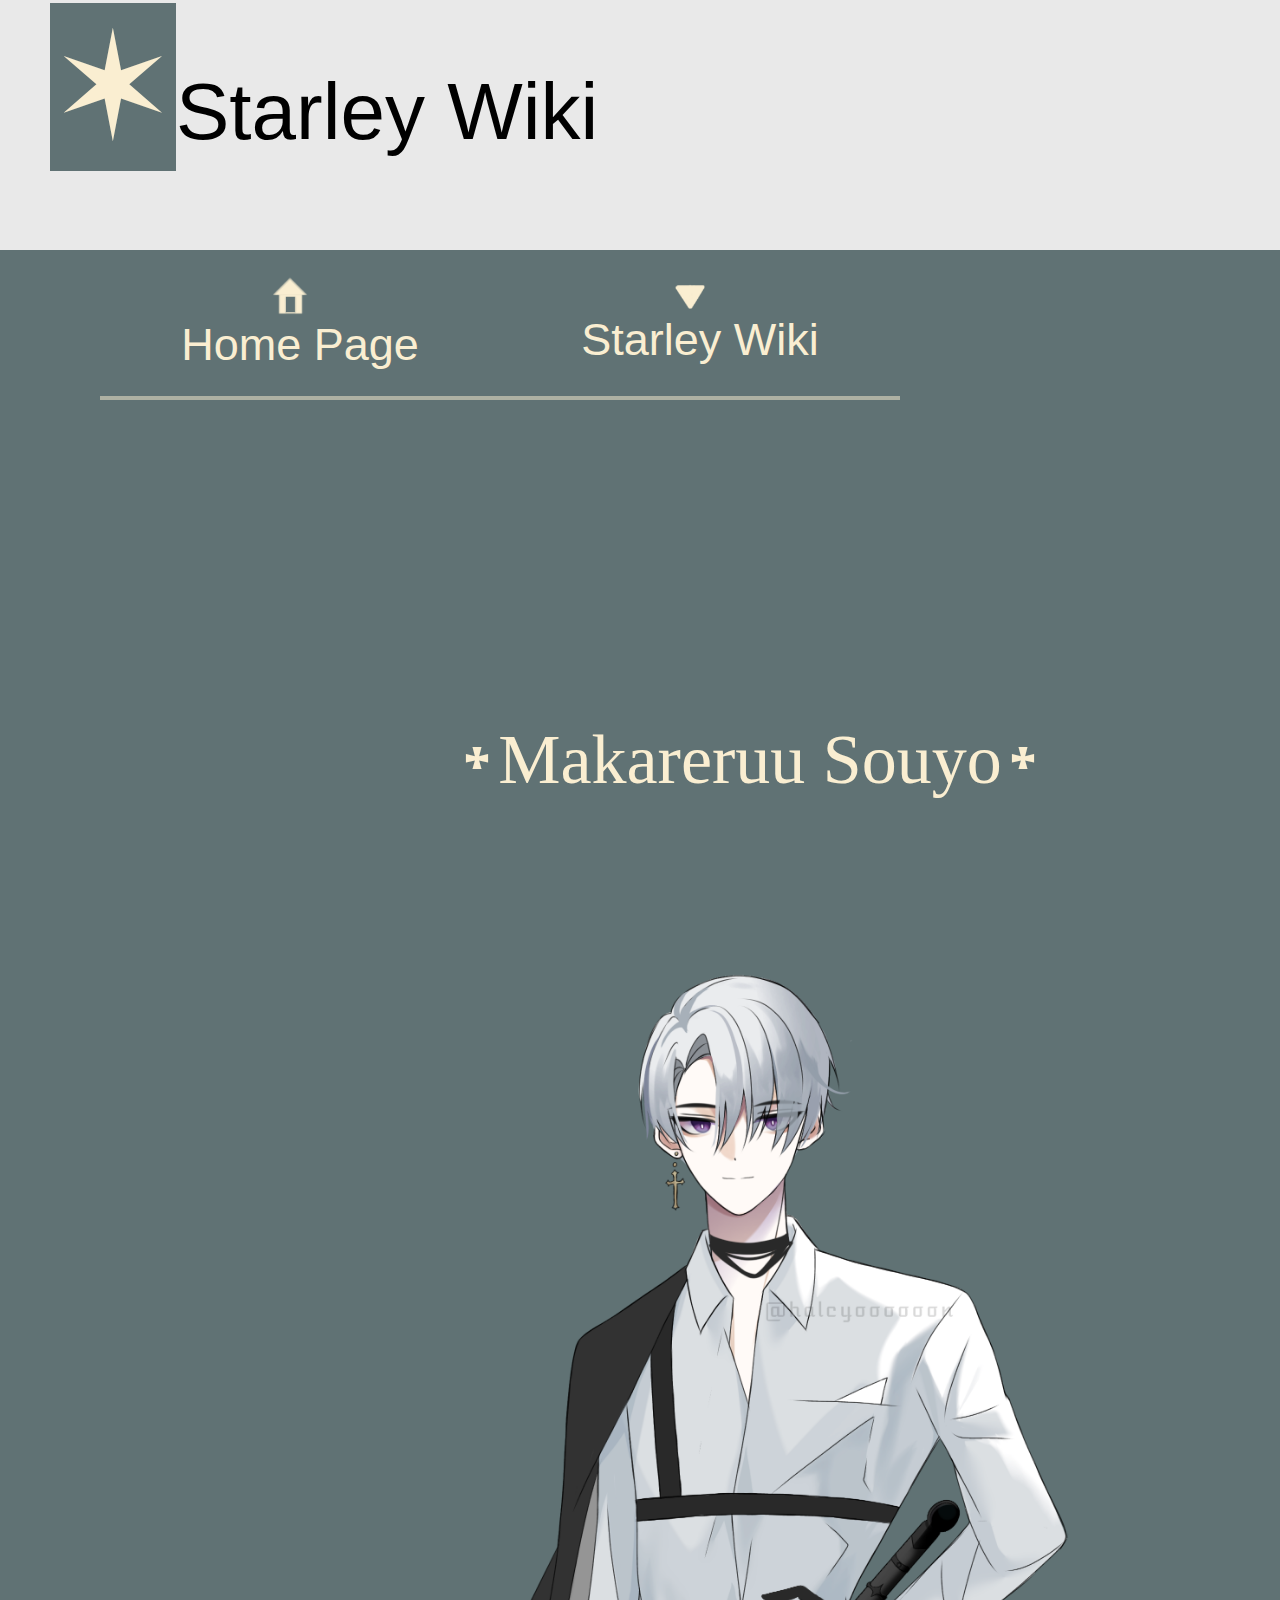
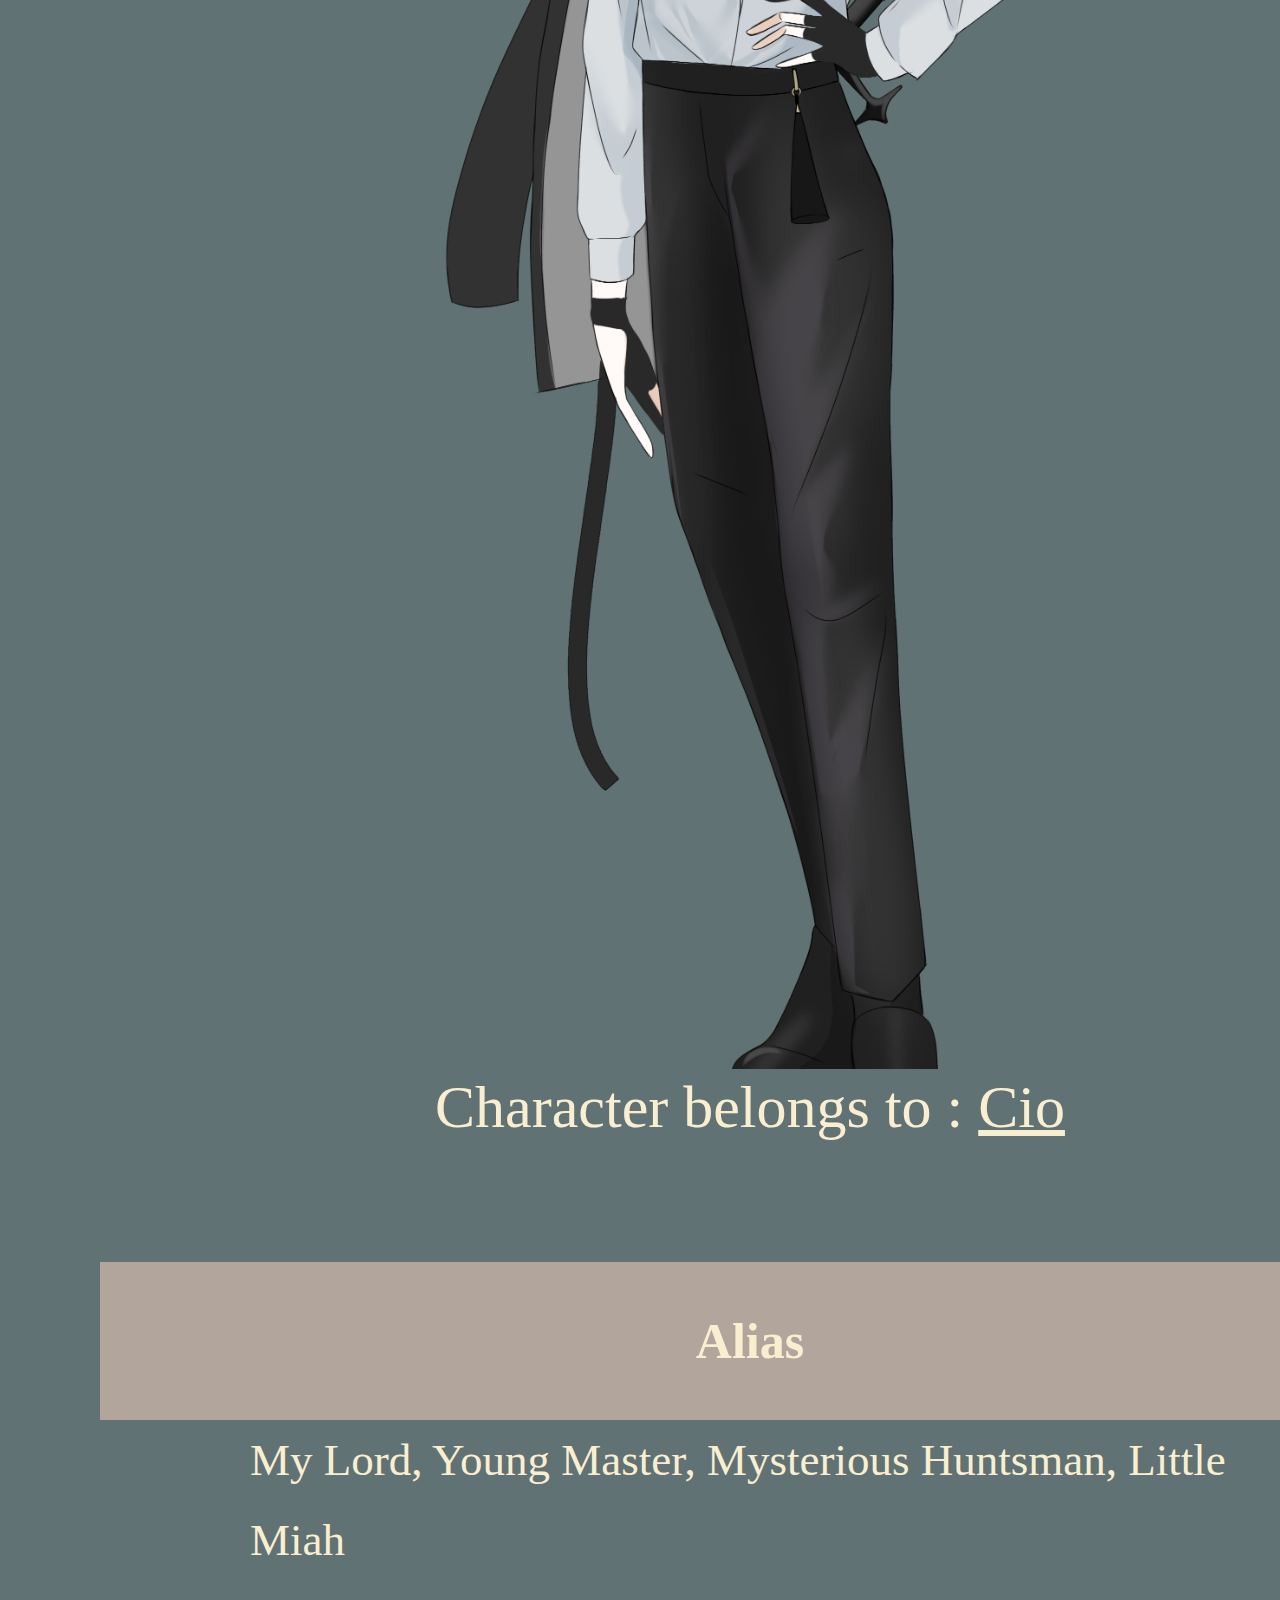
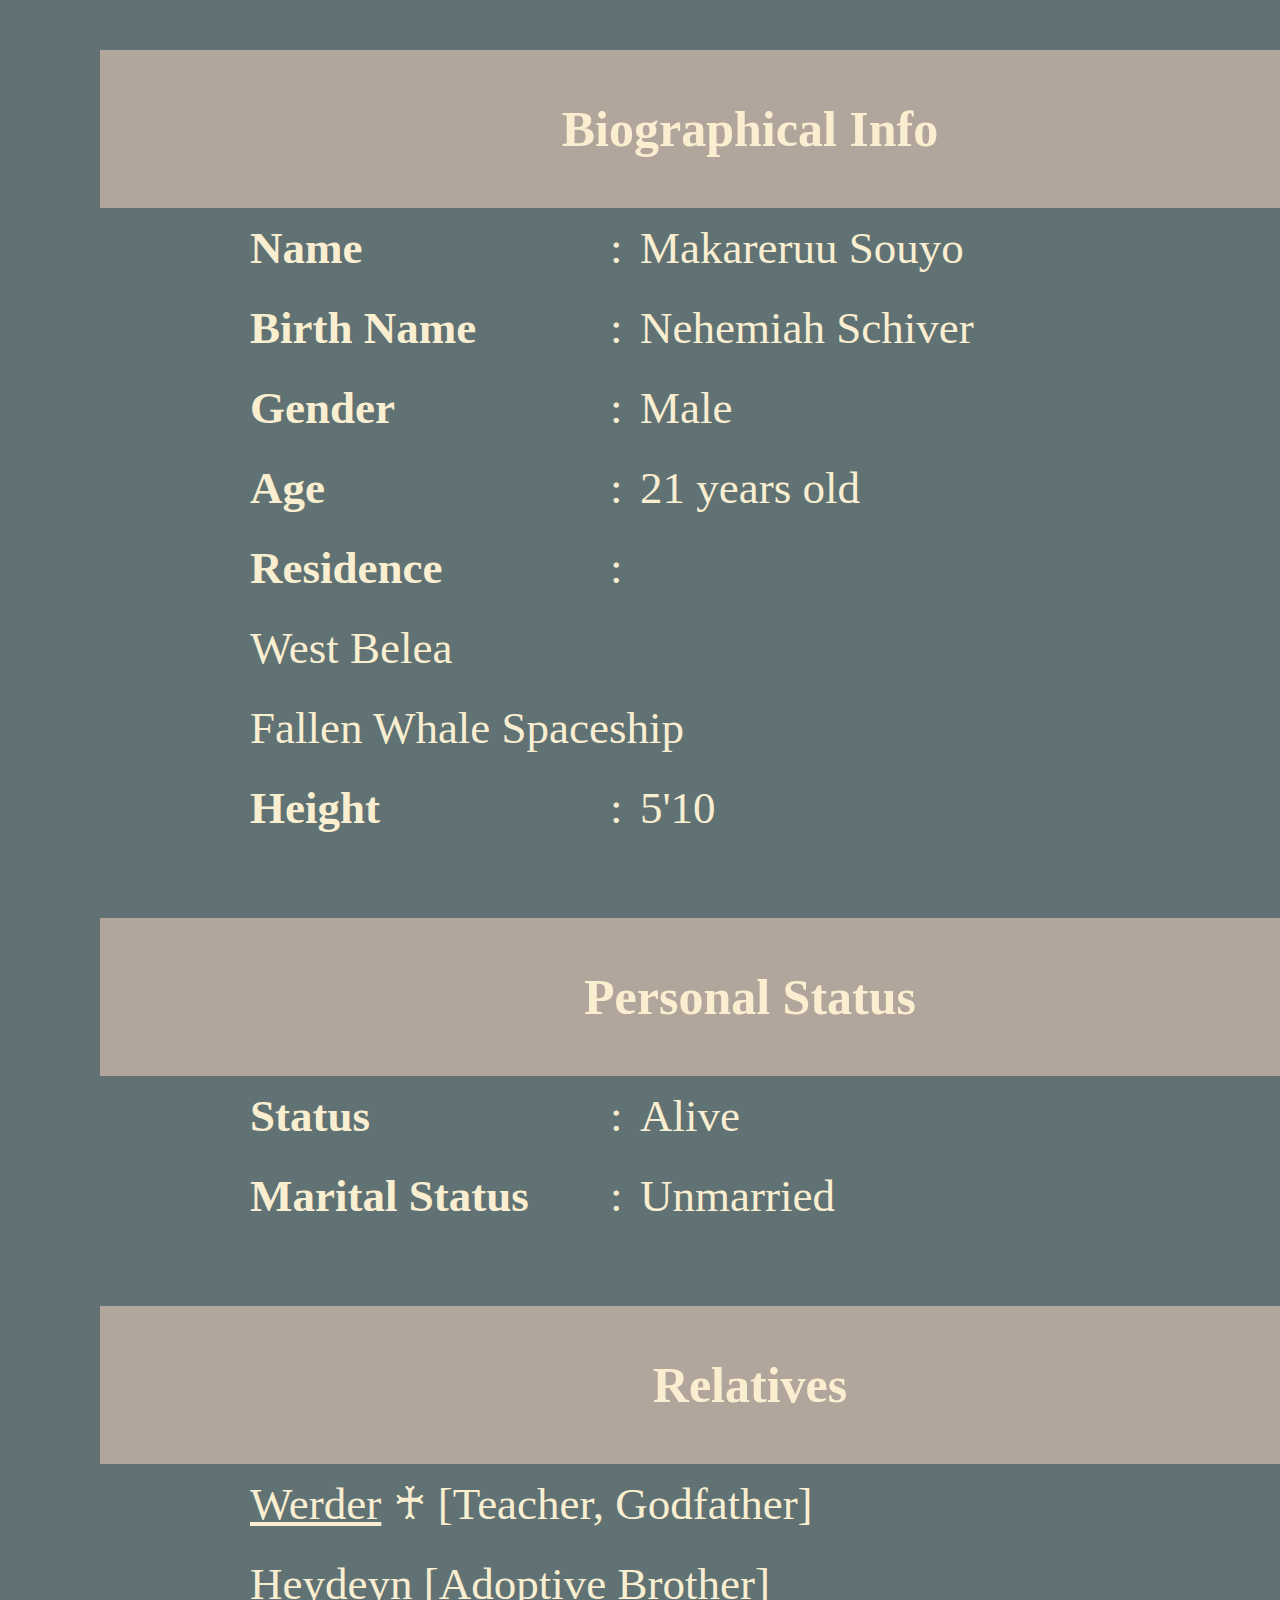
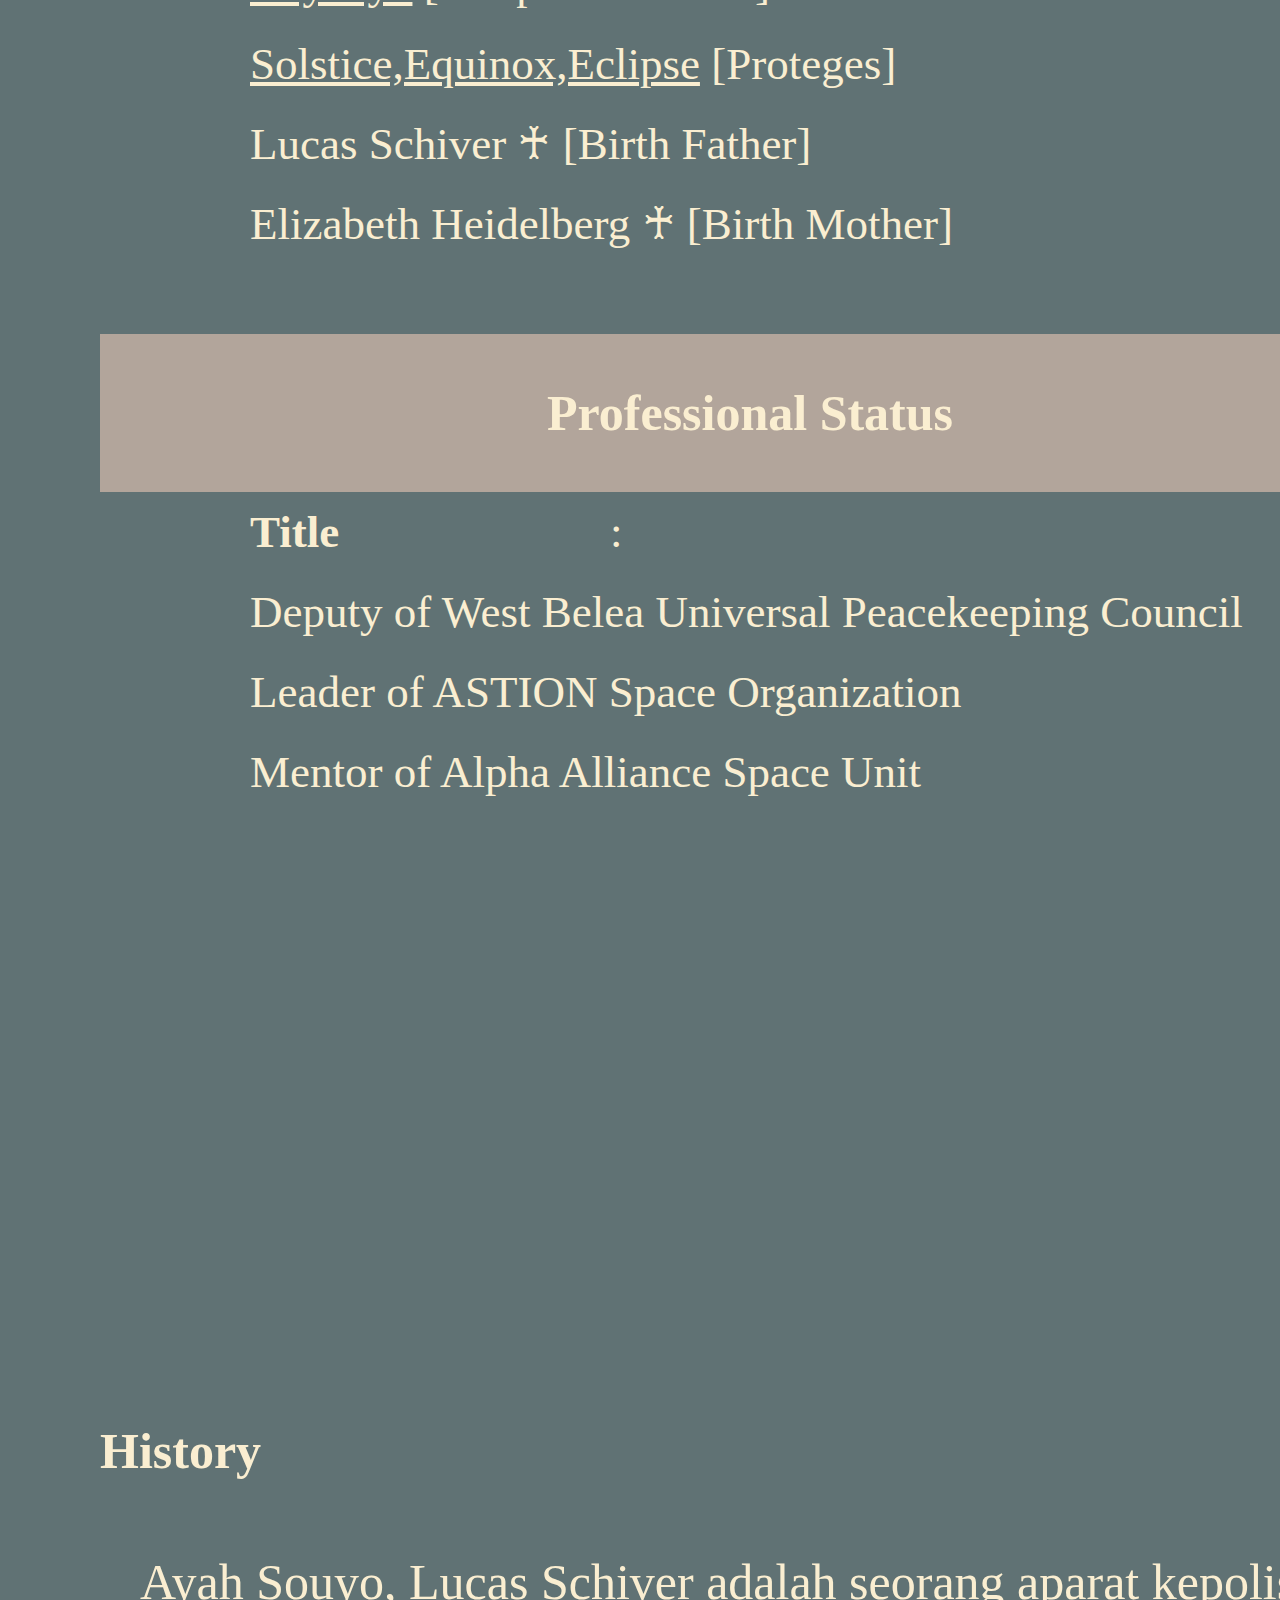
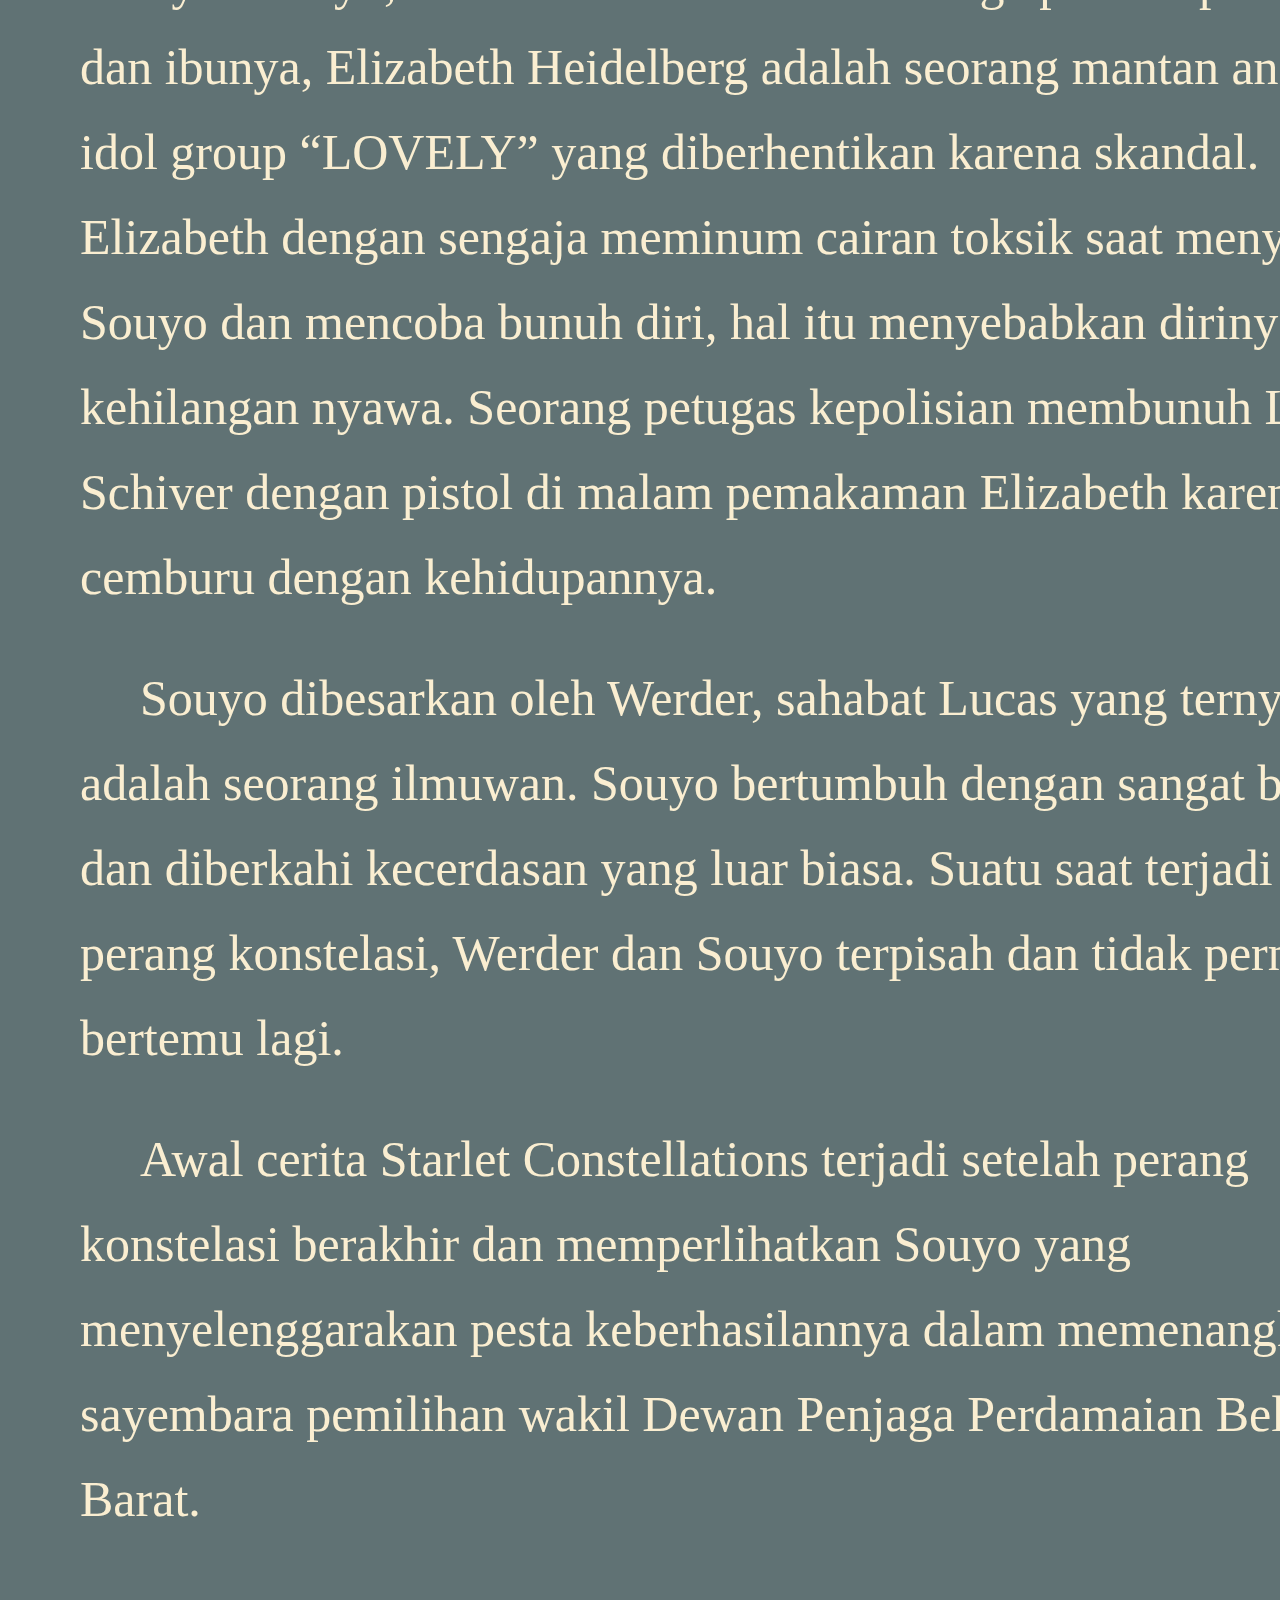
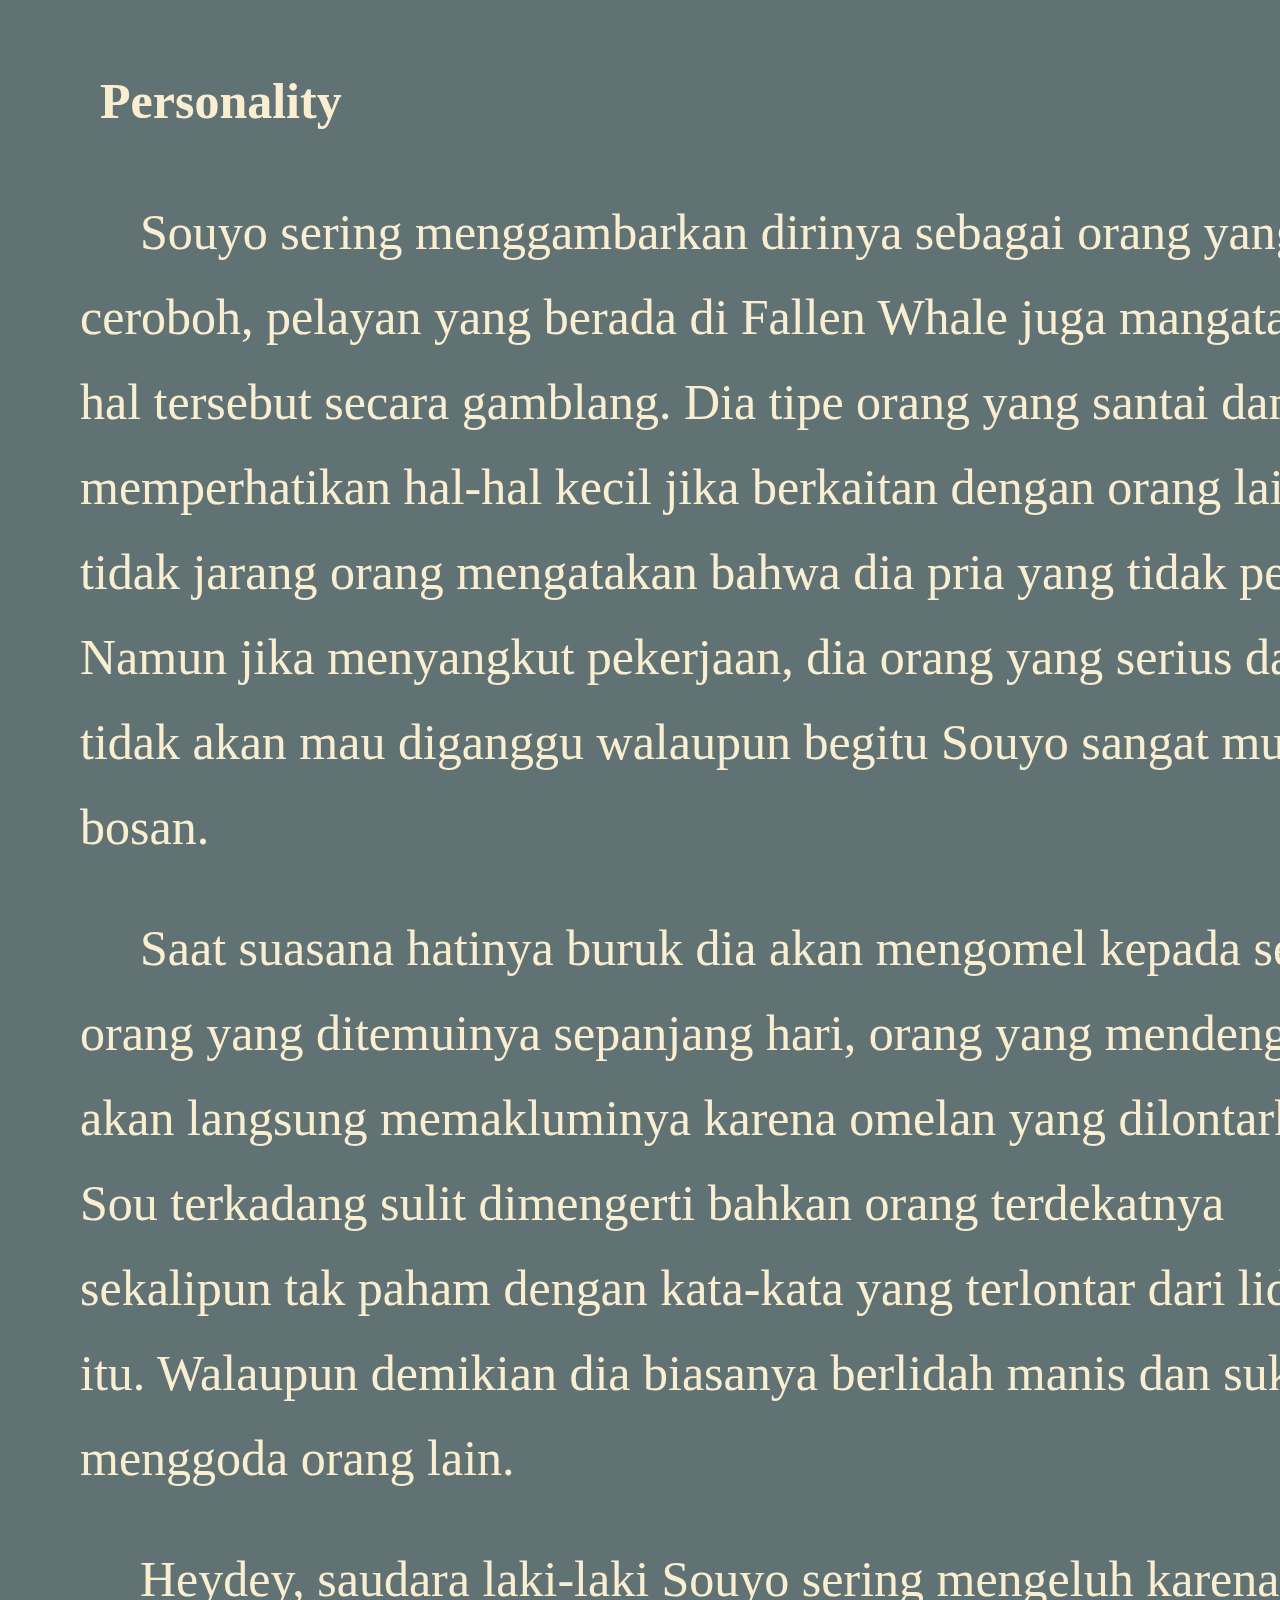
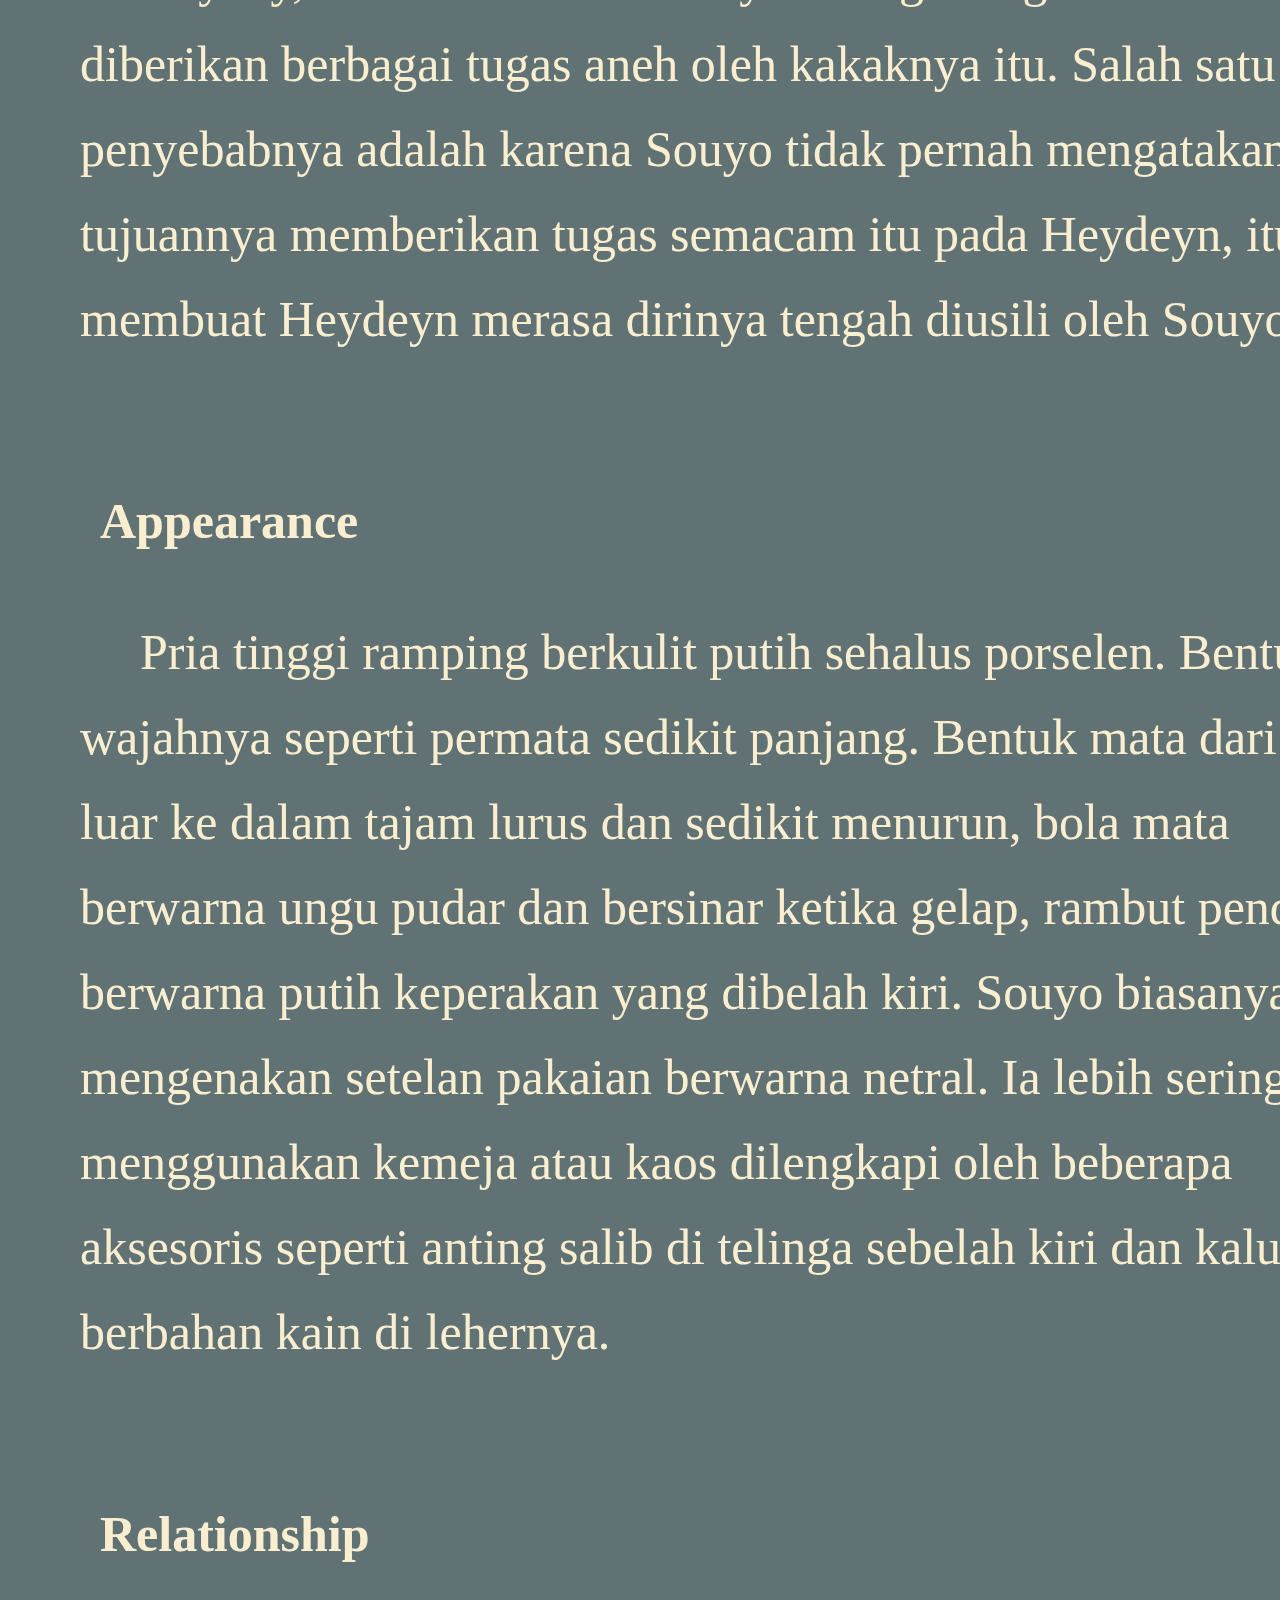
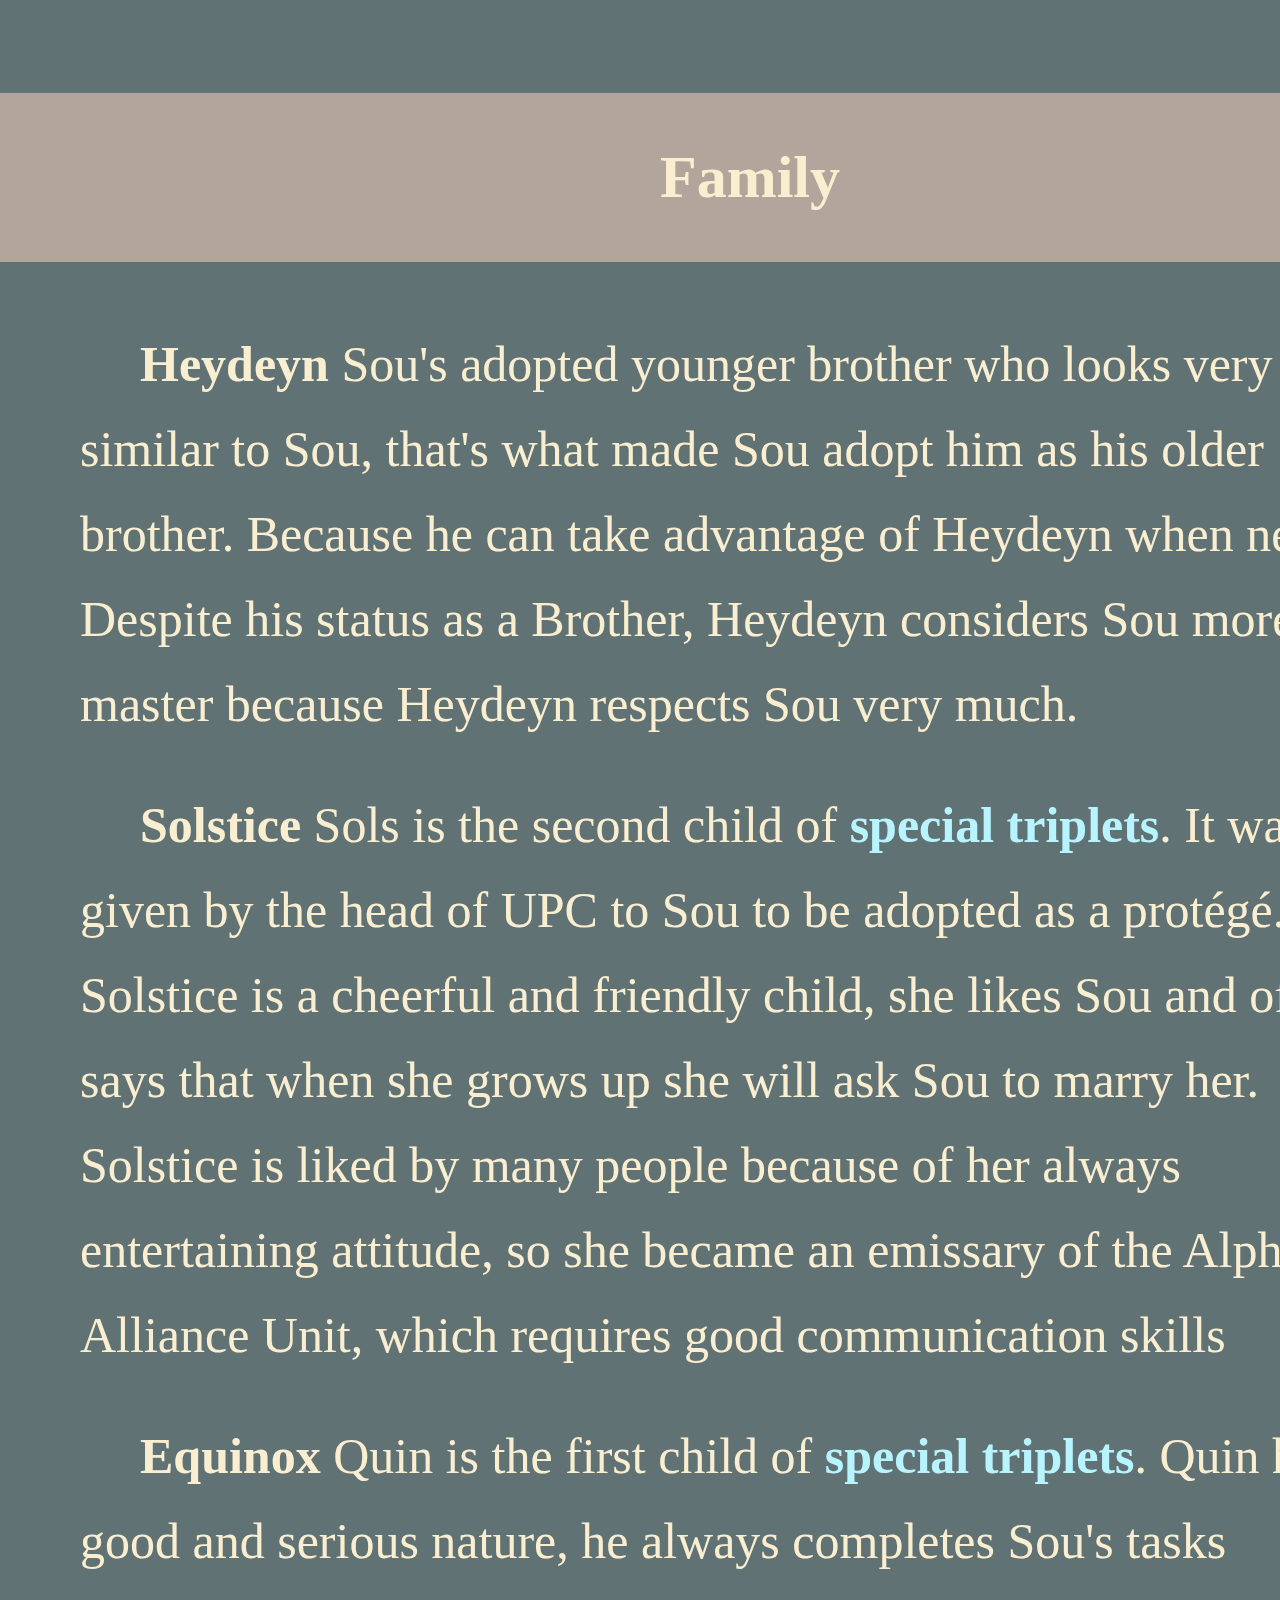
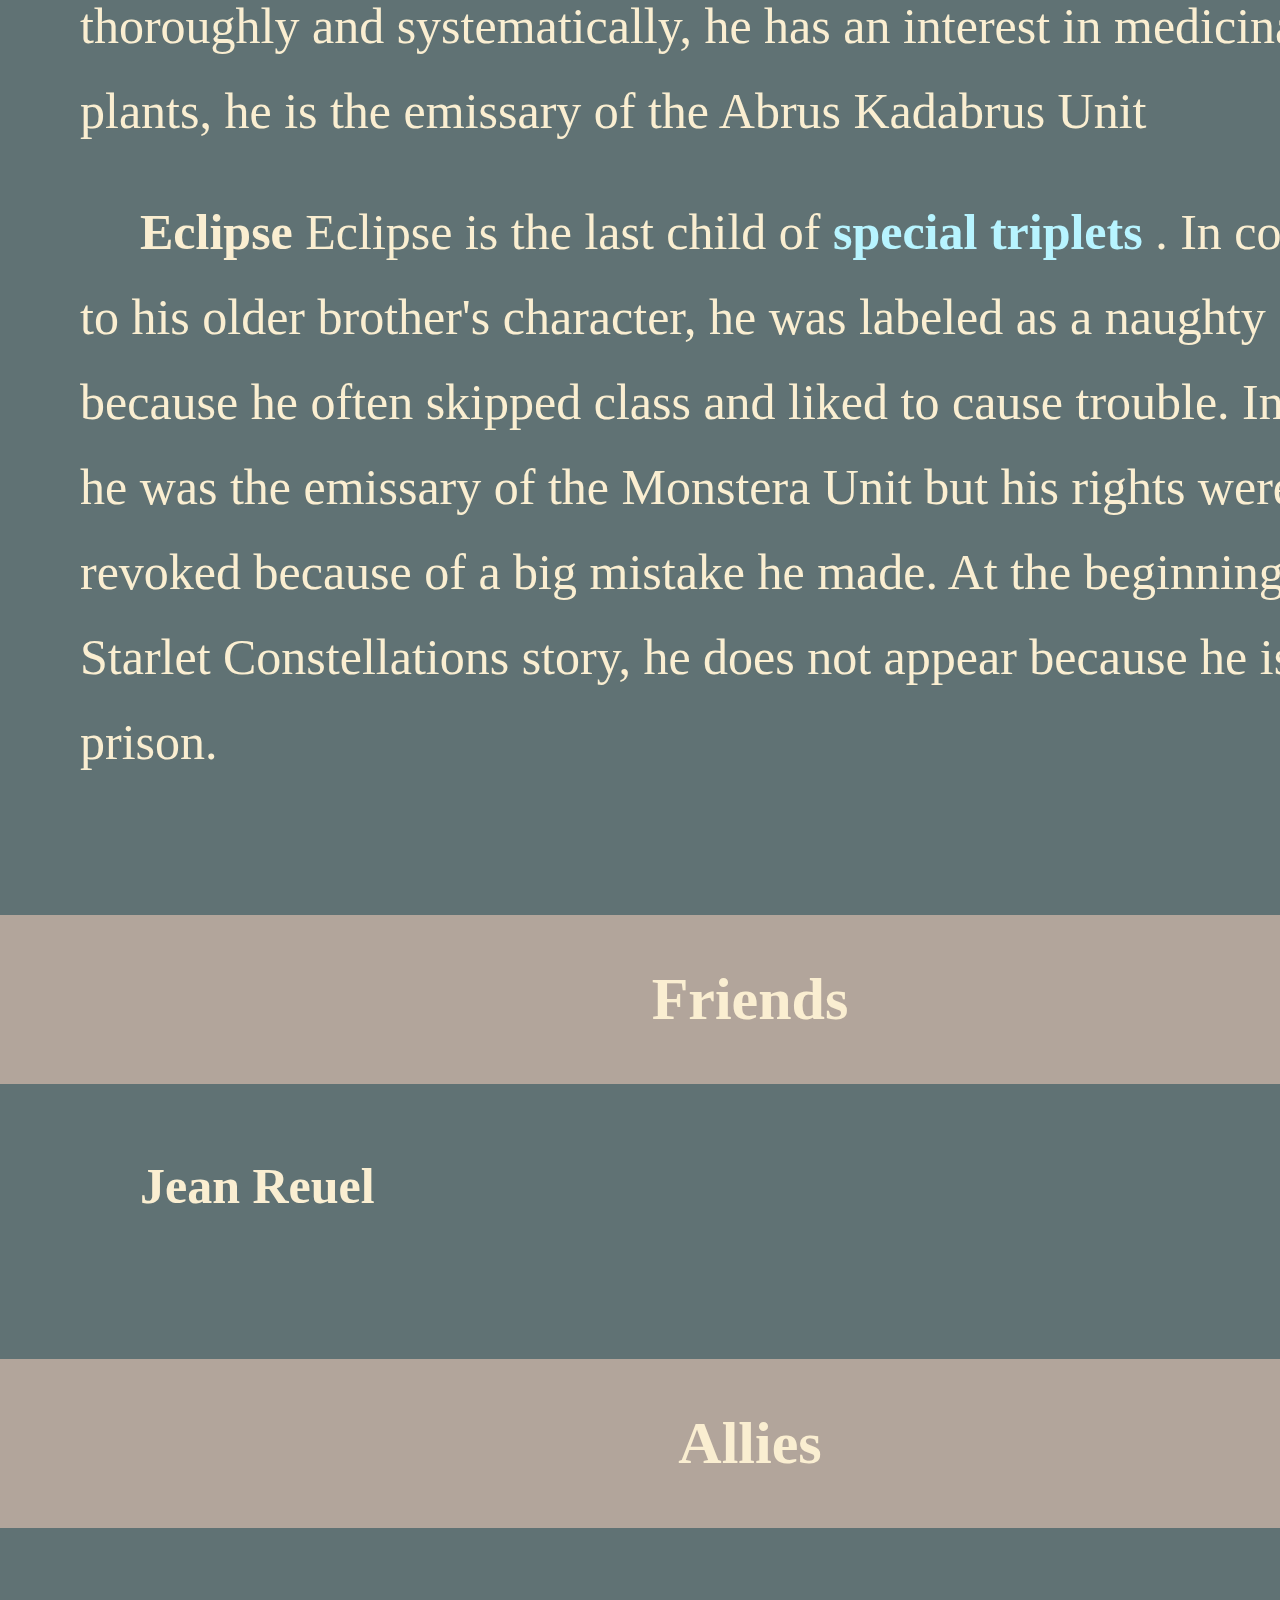
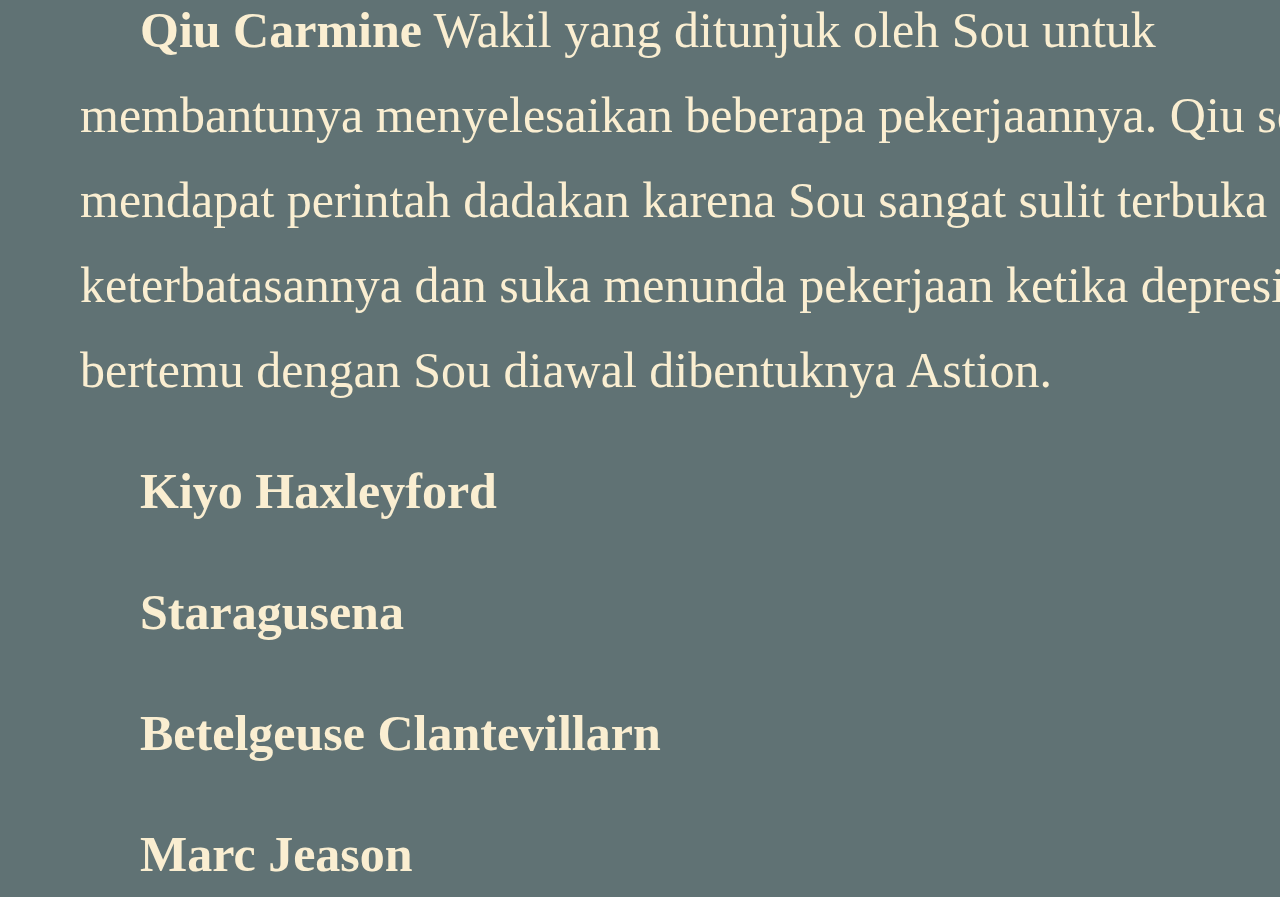
<file: index.html>
<!DOCTYPE html>
<html>
<head>
    <title> Makareruu Souyo </title>
    <link rel="stylesheet" type="text/css" href="souyo.css">
</head>
<body>
    <div class="head">
        <h2><span>✶</span>Starley Wiki</h2>
    </div>
    <div class="anying">
        <div class="heder">
            <ul>
                <li>
                    <button>
                        <div class="puh">
                        <img src="home.png" alt="">
                        <p>Home Page</p></div></button>
                    <div class="subheder">
                        <ul>
                            <li><button><a href="constellations.html#about">About</a></button></li>
                            <li><button><a href="constellations.html#admin">Admin</a></button></li>
                            <li><button><a href="constellations.html#rules">Rules</a></button></li>
                            <li><button><a href="constellations.html#uniform">Uniform</a></button></li>
                        </ul>
                    </div>
                </li>
                <li>
                    <button>
                        <img src="turun.png" alt="">
                        <p>Starley Wiki</p></button>
                    <div class="subheder">
                        <ul>
                            <li><button><a href="#">Struktur</a></button></li>
                            <li>
                                <button>
                                    <img src="left.png" alt="">
                                    <p>Peta</p>
                                </button>
                                <div class="subsubheder">
                                    <ul>
                                        <li><button><a href="#">Universe</a></button></li>
                                        <li><button><a href="#">Rubinoid</a></button></li>
                                        <li><button><a href="#">Spaceship</a></button></li>
                                    </ul>
                                </div>
                            </li>
                            <li>
                                <button>
                                    <img src="left.png" alt="">
                                    <p>Karakter</p></button>
                                <div class="subsubheder">
                                    <ul>
                                        <li><button><a href="#">Wayfarer</a></button></li>
                                        <li><button><a href="pengumuman.html">Astrea</a></button></li>
                                        <li><button><a href="#">NPC</a></button></li>
                                    </ul>
                                </div>
                            </li>
                            <li>
                                <button>
                                    <img src="left.png" alt="">
                                    <p>Pendaftaran</p>
                                </button>
                                <div class="subsubheder">
                                    <ul>
                                        <li><button><a href="#" >Admin</a></button></li>
                                        <li><button><a href="https://forms.gle/DzYZWPJNoSMiij1x6" target="_blank">Anggota</a></button></li>
                                    </ul>
                                </div>
                            </li>
                        
                        </ul>
                    </div>
                </li>
            </ul>
        </div>
    </div>
    <div class="header">
        <h3>᛭Makareruu Souyo᛭</h3>
    </div>
    <div class="body">
    
        <div class="fullbody">
            <img src="fullbodysou.png">
        </div>
        <div class="cio">
            <p>Character belongs to : <a href="#">Cio</a></p>
        </div>
        <div class="biodata">
            <h5>Alias</h5>
            <p><span>My Lord, Young Master, Mysterious Huntsman, Little Miah</span></p>
            
            <h5>Biographical Info</h5>
            <p class="name">Name       <span class="titik">:</span> <span class="qw">Makareruu Souyo</span></p>
            <p class="birthname">Birth Name <span class="titik">:</span> <span class="qw">Nehemiah Schiver</span></p>
            <p class="gender">Gender       <span class="titik">:</span> <span class="qw">Male</span></p>
            <p class="age">Age       <span class="titik">:</span> <span class="qw">21 years old</span></p>
            <p class="residence">Residence <span class="titik">:</span></p>
            <div class="uuaa">
            <ul>
                <li><p><span>West Belea</span></p></li>
                <li><p><span>Fallen Whale Spaceship</span></p></li>
            </ul></div>
            <p class="height">Height     <span class="titik">:</span><span class="qw"> 5'10</span></p>
            
            <h5>Personal Status</h5>
            <p class="status">Status <span class="titik">:</span> <span class="qw">Alive</span></p>
            <p class="marital">Marital Status <span class="titik">:</span> <span class="qw">Unmarried</span></p>
            
            <h5>Relatives</h5>
            <p class="relatives"><span><a href="#">Werder</a> ♰ [Teacher, Godfather] <br><a href="#">Heydeyn</a> [Adoptive Brother] 
            <br><a href="#">Solstice,Equinox,Eclipse</a> [Proteges] <br>Lucas Schiver ♰ [Birth Father] <br>Elizabeth Heidelberg ♰ [Birth Mother]</span></p>
            
            <h5>Professional Status</h5>
            <p>Title <span class="titik">:</span></p>
            <div class="title">
                <ul>
                    <li><p><span>Deputy of West Belea Universal Peacekeeping Council</span></p></li>
                    <li><p><span>Leader of ASTION Space Organization</span></p></li>
                    <li><p><span>Mentor of Alpha Alliance Space Unit</span></p></li>
                </ul>
            </div>
        </div>
        <div class="history">
            <h5>History</h5>
            <p>Ayah Souyo, Lucas Schiver adalah seorang aparat kepolisian dan ibunya, Elizabeth Heidelberg adalah
                seorang mantan anggota idol group “LOVELY” yang diberhentikan karena skandal. Elizabeth dengan
                sengaja meminum cairan toksik saat menyusui Souyo dan mencoba bunuh diri, hal itu menyebabkan
                dirinya kehilangan nyawa. Seorang petugas kepolisian membunuh Lucas Schiver dengan pistol di malam 
               pemakaman Elizabeth karena cemburu dengan kehidupannya.
               </p>
               <br>
               <br>
               <p>Souyo dibesarkan oleh Werder, sahabat Lucas yang ternyata adalah seorang ilmuwan. Souyo bertumbuh 
                dengan sangat baik dan diberkahi kecerdasan yang luar biasa. Suatu saat terjadi perang konstelasi,
                 Werder dan Souyo terpisah dan tidak pernah bertemu lagi.
                </p>
                <br>
                <br>
                <p>Awal cerita Starlet Constellations terjadi setelah perang konstelasi berakhir dan memperlihatkan Souyo
                    yang menyelenggarakan pesta keberhasilannya dalam memenangkan sayembara pemilihan wakil 
                   Dewan Penjaga Perdamaian Belea Barat.  
                   </p>
        </div>
        <div class="personality">
            <h5>Personality</h5>
            <p>Souyo sering menggambarkan dirinya sebagai orang yang ceroboh, pelayan yang berada di Fallen Whale 
                juga mangatakan hal tersebut secara gamblang. Dia tipe orang yang santai dan tidak memperhatikan 
                hal-hal kecil jika berkaitan dengan orang lain, tidak jarang orang mengatakan bahwa dia pria yang tidak 
                peka. Namun jika menyangkut pekerjaan, dia orang yang serius dan tidak akan mau diganggu  walaupun 
                begitu Souyo sangat mudah bosan.
                </p>
            </p>
            <br>
            <br>
            <p>Saat suasana hatinya buruk dia akan mengomel kepada semua orang yang ditemuinya sepanjang hari, 
                orang yang mendengarkan akan langsung memakluminya karena omelan yang dilontarkan Sou 
                terkadang sulit dimengerti bahkan orang terdekatnya sekalipun tak paham dengan kata-kata yang 
                terlontar dari lidahnya itu.  Walaupun demikian dia biasanya berlidah manis dan suka menggoda orang 
                lain.
                </p>
                <br>
                <br>
                <p>Heydey, saudara laki-laki Souyo sering mengeluh karena diberikan berbagai tugas aneh oleh kakaknya 
                    itu. Salah satu penyebabnya adalah karena Souyo tidak pernah mengatakan tujuannya memberikan
                     tugas semacam itu pada Heydeyn, itu membuat Heydeyn merasa dirinya tengah diusili oleh Souyo.
                </p>
        </div>
        <div class="appearance">
            <h5>Appearance</h5>
            <p>Pria tinggi ramping berkulit putih sehalus porselen. Bentuk wajahnya seperti permata sedikit panjang. 
                Bentuk mata dari sudut luar ke dalam tajam lurus dan sedikit menurun, bola mata berwarna ungu pudar 
                dan bersinar ketika gelap, rambut pendek berwarna putih keperakan yang dibelah kiri. 
                Souyo biasanya mengenakan setelan pakaian berwarna netral. Ia lebih sering menggunakan kemeja atau 
                kaos dilengkapi oleh beberapa aksesoris seperti anting salib di telinga sebelah kiri dan kalung berbahan 
                kain di lehernya.
                
            </p>
        </div>
        <div class="relationship">
            <h5>Relationship</h5>
            <h6>Family</h6>
            <p><Span>Heydeyn</Span> Sou's adopted younger brother who looks very similar to Sou, that's what made Sou adopt him as his older brother. Because he can take advantage of Heydeyn when needed. Despite his status as a Brother, Heydeyn considers Sou more as his master because Heydeyn respects Sou very much.</p>
            <br>
            <br>
            <p><span>Solstice</span> Sols is the second child of <span class="tiga">special triplets</span>. It was given by the head of UPC to Sou to be adopted as a protégé. Solstice is a cheerful and friendly child, she likes Sou and often says that when she grows up she will ask Sou to marry her. Solstice is liked by many people because of her always entertaining attitude, so she became an emissary of the Alpha Alliance Unit, which requires good communication skills</p>
            <br>
            <br>
            <p><span>Equinox</span> Quin is the first child of <span class="tiga">special triplets</span>. Quin has a good and serious nature, he always completes Sou's tasks thoroughly and systematically, he has an interest in medicinal plants, he is the emissary of the Abrus Kadabrus Unit</p>
            <br>
            <br>
            <p><span>Eclipse</span> Eclipse is the last child of <span class="tiga">special triplets</span> . In contrast to his older brother's character, he was labeled as a naughty child because he often skipped class and liked to cause trouble. Initially he was the emissary of the Monstera Unit but his rights were revoked because of a big mistake he made. At the beginning of the Starlet Constellations story, he does not appear because he is under prison.</p>

            <h6>Friends</h6>
            <p><span>Jean Reuel</span></p>

            <h6>Allies</h6>
            <p><span>Qiu Carmine</span> Wakil yang ditunjuk oleh Sou untuk membantunya menyelesaikan beberapa pekerjaannya. Qiu sering mendapat perintah dadakan karena Sou sangat sulit terbuka akan keterbatasannya dan suka menunda pekerjaan ketika depresi.
                Ia bertemu dengan Sou diawal dibentuknya Astion.</p> 
                <br>
                <br>
                <P><span>Kiyo Haxleyford</span></P>
                <br>
                <br>
                <p><span>Staragusena</span></p>
                <br>
                <br>
                <p><span>Betelgeuse Clantevillarn</span></p>
                <br>
                <br>
                <p><span>Marc Jeason </span></p>
        </div>
    </div>
</body>
</html>
</file>
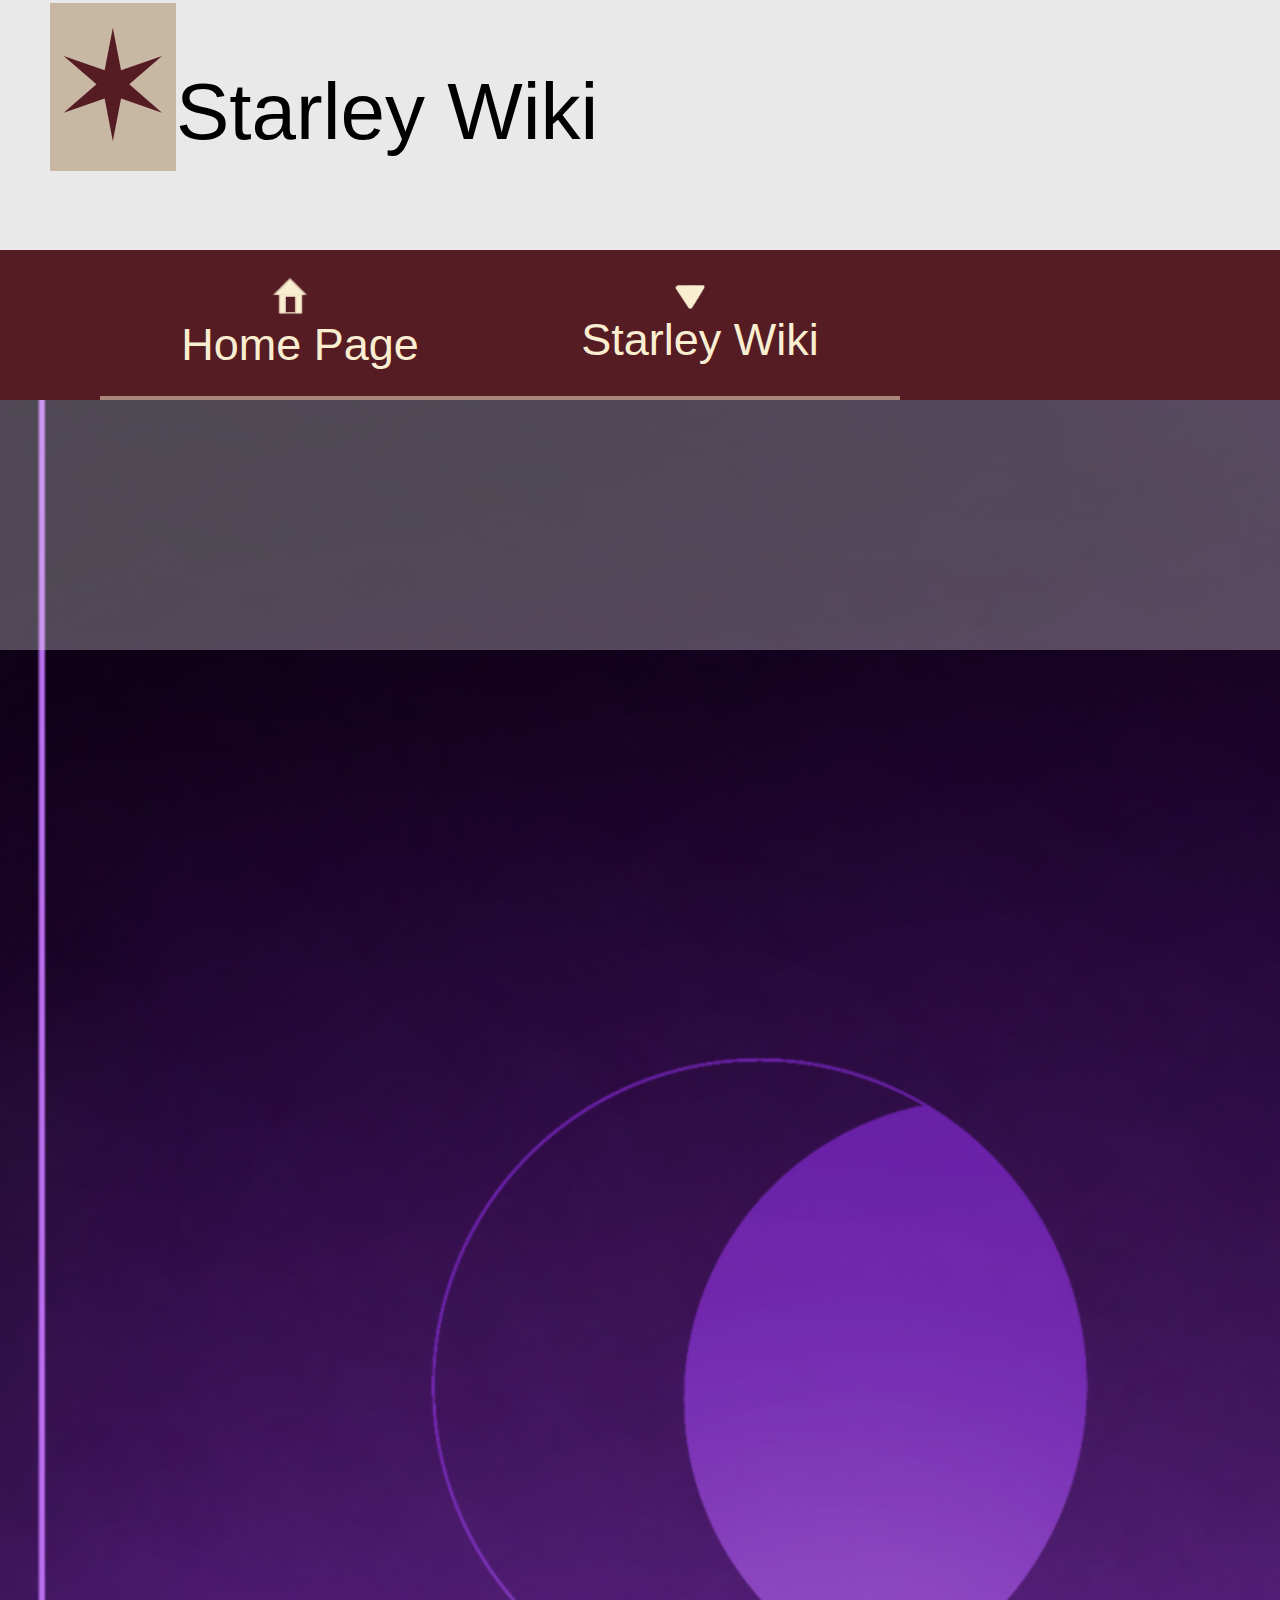
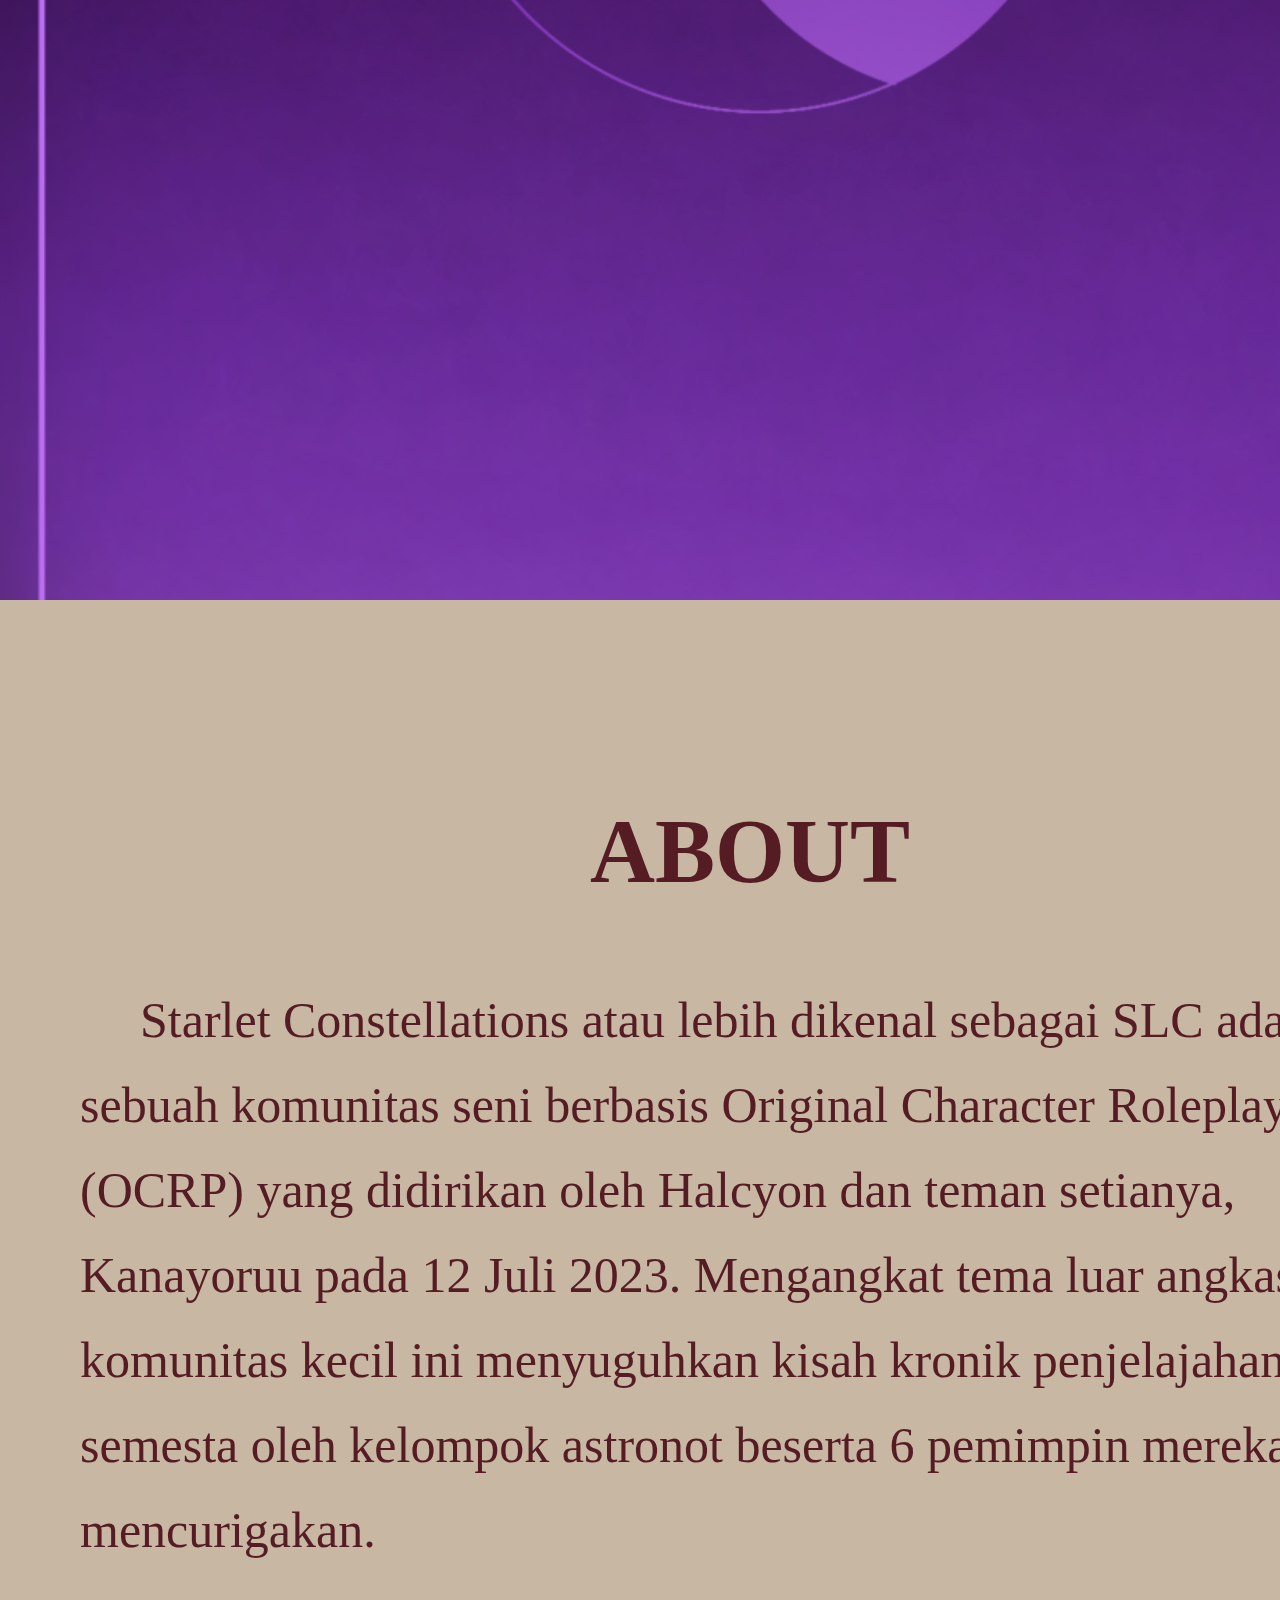
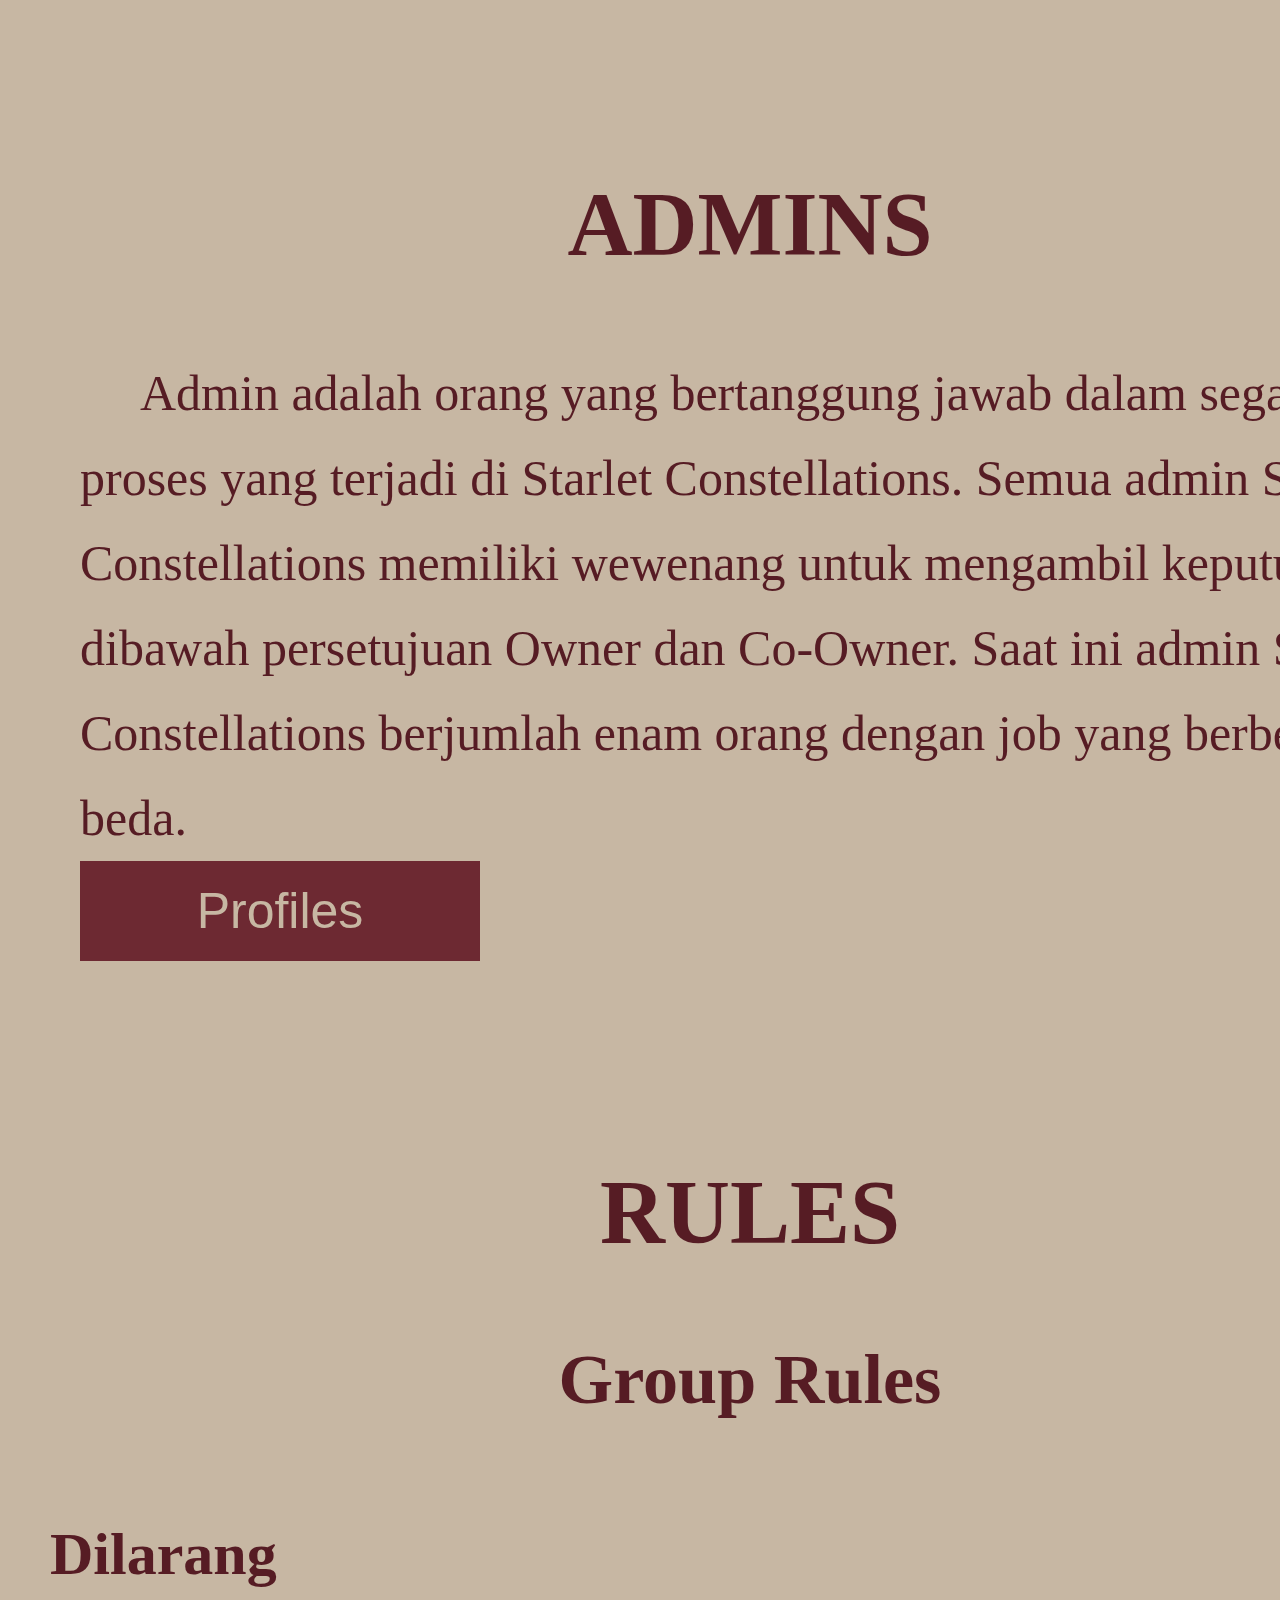
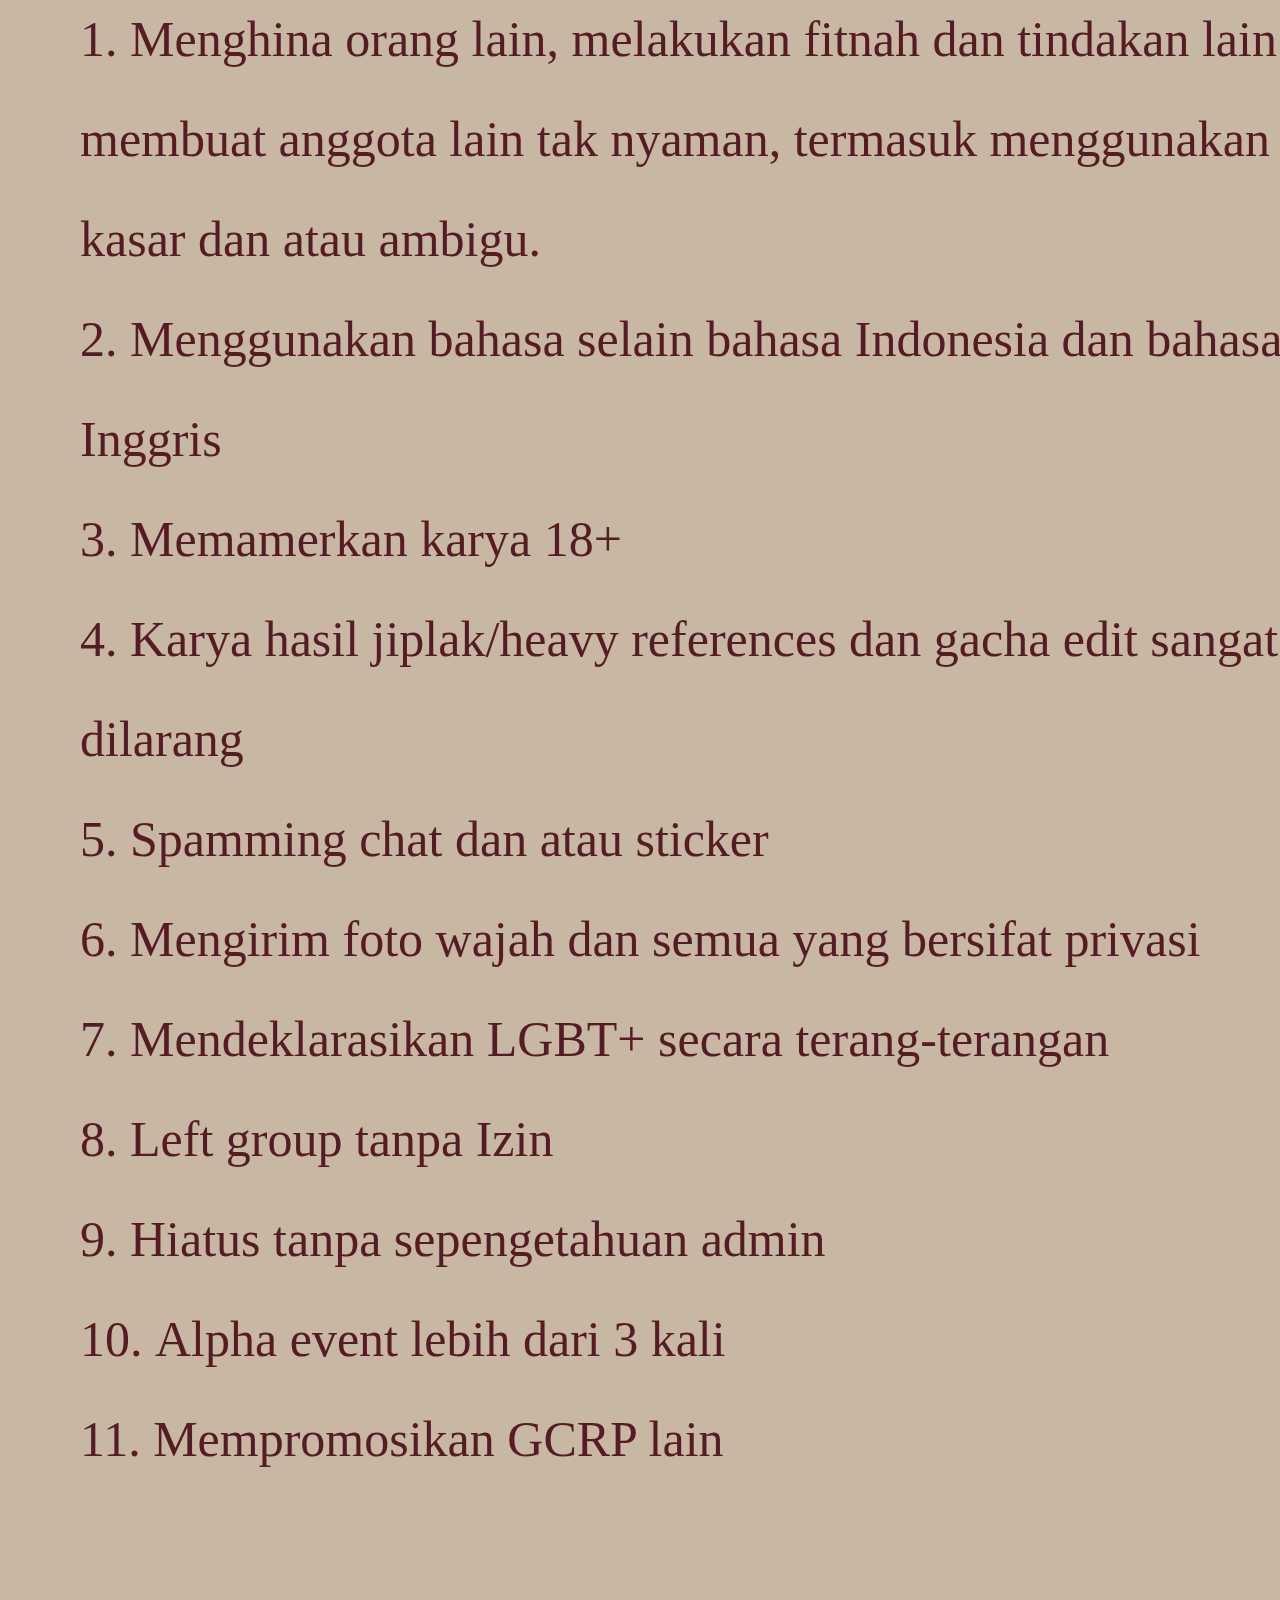
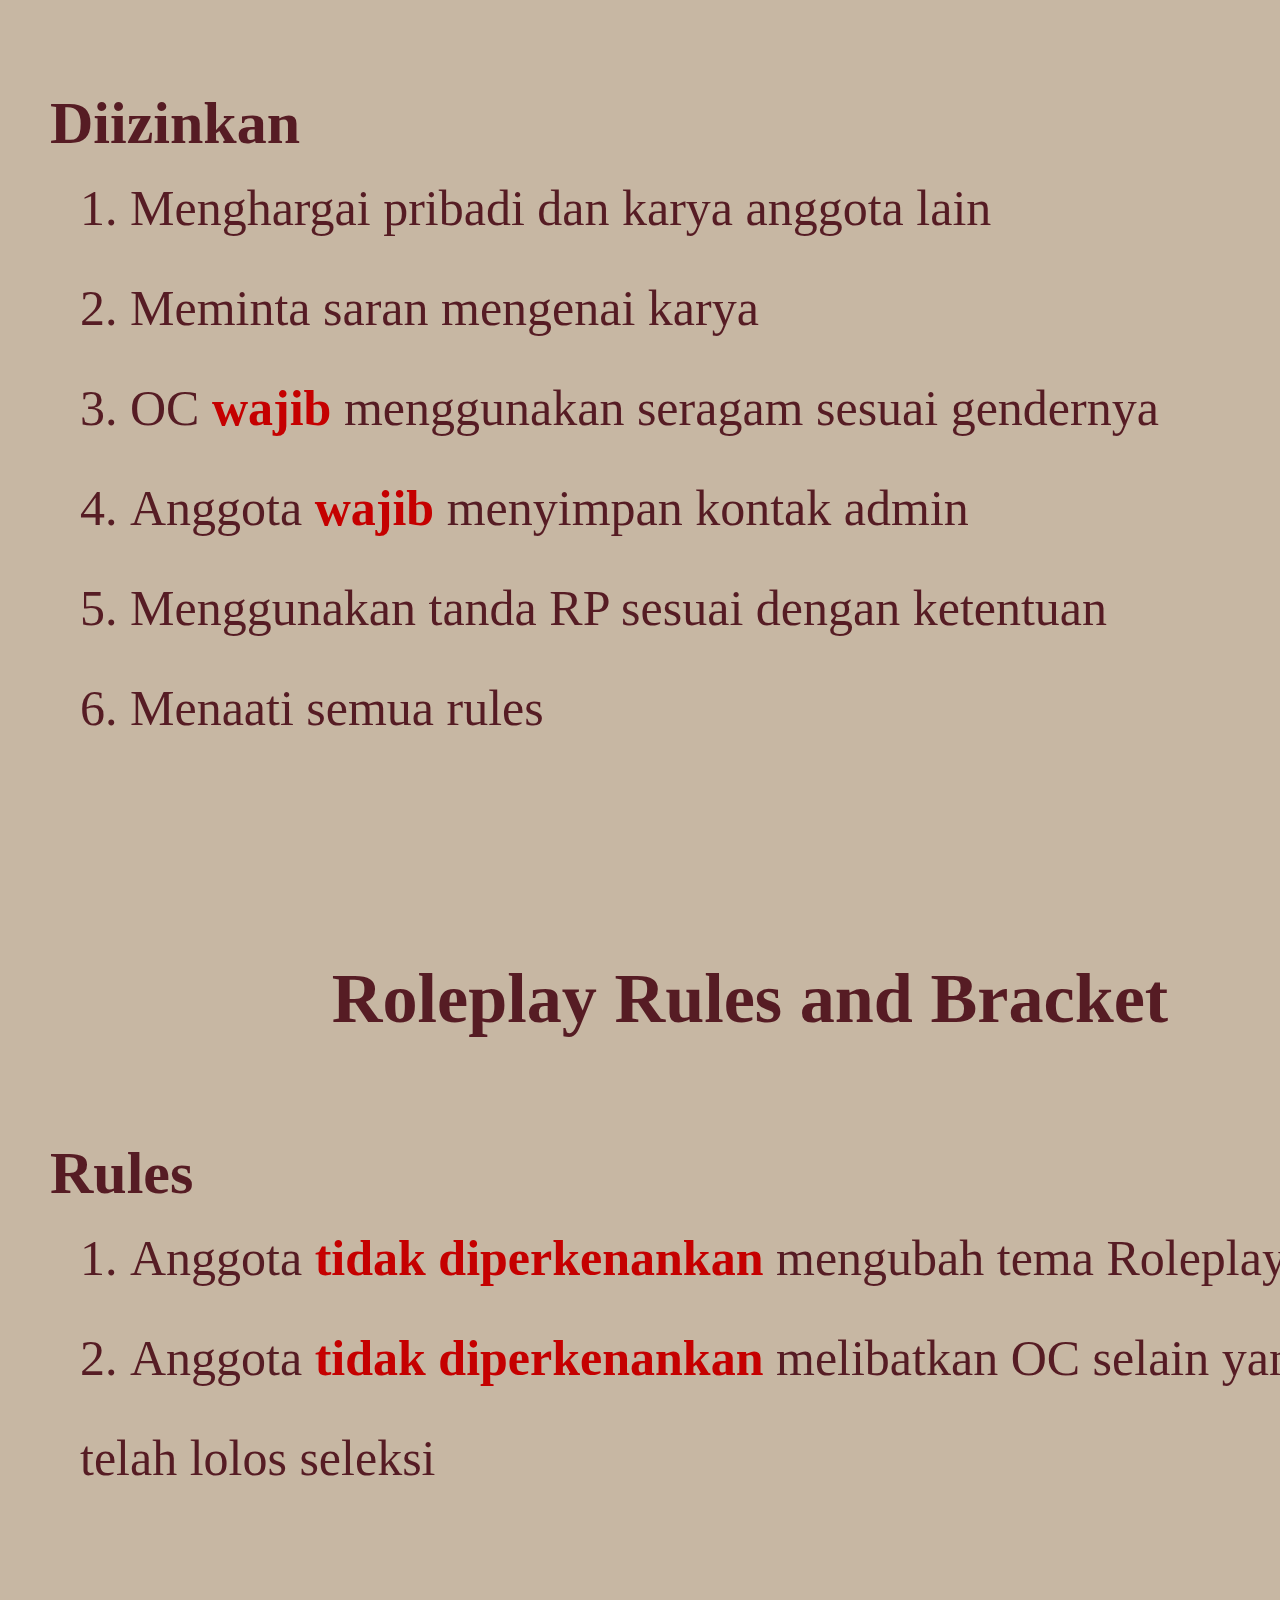
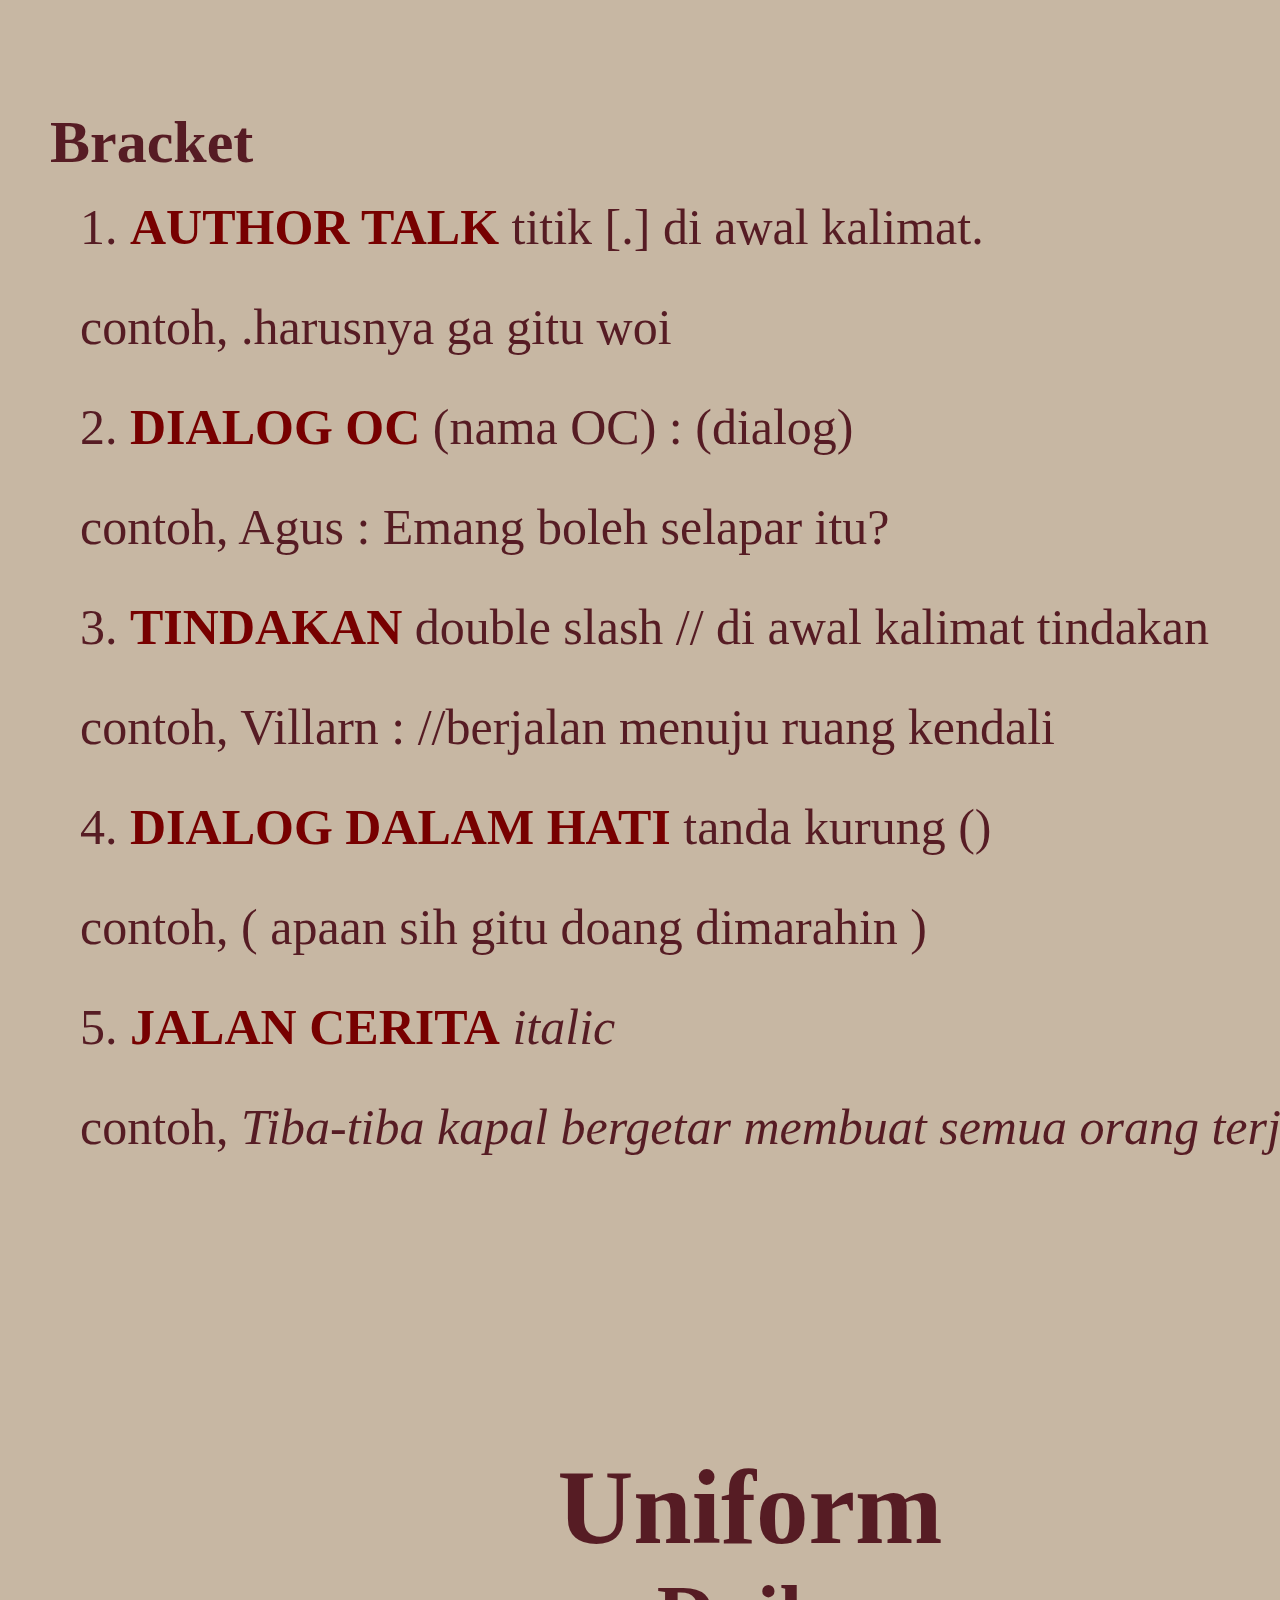
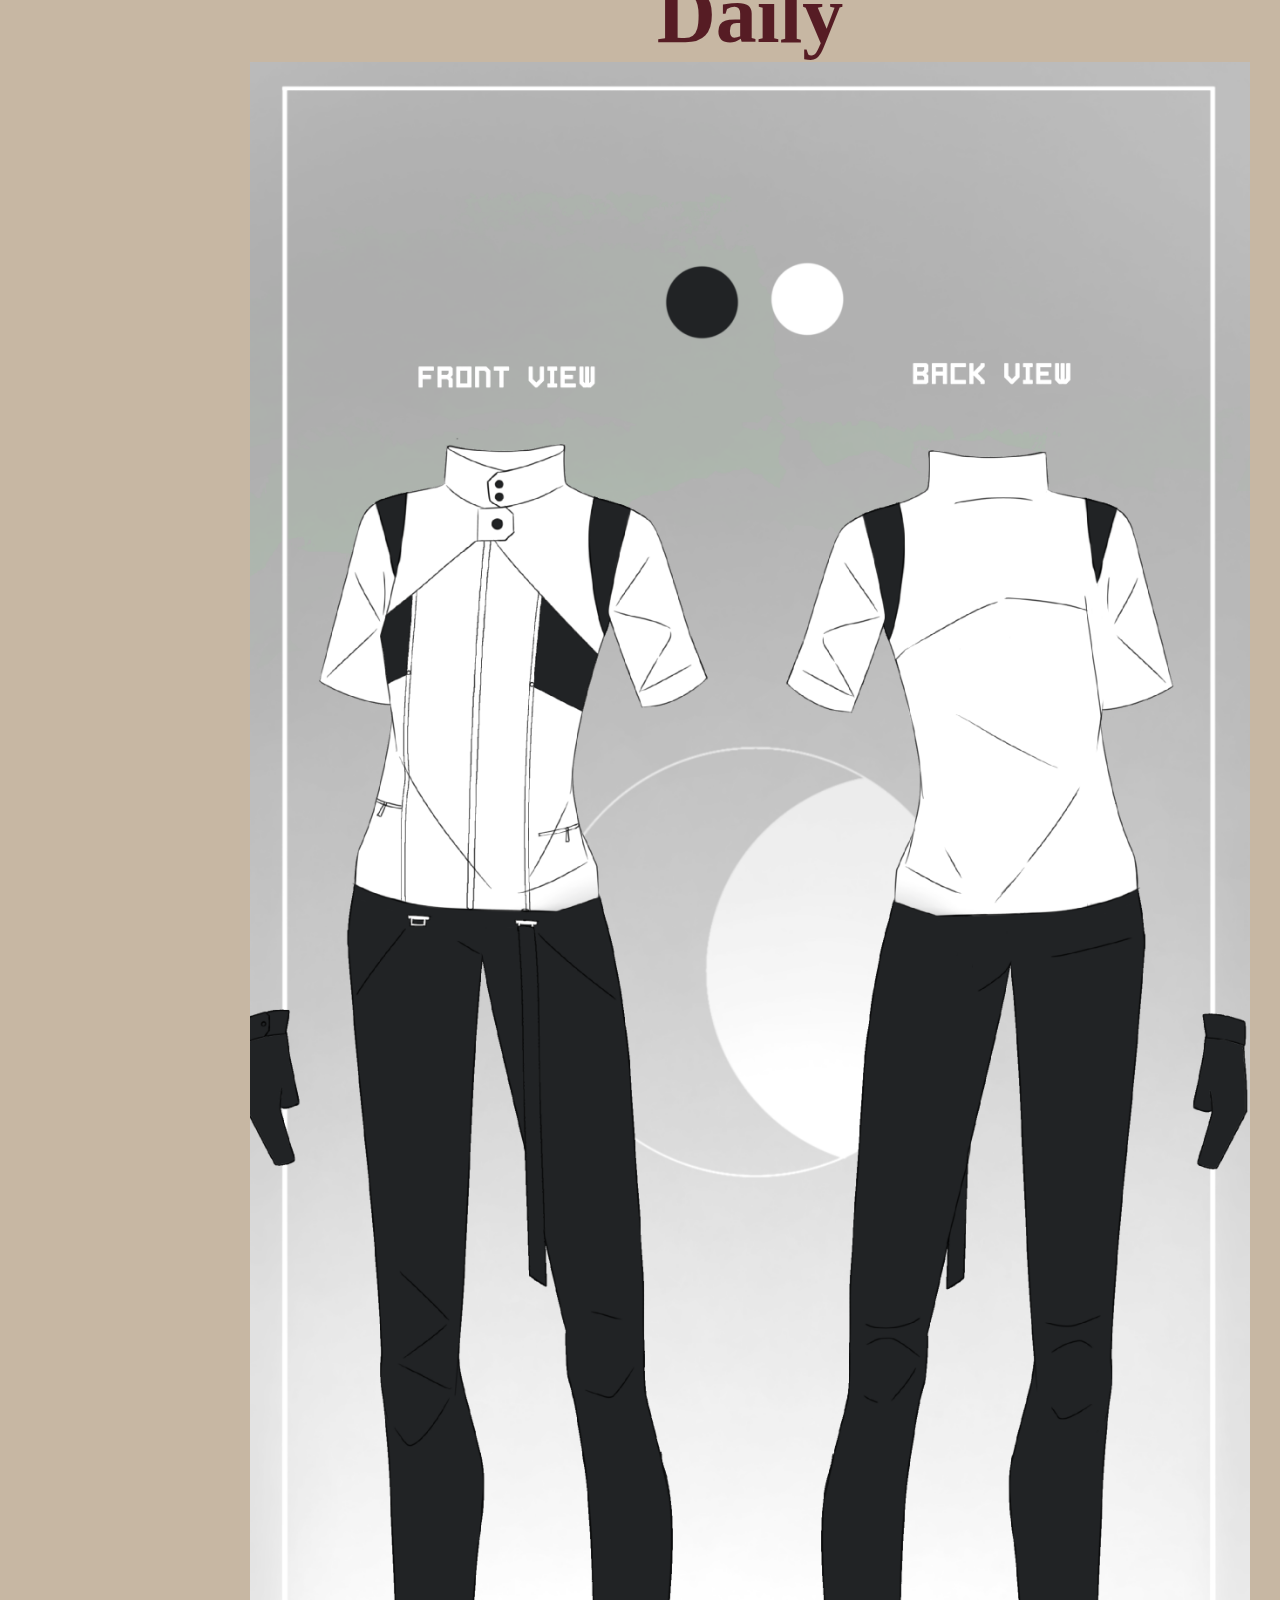
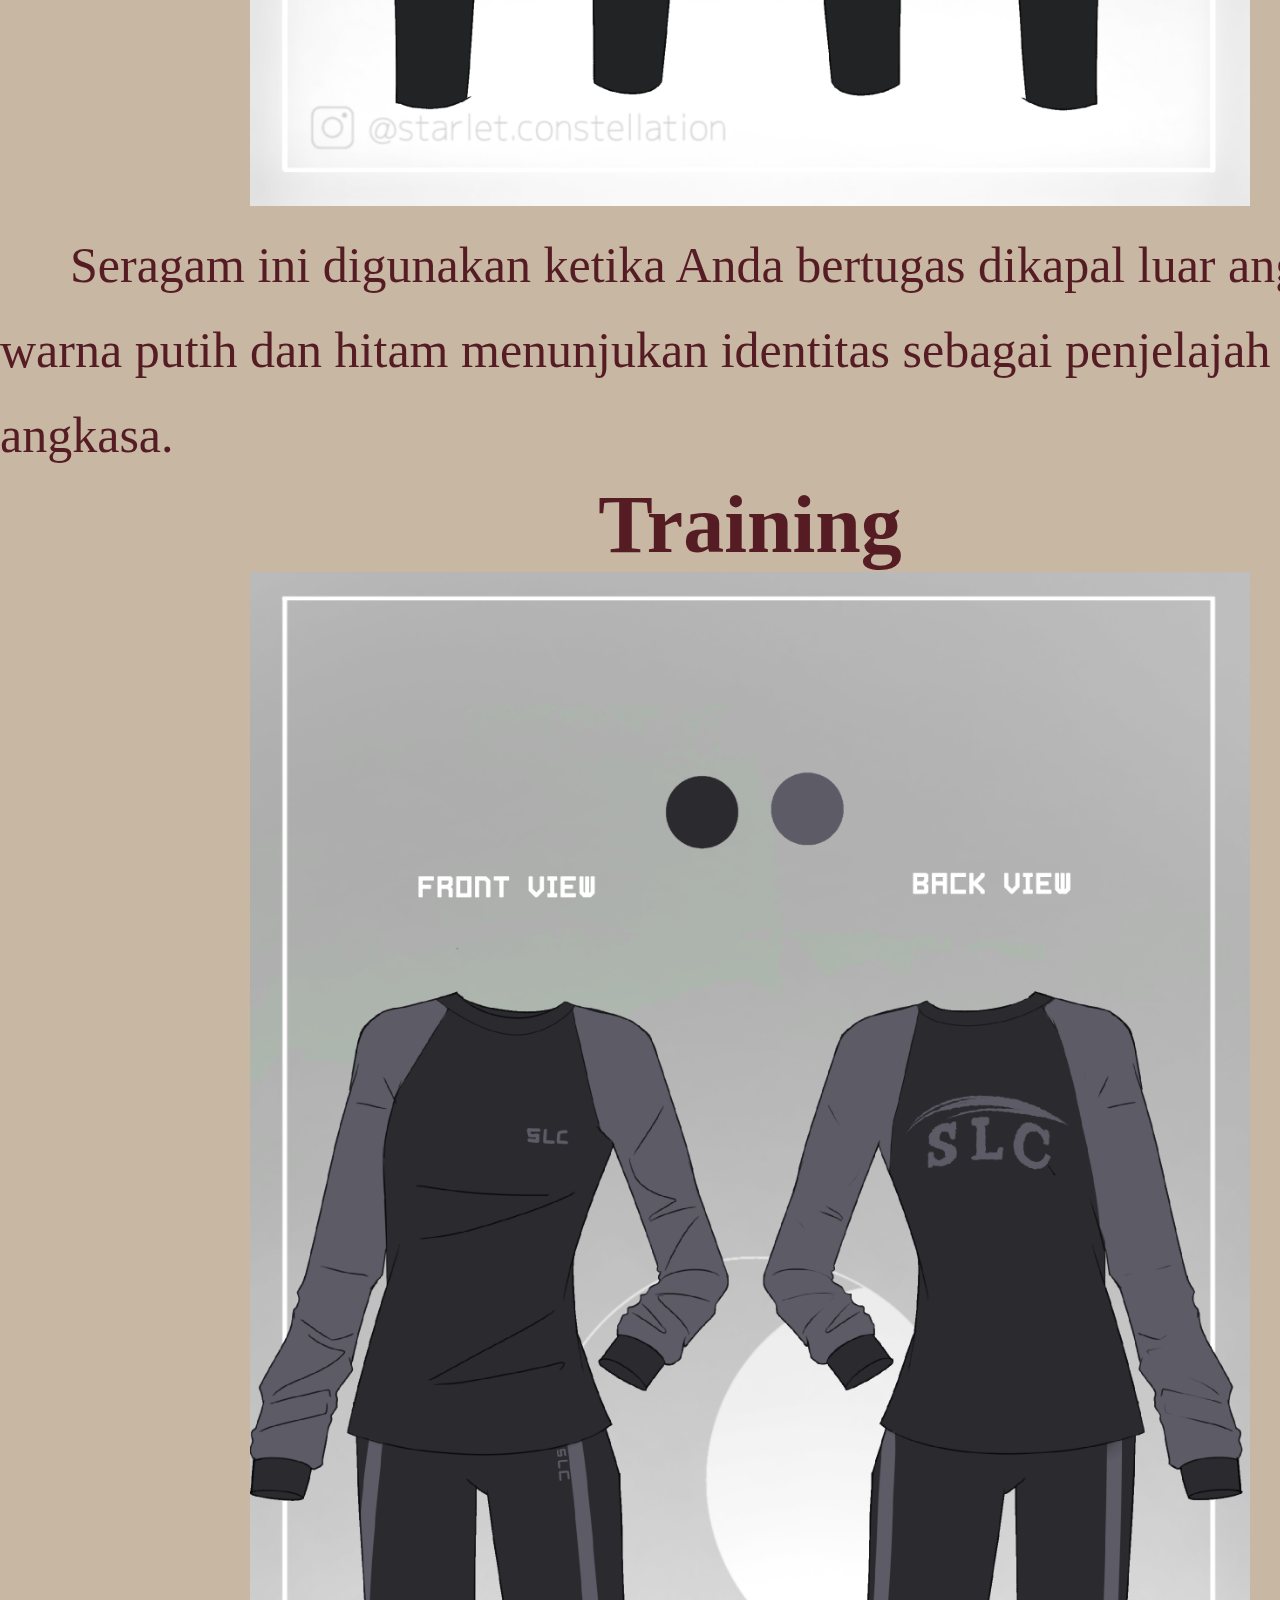
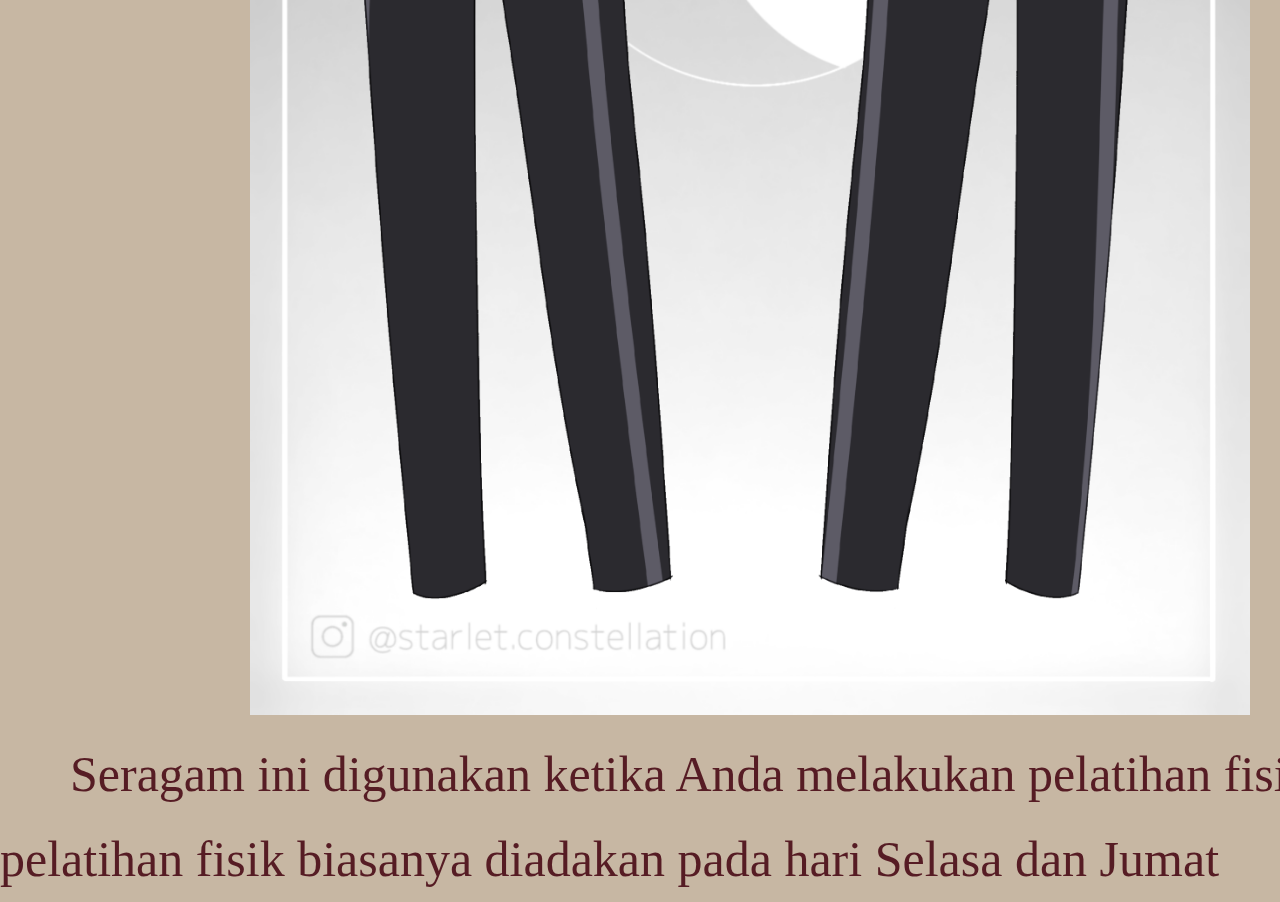
<file: constellations.html>
<!DOCTYPE html>
<html>
<head>
    <title>Starlet Constellations</title>
    <link rel="stylesheet" type="text/css" href="constellations.css">
    <link rel="script" href="constellations.js">
</head>
<body>

    
    <div class="head">
        <h2><span>✶</span>Starley Wiki</h2>
    </div>
    <div class="anying">
        <div class="heder">
            <ul>
                <li>
                    <button>
                        <div class="puh">
                        <img src="home.png" alt="">
                        <p>Home Page</p></div></button>
                    <div class="subheder">
                        <ul>
                            <li><button><a href="constellations.html#about">About</a></button></li>
                            <li><button><a href="constellations.html#admin">Admin</a></button></li>
                            <li><button><a href="constellations.html#rules">Rules</a></button></li>
                            <li><button><a href="constellations.html#uniform">Uniform</a></button></li>
                        </ul>
                    </div>
                </li>
                <li>
                    <button>
                        <img src="turun.png" alt="">
                        <p>Starley Wiki</p></button>
                    <div class="subheder">
                        <ul>
                            <li><button><a href="#">Struktur</a></button></li>
                            <li>
                                <button>
                                    <img src="left.png" alt="">
                                    <p>Peta</p>
                                </button>
                                <div class="subsubheder">
                                    <ul>
                                        <li><button><a href="#">Universe</a></button></li>
                                        <li><button><a href="#">Rubinoid</a></button></li>
                                        <li><button><a href="#">Spaceship</a></button></li>
                                    </ul>
                                </div>
                            </li>
                            <li>
                                <button>
                                    <img src="left.png" alt="">
                                    <p>Karakter</p></button>
                                <div class="subsubheder">
                                    <ul>
                                        <li><button><a href="index.html">Wayfarer</a></button></li>
                                        <li><button><a href="#">Astrea</a></button></li>
                                        <li><button><a href="#">NPC</a></button></li>
                                    </ul>
                                </div>
                            </li>
                            <li>
                                <button>
                                    <img src="left.png" alt="">
                                    <p>Pendaftaran</p>
                                </button>
                                <div class="subsubheder">
                                    <ul>
                                        <li><button><a href="#">Admin</a></button></li>
                                        <li><button><a href="#">Anggota</a></button></li>
                                    </ul>
                                </div>
                            </li>
                        
                        </ul>
                    </div>
                </li>
            </ul>
        </div>
    </div>

    </div>
    <div class="headerpic">
        <div class="header">
        </div>
    </div>

        <div class="info">
            <div class="about">
                <a id="about"></a>
                <h2 >ABOUT</h2>
                <p>Starlet Constellations atau lebih dikenal sebagai
                 SLC adalah sebuah komunitas seni berbasis Original 
                Character Roleplay (OCRP) yang didirikan oleh Halcyon
                dan teman setianya, Kanayoruu pada 12 Juli 2023. Mengangkat tema 
                luar angkasa, komunitas kecil ini menyuguhkan kisah kronik 
                penjelajahan semesta oleh kelompok astronot beserta 6 pemimpin 
                mereka yang mencurigakan. 
                </p>
            </div>
            <div class="admin">
                <a id="admin"></a>
                <h2>ADMINS</h2>
                <p>Admin adalah orang yang bertanggung jawab dalam segala proses yang terjadi di Starlet Constellations. Semua admin Starlet Constellations memiliki wewenang untuk mengambil keputusan dibawah persetujuan Owner dan Co-Owner.
                    Saat ini admin Starlet Constellations berjumlah enam orang dengan job yang berbeda-beda.
                </p>
                <button><a href="#">Profiles</a></button>
            </div>
            <div class="rules">
                <h2>RULES</h2>
                <a id="rules"></a>
                <h3>Group Rules</h3>
                <h4>Dilarang</h4>
                <p><ul>
                    <li>Menghina orang lain, melakukan fitnah dan tindakan lain yang membuat anggota lain tak nyaman, termasuk menggunakan bahasa kasar dan atau ambigu.</li>
                    <li>Menggunakan bahasa selain bahasa Indonesia dan bahasa Inggris</li>
                    <li>Memamerkan karya 18+</li>
                    <li>Karya hasil jiplak/heavy references dan gacha edit sangat dilarang</li>
                    <li>Spamming chat dan atau sticker</li>
                    <li>Mengirim foto wajah dan semua yang bersifat privasi</li>
                    <li>Mendeklarasikan LGBT+ secara terang-terangan</li>
                    <li>Left group tanpa Izin</li>
                    <li>Hiatus tanpa sepengetahuan admin</li>
                    <li>Alpha event lebih dari 3 kali</li>
                    <li>Mempromosikan GCRP lain</li>
                </ul></p>
                <h4>Diizinkan</h4>
                <p><ul>
                    <li>Menghargai pribadi dan karya anggota lain</li>
                    <li>Meminta saran mengenai karya</li>
                    <li>OC <span>wajib</span> menggunakan seragam sesuai gendernya</li>
                    <li>Anggota <span>wajib</span> menyimpan kontak admin</li>
                    <li>Menggunakan tanda RP sesuai dengan ketentuan</li>
                    <li>Menaati semua rules</li>
                </ul></p>
                <h3 class="non">Roleplay Rules and Bracket</h3>
                <h4>Rules</h4>
                <ul>
                    <li>Anggota <span>tidak diperkenankan</span> mengubah tema Roleplay</li>
                    <li>Anggota <span>tidak diperkenankan</span> melibatkan OC selain yang telah lolos seleksi</li>
                </ul>
                <h4>Bracket</h4>
                <div class="apacoba">
                <ul>
                    <li><span>AUTHOR TALK</span> titik [.] di awal kalimat.
                        <br>
                        contoh, .harusnya ga gitu woi
                    </li>
                    <li><span>DIALOG OC</span> (nama OC) : (dialog)
                        <br>
                        contoh, Agus : Emang boleh selapar itu?
                    </li>
                    <li><span>TINDAKAN</span> double slash // di awal kalimat tindakan
                        <br>
                        contoh, Villarn : //berjalan menuju ruang kendali
                    </li>
                    <li><span>DIALOG DALAM HATI</span> tanda kurung ()
                        <br>
                        contoh, ( apaan sih gitu doang dimarahin )
                    </li>
                    <li><span>JALAN CERITA</span> <em>italic</em>
                    <br>
                contoh, <em>Tiba-tiba kapal bergetar membuat semua orang terjatuh</em></li>
                </ul></div>

            </div>
        </div>
        <div class="uniform">
            <a id="uniform"></a>
            <h2>Uniform</h2>
            <h3>Daily</h3>
            <img src="office.png" alt="">
            <p>Seragam ini digunakan ketika Anda bertugas dikapal luar angkasa, warna putih dan hitam menunjukan identitas sebagai penjelajah luar angkasa.</p>
            <h3>Training</h3>
            <img src="training.png" alt="">
            <p>Seragam ini digunakan ketika Anda melakukan pelatihan fisik, pelatihan fisik biasanya diadakan pada hari Selasa dan Jumat</p>
        </div>

    </body>
    </html>
</file>
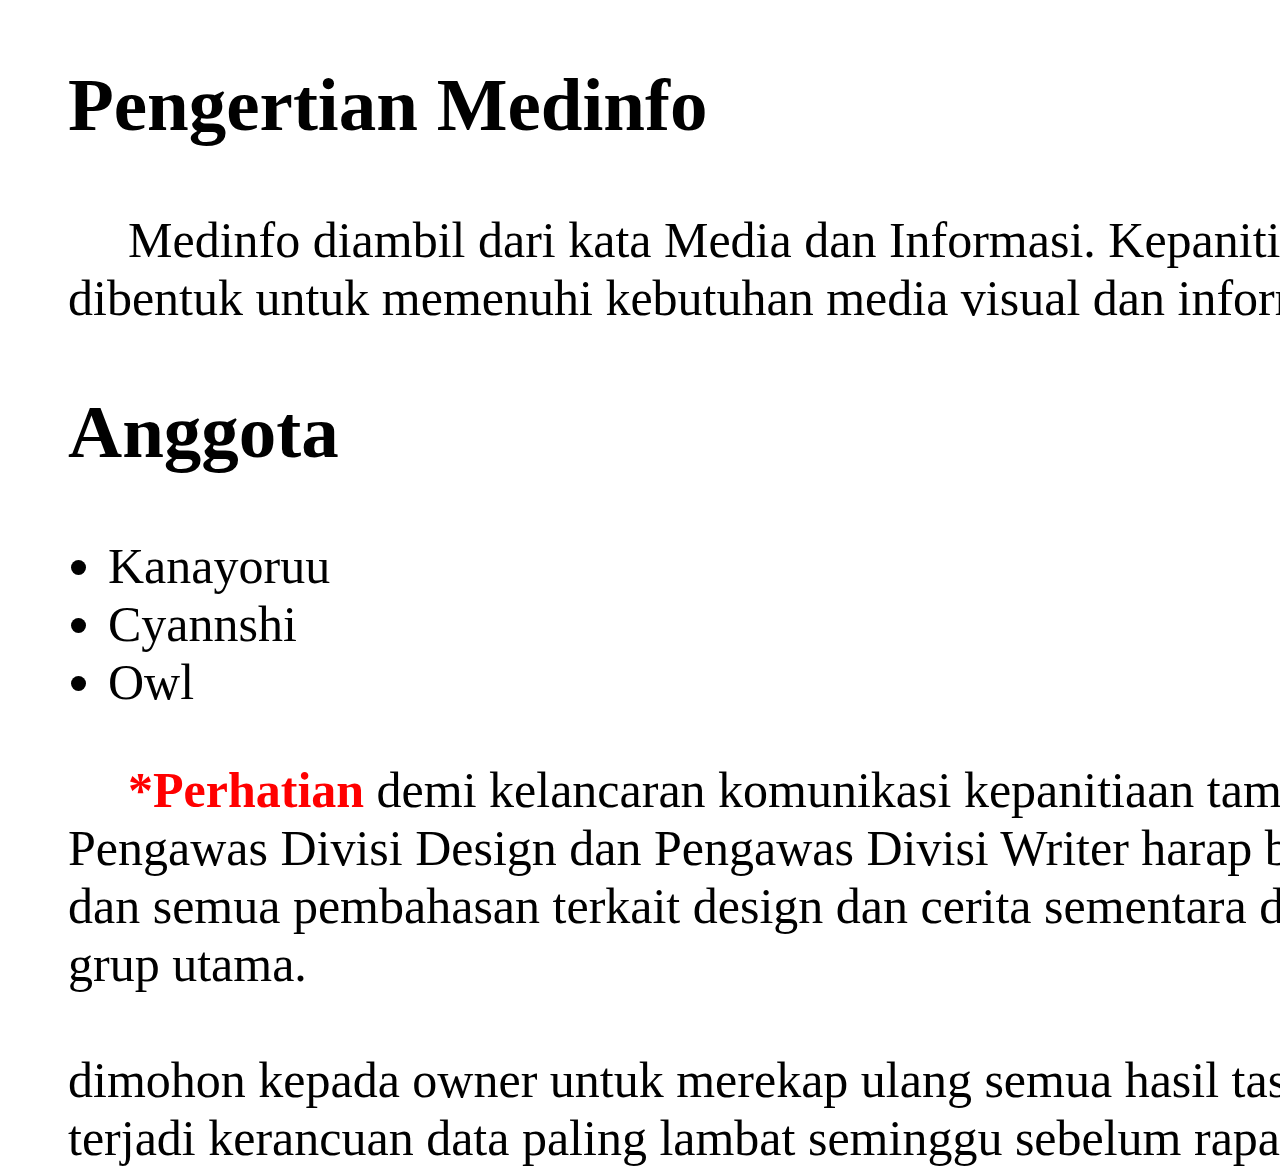
<file: medinfo.html>
<!DOCTYPE html>
<html>
<head>
    <title>Medinfo</title>
    <link rel="stylesheet" type="text/css" href="malas.css">
</head>
<body>
    <div class="body">
        <h2>Pengertian Medinfo</h2>
        <p>Medinfo diambil dari kata Media dan Informasi.
            Kepanitiaan medinfo dibentuk untuk memenuhi kebutuhan media visual dan informasi.
        </p>
        <h2>Anggota</h2>
        <ul>
            <li>Kanayoruu</li>
            <li>Cyannshi</li>
            <li>Owl</li>
        </ul>
        <p><span>*Perhatian</span> demi kelancaran komunikasi kepanitiaan tambahan maka Pengawas Divisi Design dan Pengawas Divisi Writer harap bertukar grup.
            dan semua pembahasan terkait design dan cerita sementara dipindahkan ke grup utama. <br> <br>dimohon kepada owner untuk merekap ulang semua hasil task agar tidak terjadi kerancuan data paling lambat seminggu sebelum rapat perdana.</p>
    </div>
</body>
</html>
</file>
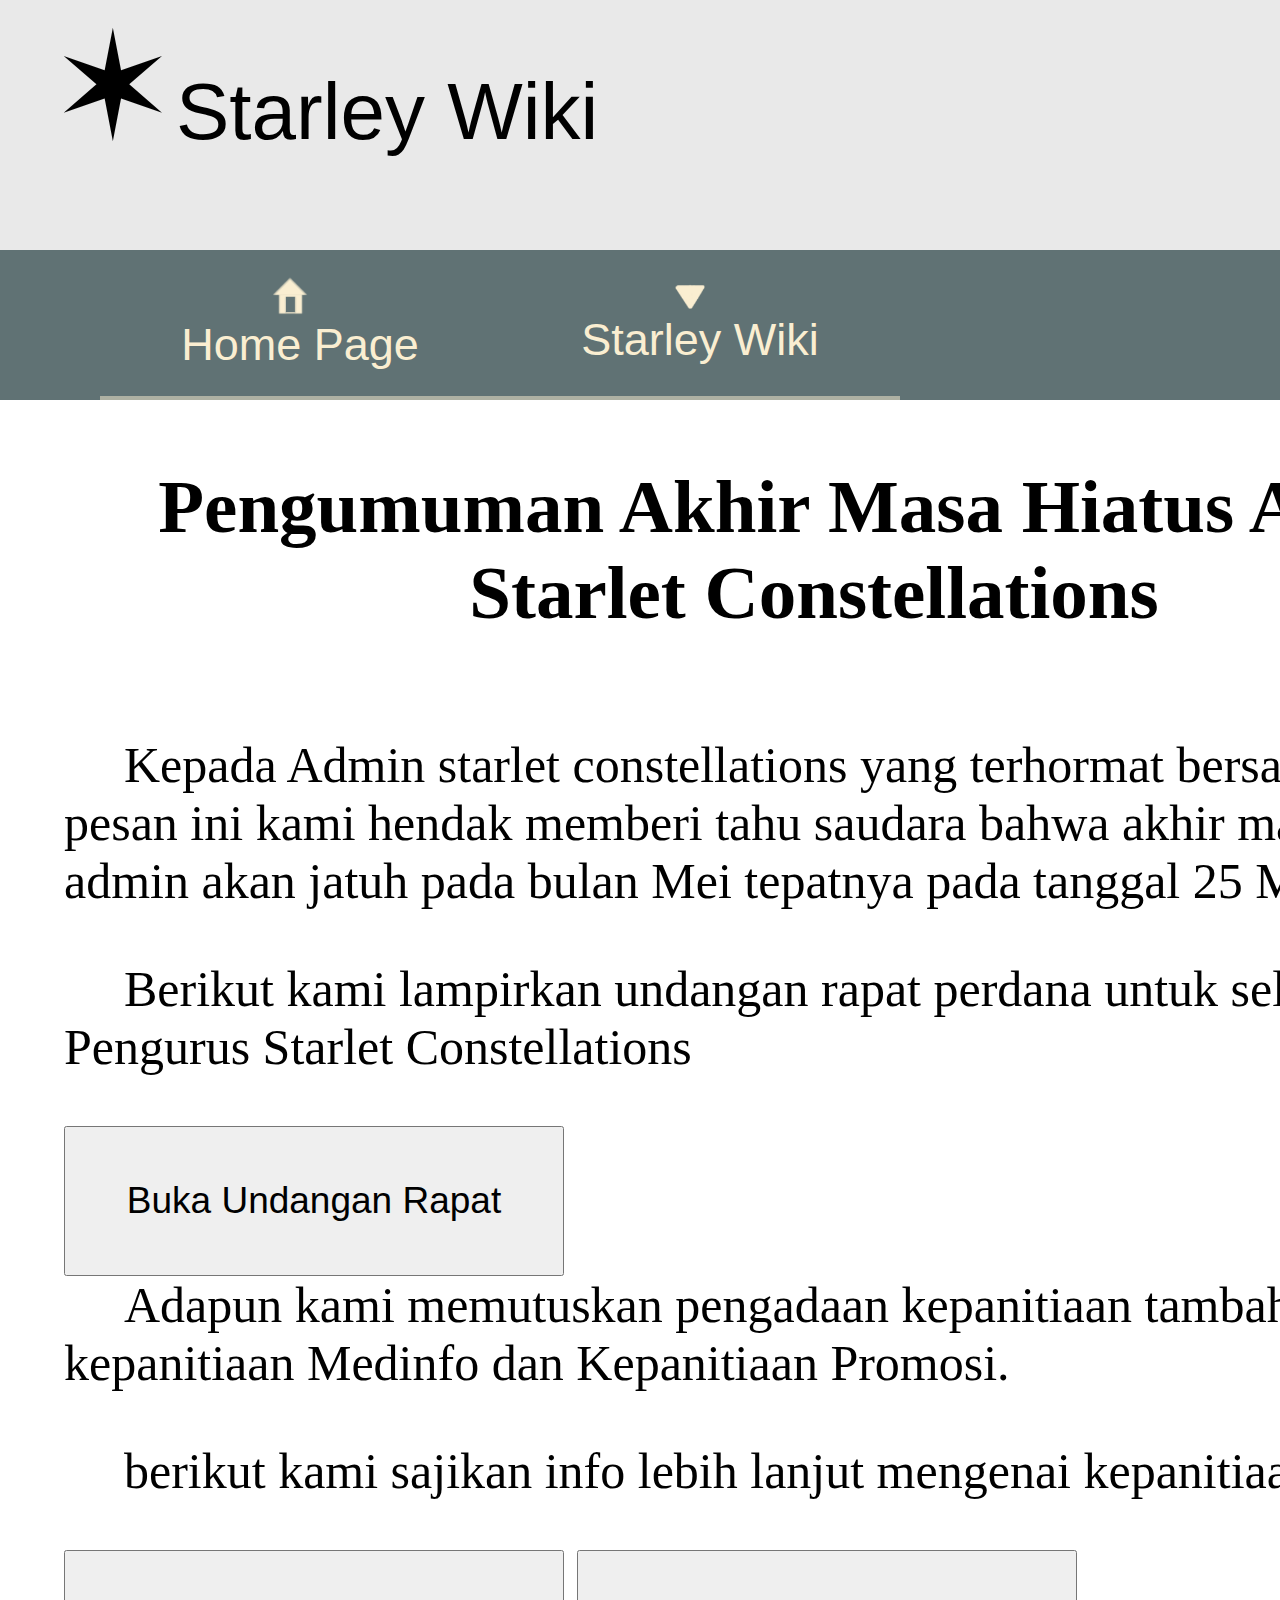
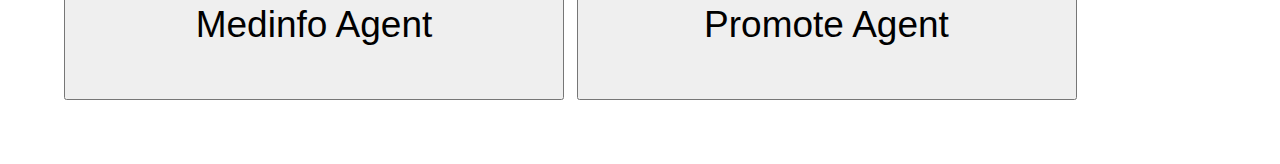
<file: pengumuman.html>
<!DOCTYPE html>
<html>
<head> 
    <title>Pengumuman Masa Akhir Hiatus Admin</title>
    <link rel="stylesheet" href="pengumuman.css">
</head>
<body>
    <div class="head">
        <h2><span>✶</span>Starley Wiki</h2>
    </div>
    <div class="anying">
        <div class="heder">
            <ul>
                <li>
                    <button>
                        <div class="puh">
                        <img src="home.png" alt="">
                        <p>Home Page</p></div></button>
                    <div class="subheder">
                        <ul>
                            <li><button><a href="constellations.html#about">About</a></button></li>
                            <li><button><a href="constellations.html#admin">Admin</a></button></li>
                            <li><button><a href="constellations.html#rules">Rules</a></button></li>
                            <li><button><a href="constellations.html#uniform">Uniform</a></button></li>
                        </ul>
                    </div>
                </li>
                <li>
                    <button>
                        <img src="turun.png" alt="">
                        <p>Starley Wiki</p></button>
                    <div class="subheder">
                        <ul>
                            <li><button><a href="#">Struktur</a></button></li>
                            <li>
                                <button>
                                    <img src="left.png" alt="">
                                    <p>Peta</p>
                                </button>
                                <div class="subsubheder">
                                    <ul>
                                        <li><button><a href="#">Universe</a></button></li>
                                        <li><button><a href="#">Rubinoid</a></button></li>
                                        <li><button><a href="#">Spaceship</a></button></li>
                                    </ul>
                                </div>
                            </li>
                            <li>
                                <button>
                                    <img src="left.png" alt="">
                                    <p>Karakter</p></button>
                                <div class="subsubheder">
                                    <ul>
                                        <li><button><a href="#">Wayfarer</a></button></li>
                                        <li><button><a href="#">Astrea</a></button></li>
                                        <li><button><a href="#">NPC</a></button></li>
                                    </ul>
                                </div>
                            </li>
                            <li>
                                <button>
                                    <img src="left.png" alt="">
                                    <p>Pendaftaran</p>
                                </button>
                                <div class="subsubheder">
                                    <ul>
                                        <li><button><a href="#">Admin</a></button></li>
                                        <li><button><a href="#">Anggota</a></button></li>
                                    </ul>
                                </div>
                            </li>
                        
                        </ul>
                    </div>
                </li>
            </ul>
        </div>
    </div>
    <div class="pengumuman">
        <h2>Pengumuman Akhir Masa Hiatus Admin Starlet Constellations</h2>
        <p>Kepada Admin starlet constellations yang terhormat bersama dengan pesan ini kami hendak memberi 
            tahu saudara bahwa akhir masa hiatus admin akan jatuh pada bulan Mei tepatnya pada tanggal 25 Mei
             2024.
        </p>
        <p>Berikut kami lampirkan undangan rapat perdana untuk seluruh Dewan Pengurus Starlet Constellations</p>
        <a href="Undangan Rapat Admin.pdf"><button>Buka Undangan Rapat</button></a>
        <p>
            Adapun kami memutuskan pengadaan kepanitiaan tambahan mencakup kepanitiaan Medinfo dan
 Kepanitiaan Promosi. 
        </p>
        <p>
            berikut kami sajikan info lebih lanjut mengenai kepanitiaan tambahan
        </p>
        <a href="medinfo.html"><button>Medinfo Agent</button></a>
        <a href="promote.html"><button>Promote Agent</button></a>    </div>
</body>
</html>
</file>
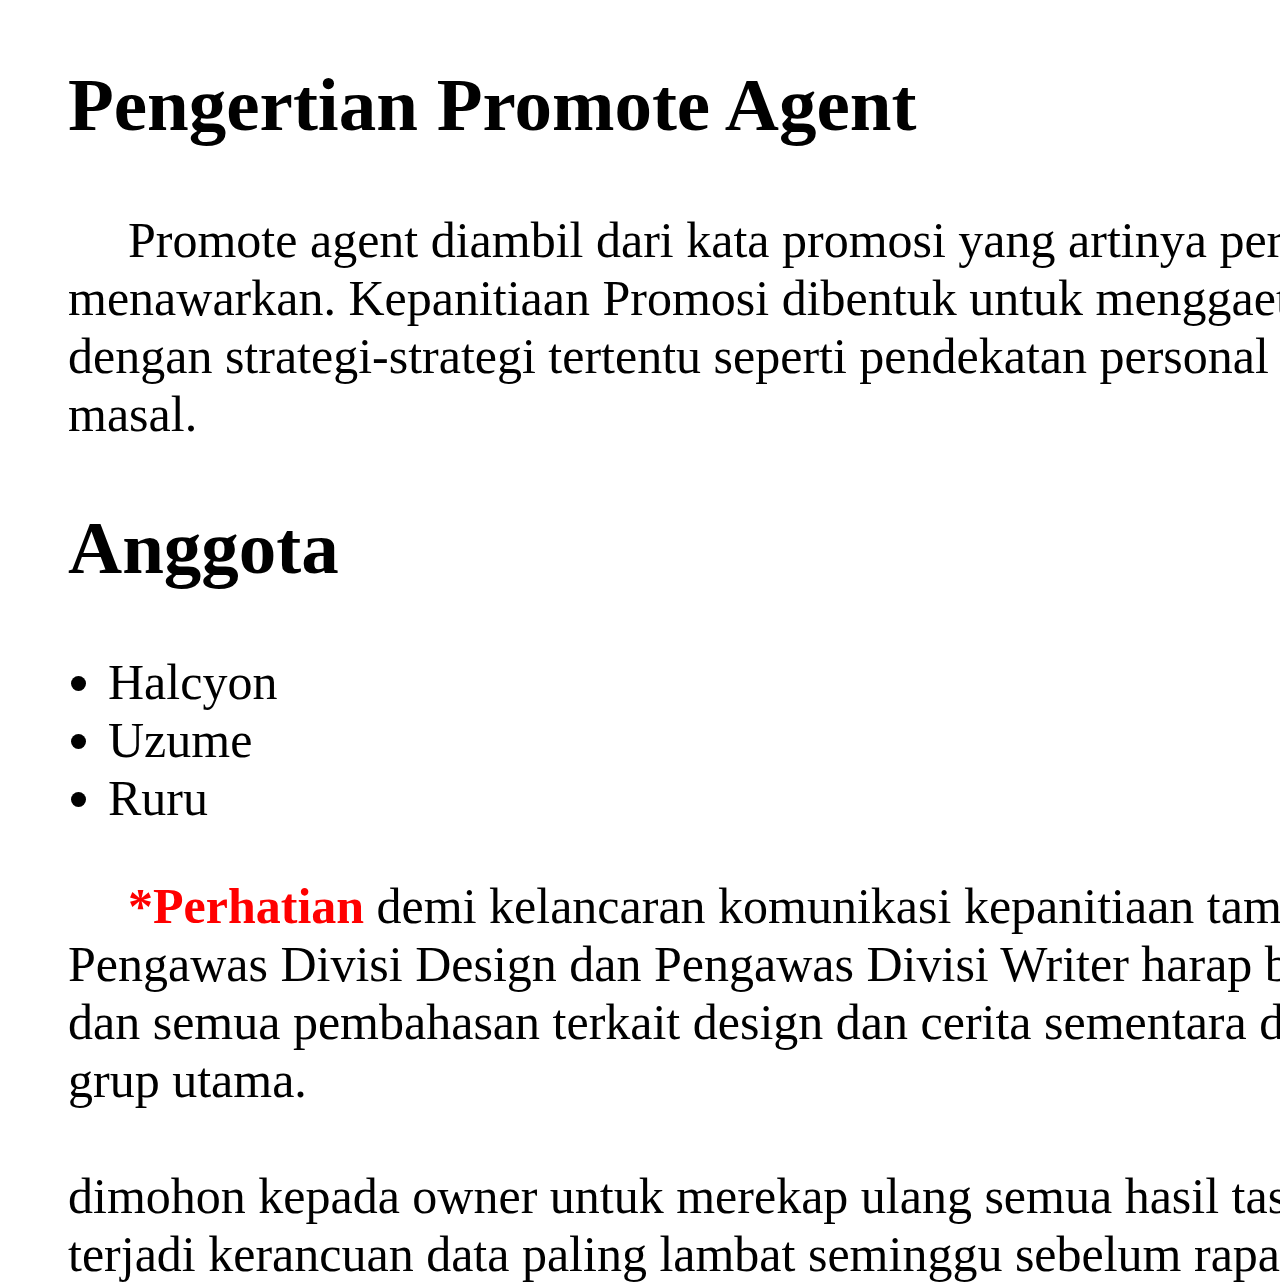
<file: promote.html>
<!DOCTYPE html>
<html>
<head>
    <title>Promote</title>
    <link rel="stylesheet" type="text/css" href="malas.css">
</head>
<body>
    <div class="body">
        <h2>Pengertian Promote Agent</h2>
        <p>Promote agent diambil dari kata promosi yang artinya perkenalan, menawarkan.
            Kepanitiaan Promosi dibentuk untuk menggaet audiensi dengan strategi-strategi tertentu seperti pendekatan personal dan event masal.
        </p>
        <h2>Anggota</h2>
        <ul>
            <li>Halcyon</li>
            <li>Uzume</li>
            <li>Ruru</li>
        </ul>
        <p><span>*Perhatian</span> demi kelancaran komunikasi kepanitiaan tambahan maka Pengawas Divisi Design dan Pengawas Divisi Writer harap bertukar grup.
            dan semua pembahasan terkait design dan cerita sementara dipindahkan ke grup utama. <br> <br>dimohon kepada owner untuk merekap ulang semua hasil task agar tidak terjadi kerancuan data paling lambat seminggu sebelum rapat perdana.</p>
    </div>
</body>
</html>
</file>
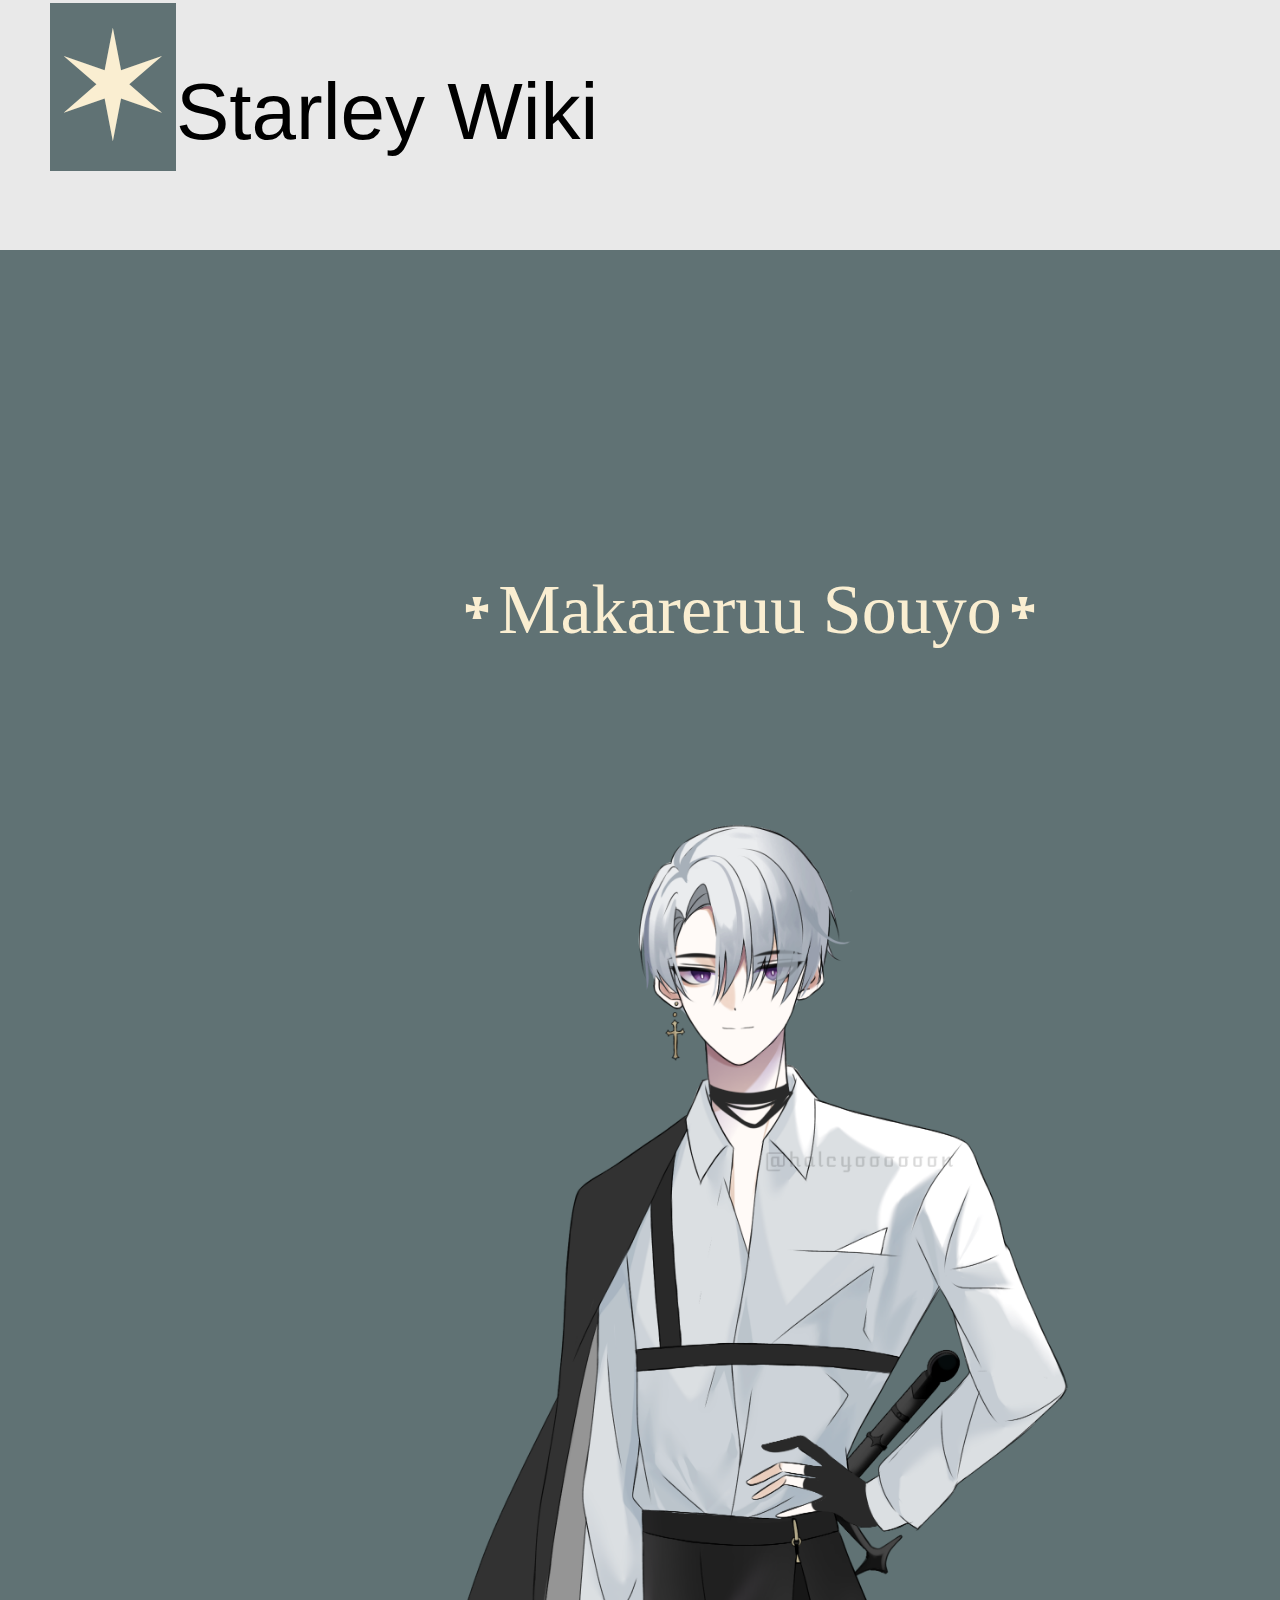
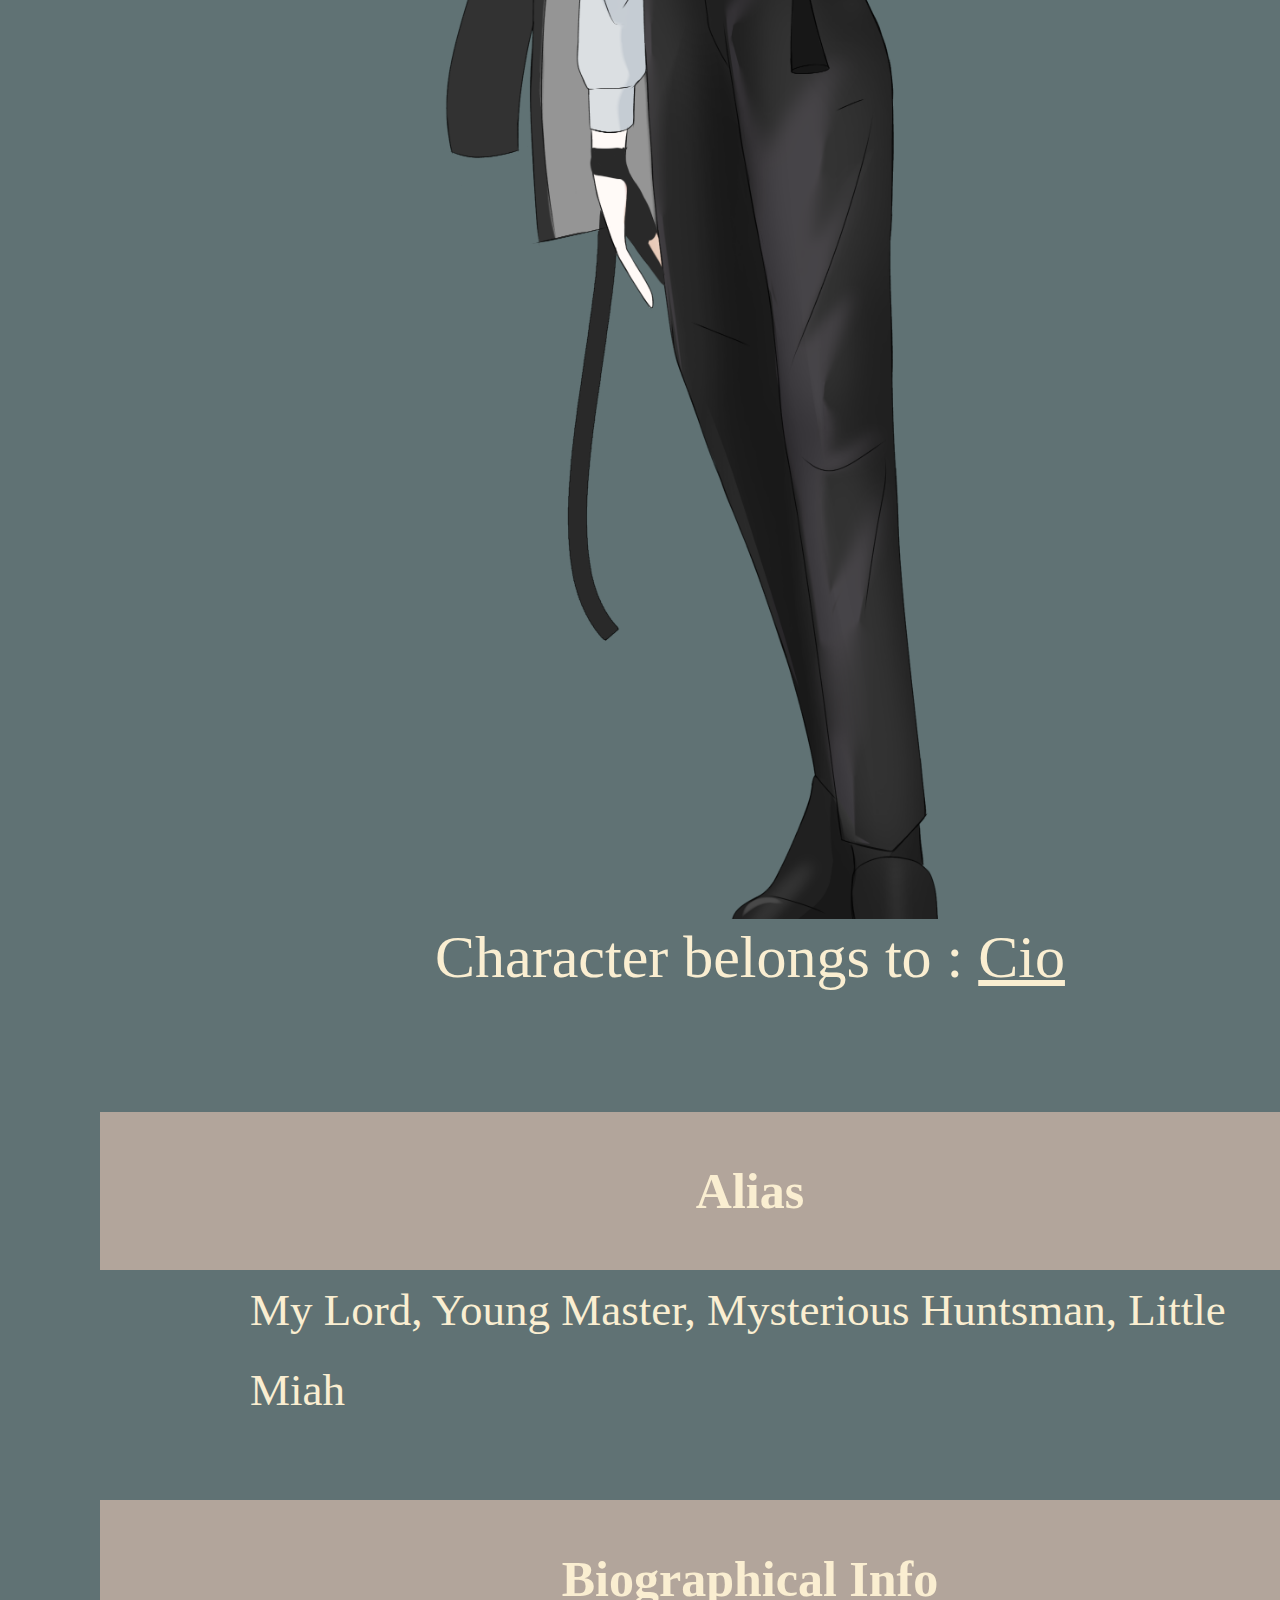
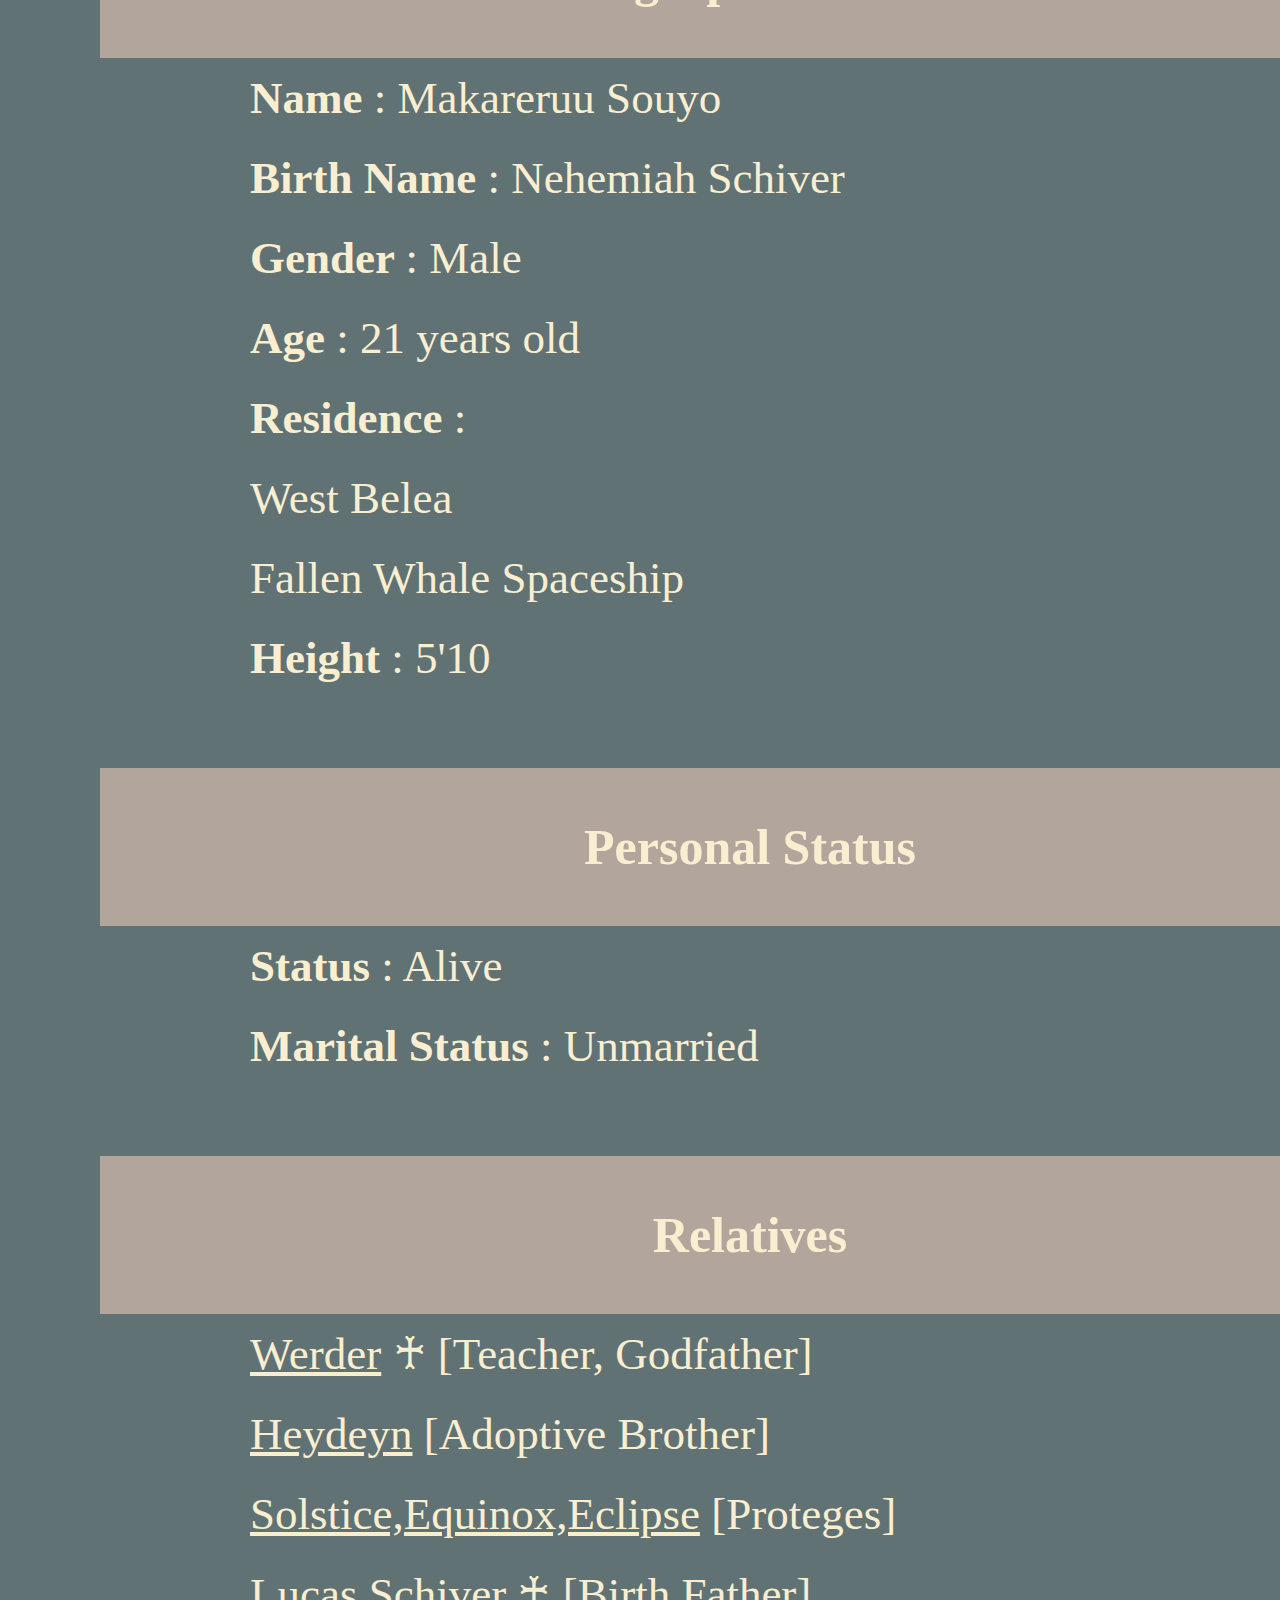
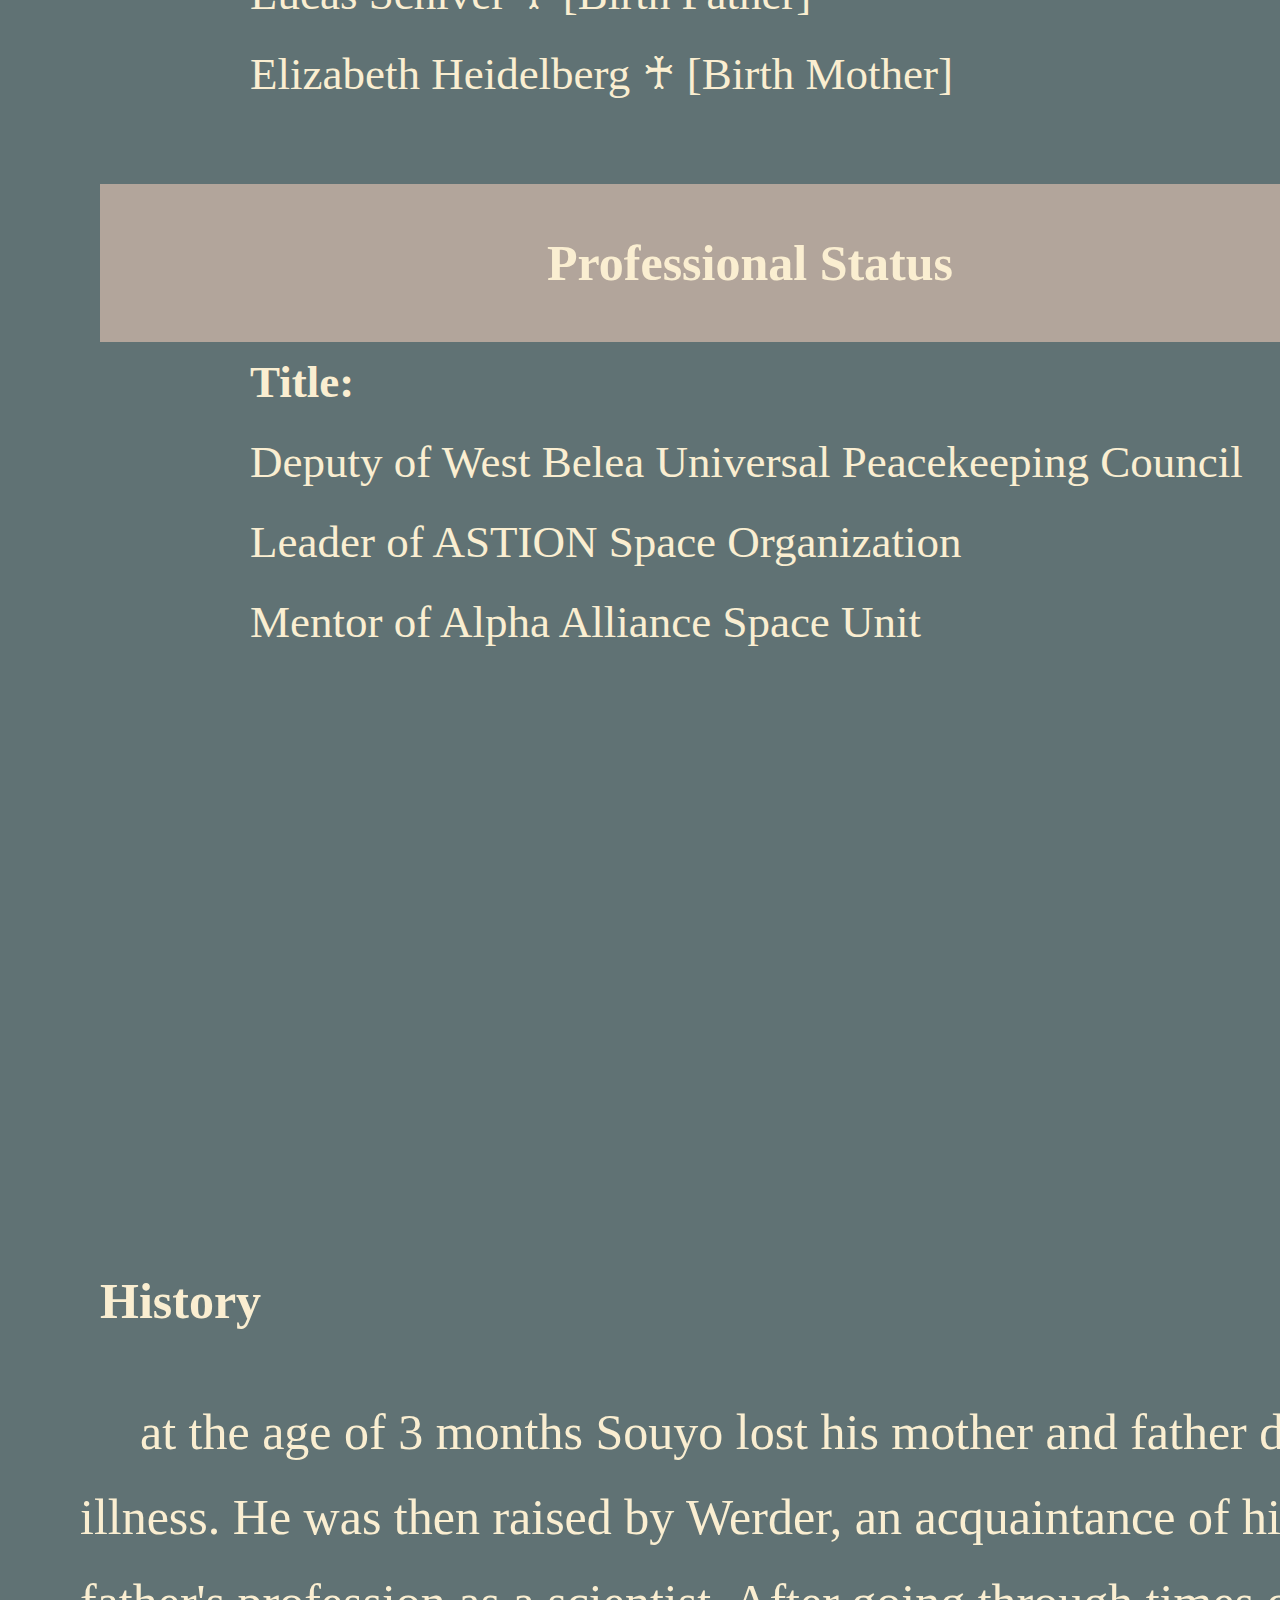
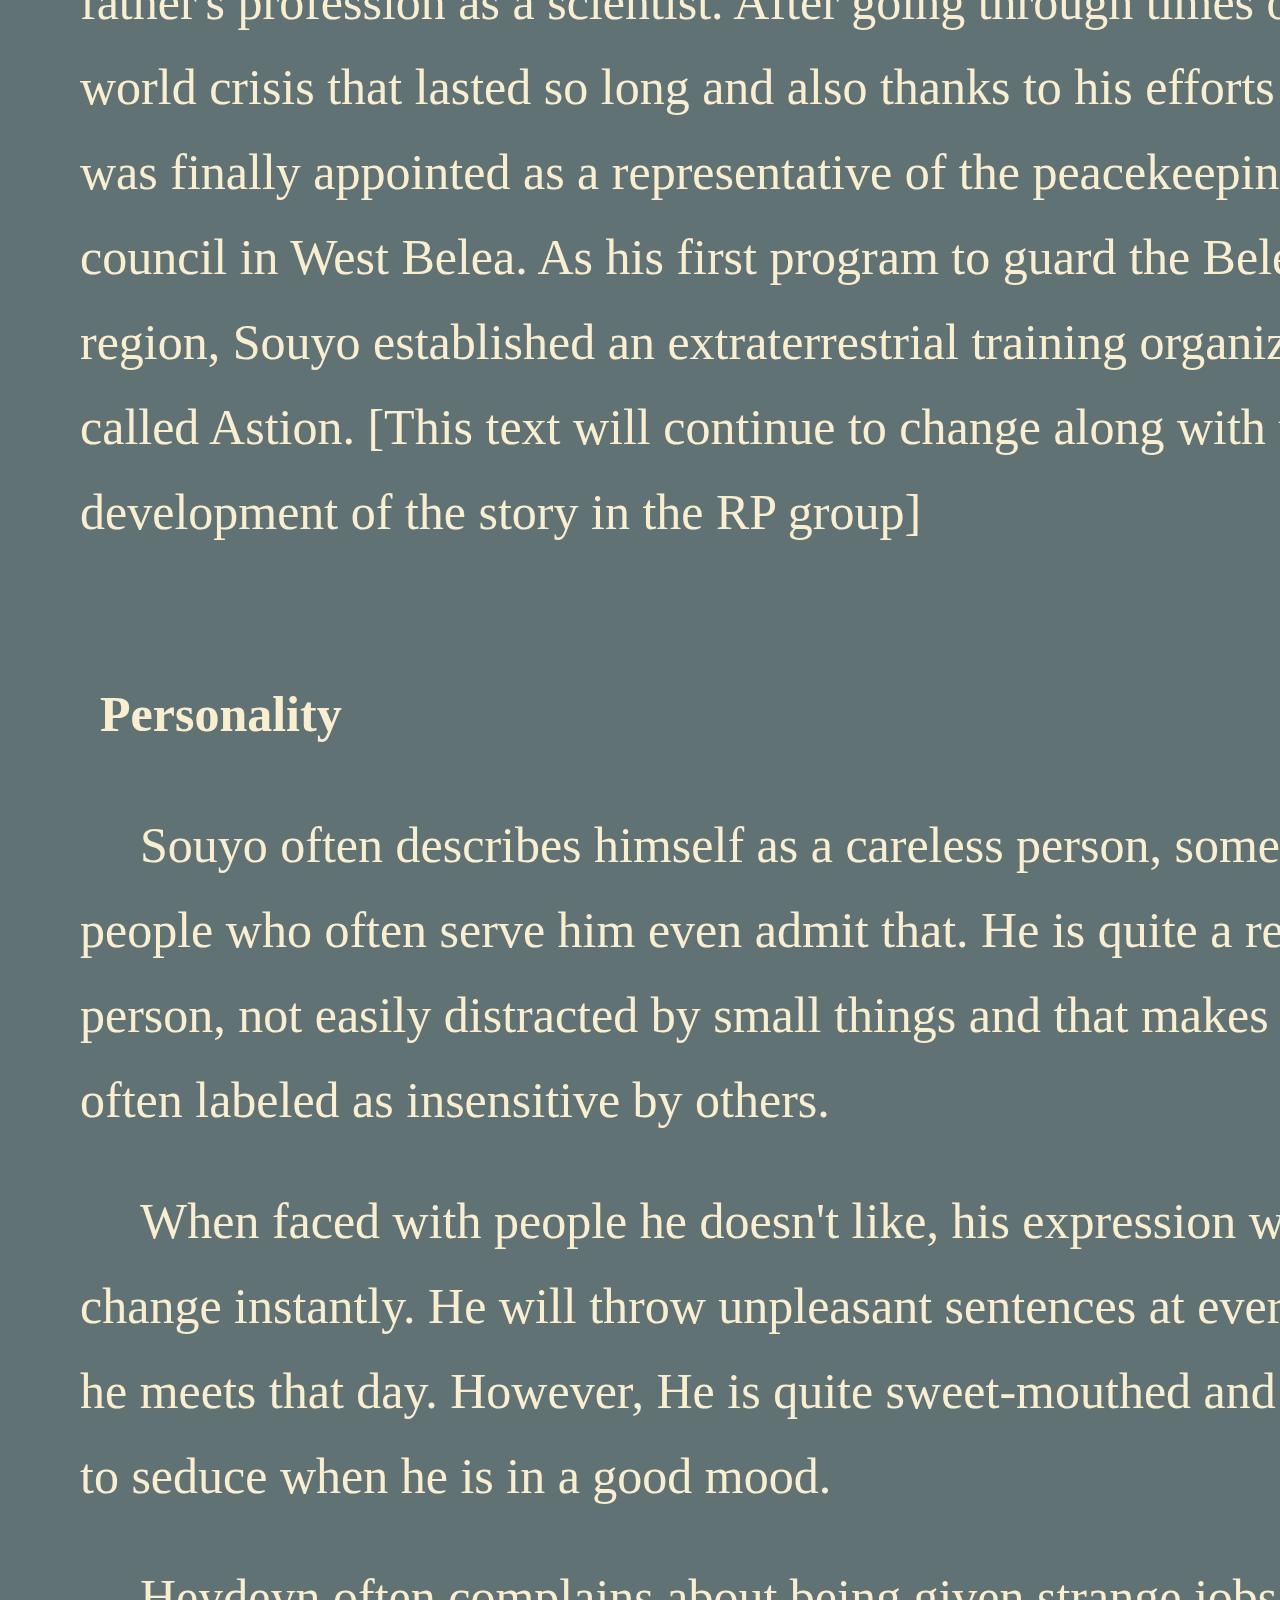
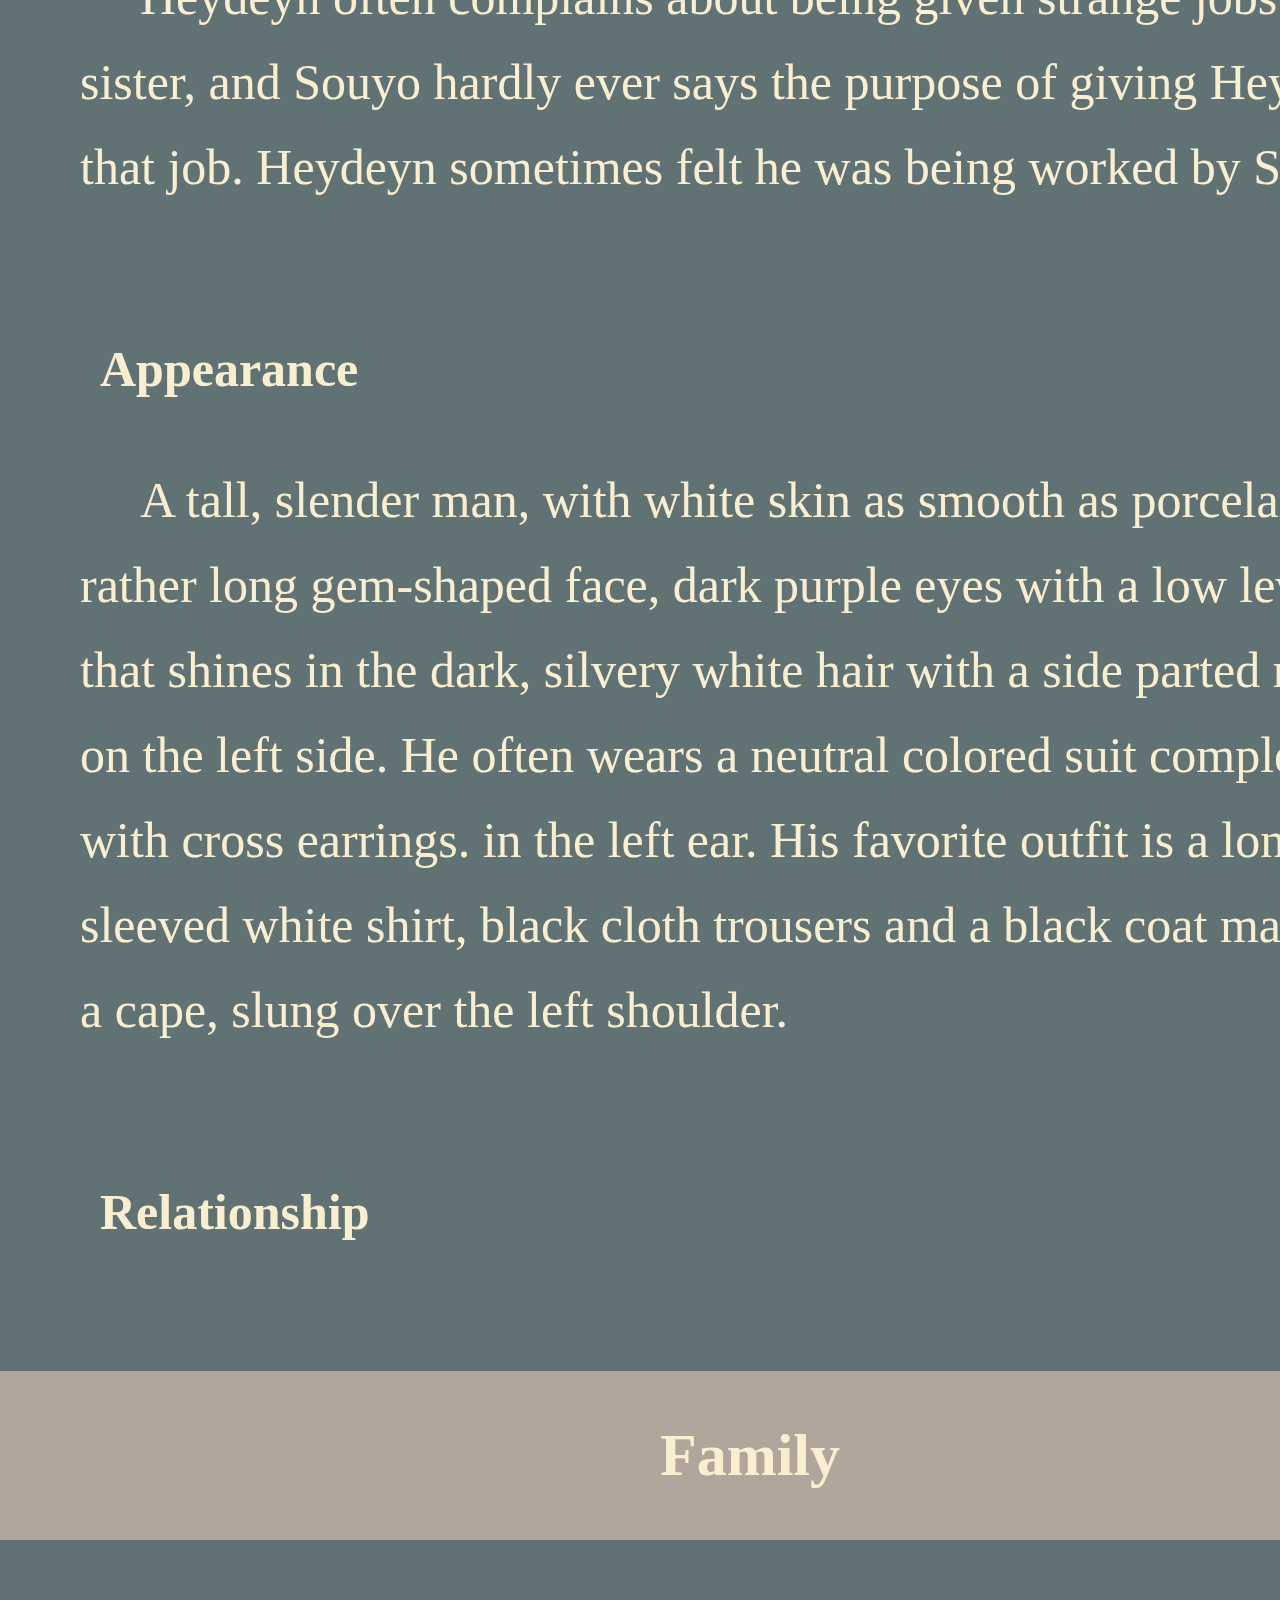
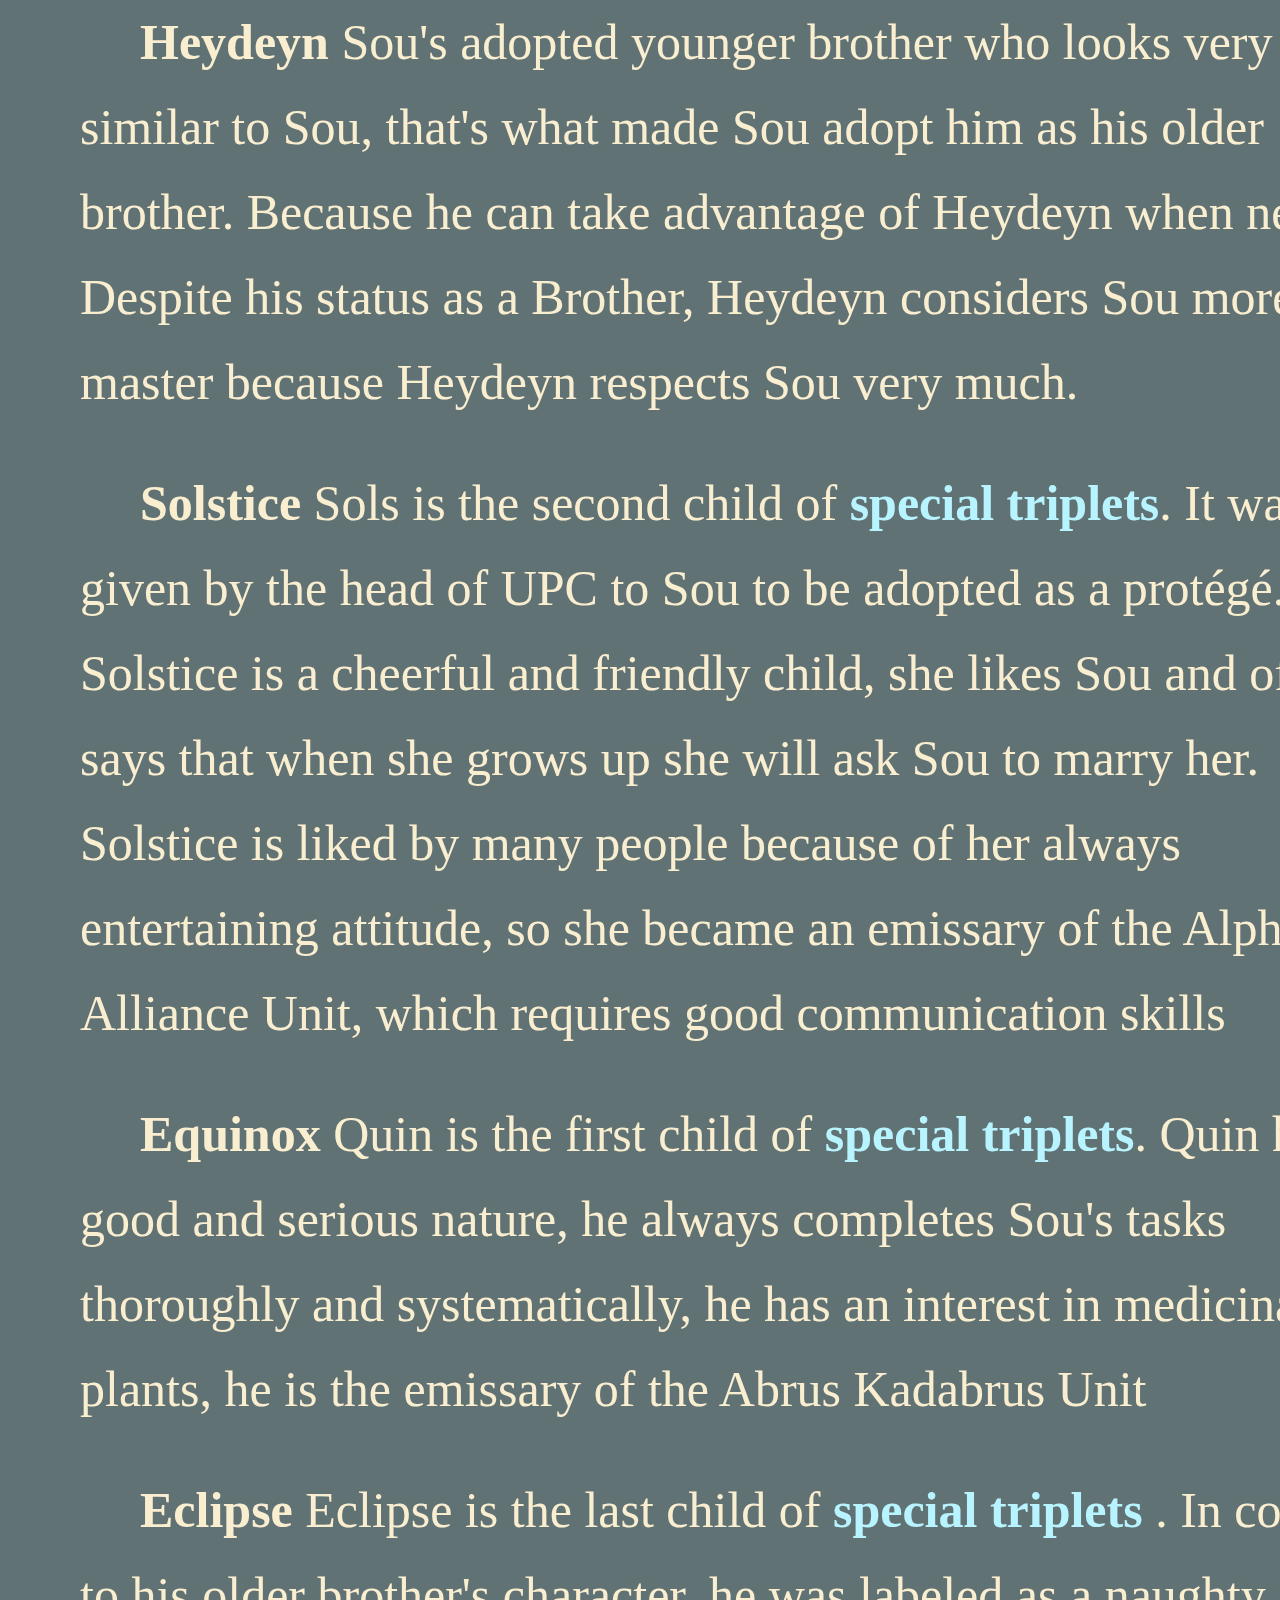
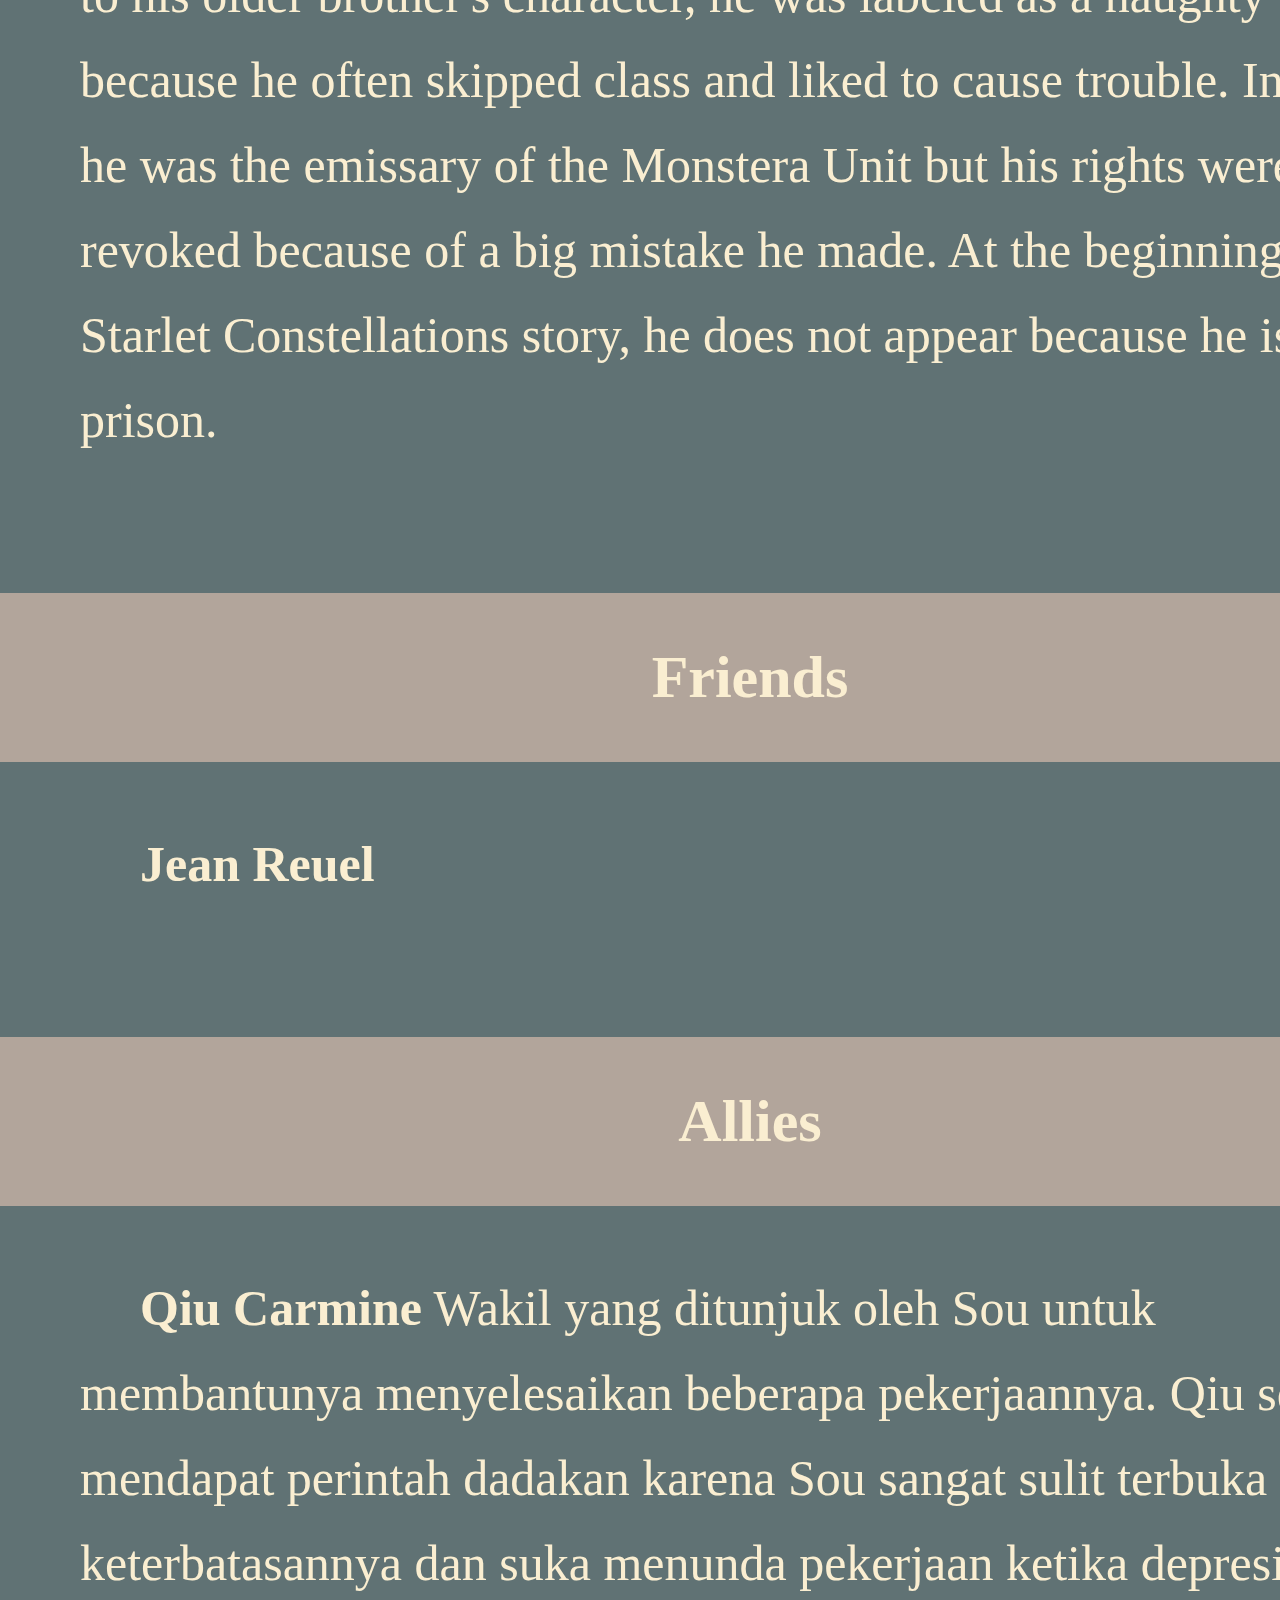
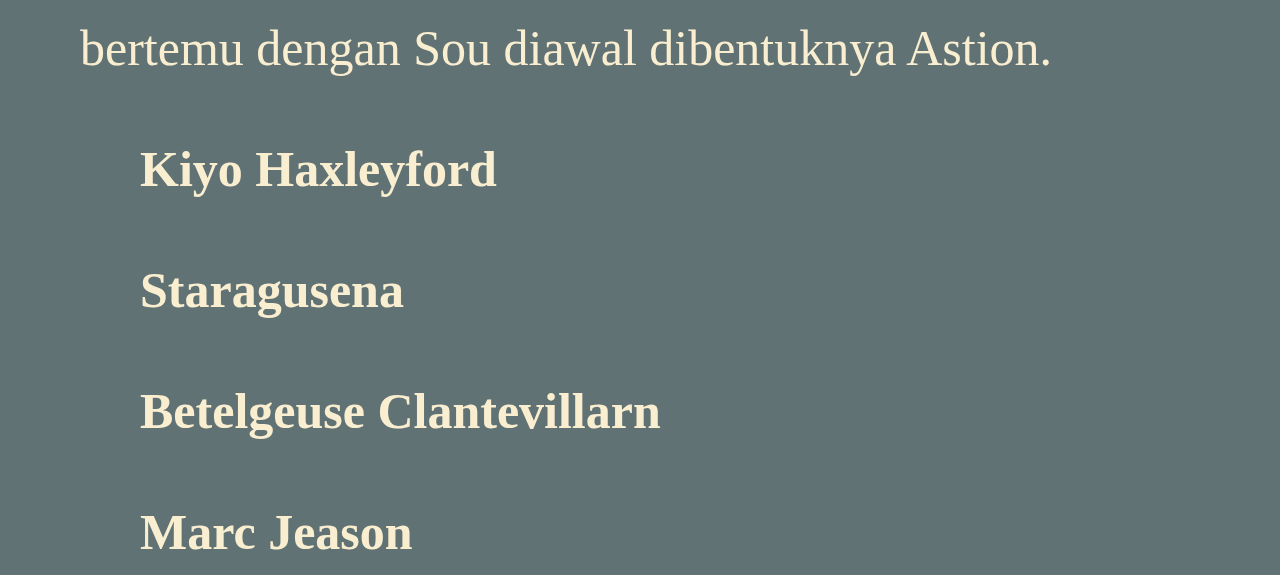
<file: Souyo.html>
<!DOCTYPE html>
<html>
<head>
    <title> Makareruu Souyo </title>
    <link rel="stylesheet" type="text/css" href="souyo.css">
</head>
<body>
    <div class="head">
        <h2><span>✶</span>Starley Wiki</h2>
    </div>
    <div class="header">
        <h3>᛭Makareruu Souyo᛭</h3>
    </div>
    <div class="body">
    
        <div class="fullbody">
            <img src="fullbodysou.png">
        </div>
        <div class="cio">
            <p>Character belongs to : <a href="#">Cio</a></p>
        </div>
        <div class="biodata">
            <h5>Alias</h5>
            <p><span>My Lord, Young Master, Mysterious Huntsman, Little Miah</span></p>
            
            <h5>Biographical Info</h5>
            <p class="name">Name       <span>: Makareruu Souyo</span></p>
            <p class="birthname">Birth Name <span>: Nehemiah Schiver</span></p>
            <p class="gender">Gender        <span>: Male</span></p>
            <p class="age">Age        <span>: 21 years old</span></p>
            <p class="residence">Residence <span>:</span></p>
            <div class="uuaa">
            <ul>
                <li><p><span>West Belea</span></p></li>
                <li><p><span>Fallen Whale Spaceship</span></p></li>
            </ul></div>
            <p class="height">Height     <span>: 5'10</span></p>
            
            <h5>Personal Status</h5>
            <p class="status">Status <span>: Alive</span></p>
            <p class="marital">Marital Status <span>: Unmarried</span></p>
            
            <h5>Relatives</h5>
            <p class="relatives"><span><a href="#">Werder</a> ♰ [Teacher, Godfather] <br><a href="#">Heydeyn</a> [Adoptive Brother] 
            <br><a href="#">Solstice,Equinox,Eclipse</a> [Proteges] <br>Lucas Schiver ♰ [Birth Father] <br>Elizabeth Heidelberg ♰ [Birth Mother]</span></p>
            
            <h5>Professional Status</h5>
            <p>Title:</p>
            <div class="title">
                <ul>
                    <li><p><span>Deputy of West Belea Universal Peacekeeping Council</span></p></li>
                    <li><p><span>Leader of ASTION Space Organization</span></p></li>
                    <li><p><span>Mentor of Alpha Alliance Space Unit</span></p></li>
                </ul>
            </div>
        </div>
        <div class="history">
            <h5>History</h5>
            <p>at the age of 3 months Souyo lost his mother and father due to illness. He was then raised by Werder, an acquaintance of his father's profession as a scientist. After going through times of world crisis that lasted so long and also thanks to his efforts Souyo was finally appointed as a representative of the peacekeeping council in West Belea. As his first program to guard the Belea region, Souyo established an extraterrestrial training organization called Astion. [This text will continue to change along with the development of the story in the RP group]</p>
            </p>
        </div>
        <div class="personality">
            <h5>Personality</h5>
            <p>Souyo often describes himself as a careless person, some people who often serve him even admit that. He is quite a relaxed person, not easily distracted by small things and that makes him often labeled as insensitive by others.</p>
            </p>
            <br>
            <br>
            <p>When faced with people he doesn't like, his expression will change instantly. He will throw unpleasant sentences at everyone he meets that day. However, He is quite sweet-mouthed and likes to seduce when he is in a good mood.</p>
                <br>
                <br>
                <p>Heydeyn often complains about being given strange jobs by his sister, and Souyo hardly ever says the purpose of giving Heydeyn that job. Heydeyn sometimes felt he was being worked by Sou.

                </p>
        </div>
        <div class="appearance">
            <h5>Appearance</h5>
            <p>A tall, slender man, with white skin as smooth as porcelain, a rather long gem-shaped face, dark purple eyes with a low level that shines in the dark, silvery white hair with a side parted model on the left side. He often wears a neutral colored suit complete with cross earrings. in the left ear. His favorite outfit is a long-sleeved white shirt, black cloth trousers and a black coat made like a cape, slung over the left shoulder.
            </p>
        </div>
        <div class="relationship">
            <h5>Relationship</h5>
            <h6>Family</h6>
            <p><Span>Heydeyn</Span> Sou's adopted younger brother who looks very similar to Sou, that's what made Sou adopt him as his older brother. Because he can take advantage of Heydeyn when needed. Despite his status as a Brother, Heydeyn considers Sou more as his master because Heydeyn respects Sou very much.</p>
            <br>
            <br>
            <p><span>Solstice</span> Sols is the second child of <span class="tiga">special triplets</span>. It was given by the head of UPC to Sou to be adopted as a protégé. Solstice is a cheerful and friendly child, she likes Sou and often says that when she grows up she will ask Sou to marry her. Solstice is liked by many people because of her always entertaining attitude, so she became an emissary of the Alpha Alliance Unit, which requires good communication skills</p>
            <br>
            <br>
            <p><span>Equinox</span> Quin is the first child of <span class="tiga">special triplets</span>. Quin has a good and serious nature, he always completes Sou's tasks thoroughly and systematically, he has an interest in medicinal plants, he is the emissary of the Abrus Kadabrus Unit</p>
            <br>
            <br>
            <p><span>Eclipse</span> Eclipse is the last child of <span class="tiga">special triplets</span> . In contrast to his older brother's character, he was labeled as a naughty child because he often skipped class and liked to cause trouble. Initially he was the emissary of the Monstera Unit but his rights were revoked because of a big mistake he made. At the beginning of the Starlet Constellations story, he does not appear because he is under prison.</p>

            <h6>Friends</h6>
            <p><span>Jean Reuel</span></p>

            <h6>Allies</h6>
            <p><span>Qiu Carmine</span> Wakil yang ditunjuk oleh Sou untuk membantunya menyelesaikan beberapa pekerjaannya. Qiu sering mendapat perintah dadakan karena Sou sangat sulit terbuka akan keterbatasannya dan suka menunda pekerjaan ketika depresi.
                Ia bertemu dengan Sou diawal dibentuknya Astion.</p> 
                <br>
                <br>
                <P><span>Kiyo Haxleyford</span></P>
                <br>
                <br>
                <p><span>Staragusena</span></p>
                <br>
                <br>
                <p><span>Betelgeuse Clantevillarn</span></p>
                <br>
                <br>
                <p><span>Marc Jeason </span></p>
        </div>
    </div>
</body>
</html>
</file>
<file: souyo.css>
.header h3 {
    font-weight: lighter;
    font-size: 70px;
    padding-top: 20px;
    text-align: center;
}
.header {
    width: 1500px;
    height: 200px;
    background-color: rgba(219, 219, 219, 0);
    padding-top: 300px;
}
* {
    margin: 0;
    background-color: #607274;
    color: #FAEED1;
}

.biodata p {
    font-size: 45px;
}
.body {
    width: 1500px;
    height: 7000px;
    background-color: rgba(255, 0, 0, 0) ;
}
.biodata {
    padding-top: 50px;
    width: 1500px;
    height: 3300px;
    background-color: rgba(0, 255, 42, 0);
}
.fullbody {
    background-color: rgba(255, 255, 255, 0);
    width: 1500px;
}
.fullbody img {
    max-width: 650px;
    margin-left: 325px;
    padding-left: 100px;
    padding-right: 100px;
    padding-top: 60px; 
    background-color: rgba(255, 0, 0, 0);
}
ul li {
    float: left;
    list-style: none;
}
.biodata p {
    line-height: 80px;
}
.header a {
    text-decoration: none;

}
.uuaa ul li  {
    float: none;
    display: list-item;
}
.biodata p {
    font-weight: bold;
    padding-left: 250px;
    padding-right: 250px;
}
.biodata span {
font-weight: lighter;
}
.biodata h5 {
    padding-top: 50px;
    padding-bottom: 50px;
    text-align: center;
    font-size: 50px;
    background-color: #B2A59B ;
    margin-left: 100px;
    margin-right: 100px;
    margin-top: 70px;
}
.history {
    background-color: #0052be00;
}
.history h5 {
    font-size: 50px;
    margin-top: 130px;
    margin-left: 100px;
    margin-bottom: 60px;
    background-color: transparent;
}
.history p {
    font-size: 50px;
    line-height: 85px;
    margin-left: 80px;
    margin-right: 80px;
    text-indent: 60px;
    background-color: transparent;
}
.personality h5 {
    font-size: 50px;
    margin-top: 130px;
    margin-left: 100px;
    margin-bottom: 60px;
}
.personality p {
    font-size: 50px;
    line-height: 85px;
    margin-left: 80px;
    margin-right: 80px;
    text-indent: 60px;
    background-color: transparent;
}
.appearance h5 {
    font-size: 50px;
    margin-top: 130px;
    margin-left: 100px;
    margin-bottom: 60px;
}
.appearance p {
    font-size: 50px;
    line-height: 85px;
    margin-left: 80px;
    margin-right: 80px;
    text-indent: 60px;
    background-color: transparent;
}
.relationship h5 {
    font-size: 50px;
    margin-top: 130px;
    margin-left: 100px;
    margin-bottom: 60px;
}
.relationship p {
    font-size: 50px;
    line-height: 85px;
    margin-left: 80px;
    margin-right: 80px;
    text-indent: 60px;
    background-color: transparent;
}
.relationship h6 {
    font-size: 60px;
    margin-top: 130px;
    margin-left: 0px;
    margin-bottom: 60px;
    background-color: #B2A59B ;
    padding-top: 50px;
    padding-bottom: 50px;
    text-align: center;
}
.relationship span {
    font-weight: bold;
}
.tiga {
    color: rgb(183, 244, 255);
}
.emissary {
    color:rgb(183, 244, 255) ;
}
.head h2 {
    font-size: 80px;
    font-weight: lighter;
    margin-left: 50px;
    background-color: transparent;
    color: black;
    font-family: 'Segoe UI', Tahoma, Geneva, Verdana, sans-serif;
    padding-top: 0px;
}
.head {
    width: 1500px;
    height: 250px;
    background-color: rgb(233, 233, 233);
}
.head span {
    font-size: 150px;
}
.cio {
    font-size: 60px;
    text-align: center;
}
.anying {
    background-color: #607274 ;
    width: 1500px;
    height: 150px;
}
* {
    margin: 0;
    padding: 0;
}
.subheder {
display: none;
width: 400px;
height: 600px;
box-shadow: 5px 10px;
}
.subsubheder {
    display: none;
    box-shadow: 5px 10px;
}
.heder button{
    width: 400px;
    height: 150px;
    background-color: #607274;
    border: none;
    border-bottom: #faeed183 4px solid;
}
.heder ul li a{
    font-size: 45px;
    background-color: transparent;
    text-decoration: none;
    color: #FAEED1;
    padding-top: 100px;
}
.heder ul li p{
    font-size: 45px;
    background-color: transparent;
    text-decoration: none;
    color: #FAEED1;
}
.heder {
    background-color: #607274;
    height: 150px;
    margin-left: 100px;
}
.heder ul li {
    float: left;
    list-style: none;
    background-color: transparent;
}
.heder ul li:hover .subheder  {
    display: inline;
    position: absolute;
    float: none;
    margin-top: 150px;
    margin-left: -400px;
    background-color: transparent;
}
.subheder ul li:hover .subsubheder  {
    display: inline;
    position: absolute;
    float: none;
    margin-top: 0;
    margin-left: 0;
}
.heder .subheder button:hover {
    background-color: #88484f;
    transform: scale(120%);
    transition: 0,5s;
    border-radius: 40px;
}
.subheder img {
    max-width: 30px;
    display: list-item;
    position: absolute;
    background-color: transparent;
}
.heder img {
    max-width: 30px ;
    padding-right: 20px;
    background-color: transparent;
}
.heder button:hover {
    background-color: #88484f;
}
.puh img{
    max-width: 40px;
    background-color: transparent;
}
.puh {
    background-color: transparent;
}
.titik {
    background-color: #ff909f00;
    display: list-item;
    margin-left: 360px;
    position: absolute;
    margin-top: -80px;
    list-style: none;
}
.qw {
    background-color: #88485000;
    display: list-item;
    margin-left: 390px;
    margin-top: -80px;
    list-style: none;
}
</file>
<file: constellations.css>
.headerpic img {
    height: 1200px;
    width: 1500px;
    padding-bottom: 0%;
}
* {
    margin: 0;
    padding: 0;
    background-color:#C7B7A3 ;
    color: #561C24;
}
.info {
    height: auto;
    font-size: 60px ;
    padding-bottom: 70px;
    width: 1500px;
    background-color: rgba(255, 255, 255, 0);
}
.info h2 {
    font-weight: bolder;
    padding-bottom:75px;
    padding-top: 200px;
    text-align: left;
    color: #561C24;
    background-color: transparent;
}
.info p {
    font-size: 50px;
    line-height: 85px;
    margin-left: 80px;
    margin-right: 80px;
    text-indent: 60px;
    background-color: transparent;
}
.about {
    height: auto;
    background-color: rgba(255, 0, 0, 0);
}

.about h2 {
    text-align: center;
}
.ann h3 {
    font-size: 50px ;
    letter-spacing: 2px;
    padding-left: 50px;
    font-weight: lighter;
    width: 1500px;
    text-align: left;
}

.headerpic {
    background-image: url(main.png);
    height: 1800px;
    width: 1500px;
}
.header {
    background-color: rgba(255, 255, 255, 0.281);
    height: 250px;
    width: 1500px;
}
.welcome {
    background-color: rgba(255, 255, 255, 0);
    height: 700px;
    width: 1500px;
}
.welcome h1 {
    text-align: center;
    font-size: 110px;
    background-color: rgba(255, 0, 0, 0);
    padding-top: 175px;
    font-family: 'Segoe UI', Tahoma, Geneva, Verdana, sans-serif;
    font-weight: 100;
    color: white;
    line-height: 190px;
}
.welcome span {
    background-color: transparent;
    font-weight: 600;

}
.head h2 {
    font-size: 80px;
    font-weight: lighter;
    margin-left: 50px;
    background-color: transparent;
    color: black;
    font-family: 'Segoe UI', Tahoma, Geneva, Verdana, sans-serif;
    padding-top: 0px;
}
.head {
    width: 1500px;
    height: 250px;
    background-color: rgb(233, 233, 233);
}
.head span {
    font-size: 150px;
}
.rules ul {
    font-size: 50px;
    line-height: 100px;
    margin-left: 80px;
    margin-right: 80px;
    background-color: transparent;
    list-style: decimal;
    list-style-position: inside;
    margin-bottom: 200px;
}
.rules h2 {
    text-align: center;
}
.rules h3 {
    text-align: center;
    margin-bottom: 100px;

}
.rules {
    background-color: #fc002200;
    width: 1500px;
}
.rules h4 {
    text-indent: 50px;

}
.rules span {
    color: rgb(197, 0, 0);
    font-weight: bold;
}
.min span {
    color: cadetblue;
}
.apacoba span {
    color: rgb(119, 0, 0);
}
.welcome span {
    color:rgb(255, 255, 255) ;
}
.uniform img {
    max-width: 1000px;
    margin-left : 250px ;
}
.uniform h2 {
    text-align: center;
    background-color: transparent;
}
.uniform h3 {
    text-align: center;
    background-color: transparent;
}
.uniform {
    font-size: 70px;
    width: 1500px;
}
.uniform p {
    font-size: 50px;
    line-height: 85px;
    background-color: transparent;
    text-indent: 70px;
}
.admin button {
    width: 400px;
    height: 100px;
    font-size: 50px;
    margin-left: 80px;
    background-color: #6D2932;
    border: none;
}
.admin a {
    background-color: transparent;
    color: #C7B7A3;
    text-decoration: none;

}
.admin h2 {
    text-align: center;
}
.admin button:hover {
    background-color: #6d293250;
    cursor: pointer;
}
    .anying {
        background-color: #561C24 ;
        width: 1500px;
        height: 150px;
    }
    * {
        margin: 0;
        padding: 0;
    }
    .subheder {
    display: none;
    width: 400px;
    height: 600px;
    box-shadow: 5px 10px;
    }
    .subsubheder {
        display: none;
        box-shadow: 5px 10px;
    }
    .heder button{
        width: 400px;
        height: 150px;
        background-color: #561C24;
        border: none;
        border-bottom: #faeed183 4px solid;
    }
    .heder ul li a{
        font-size: 45px;
        background-color: transparent;
        text-decoration: none;
        color: #FAEED1;
        padding-top: 100px;
    }
    .heder ul li p{
        font-size: 45px;
        background-color: transparent;
        text-decoration: none;
        color: #FAEED1;
    }
    .heder {
        background-color: #561C24;
        height: 150px;
        margin-left: 100px;
    }
    .heder ul li {
        float: left;
        list-style: none;
        background-color: transparent;
    }
    .heder ul li:hover .subheder  {
        display: inline;
        position: absolute;
        float: none;
        margin-top: 150px;
        margin-left: -400px;
        background-color: transparent;
    }
    .subheder ul li:hover .subsubheder  {
        display: inline;
        position: absolute;
        float: none;
        margin-top: 0;
        margin-left: 0;
    }
    .heder .subheder button:hover {
        background-color: #88484f;
        transform: scale(120%);
        transition: 0,5s;
        border-radius: 40px;
    }
    .subheder img {
        max-width: 30px;
        display: list-item;
        position: absolute;
        background-color: transparent;
    }
    .heder img {
        max-width: 30px ;
        padding-right: 20px;
        background-color: transparent;
    }
    .heder button:hover {
        background-color: #88484f;
    }
    .puh img{
        max-width: 40px;
        background-color: transparent;
    }
    .puh {
        background-color: transparent;
    }
</file>
<file: malas.css>
.body {
    width: 1500px;
    height: 700px;
    font-size: 50px;
    padding-left: 60px;
}
.body p {
    text-indent: 60px;
}
.body span {
    font-weight: bold;
    color: red;
}
</file>
<file: pengumuman.css>
.anying {
    background-color: #607274 ;
    width: 1500px;
    height: 150px;
}
* {
    margin: 0;
    padding: 0;
}
.subheder {
display: none;
width: 400px;
height: 600px;
box-shadow: 5px 10px;
}
.subsubheder {
    display: none;
    box-shadow: 5px 10px;
}
.heder button{
    width: 400px;
    height: 150px;
    background-color: #607274;
    border: none;
    border-bottom: #faeed183 4px solid;
}
.heder ul li a{
    font-size: 45px;
    background-color: transparent;
    text-decoration: none;
    color: #FAEED1;
    padding-top: 100px;
}
.heder ul li p{
    font-size: 45px;
    background-color: transparent;
    text-decoration: none;
    color: #FAEED1;
}
.heder {
    background-color: #607274;
    height: 150px;
    margin-left: 100px;
}
.heder ul li {
    float: left;
    list-style: none;
    background-color: transparent;
}
.heder ul li:hover .subheder  {
    display: inline;
    position: absolute;
    float: none;
    margin-top: 150px;
    margin-left: -400px;
    background-color: transparent;
}
.subheder ul li:hover .subsubheder  {
    display: inline;
    position: absolute;
    float: none;
    margin-top: 0;
    margin-left: 0;
}
.heder .subheder button:hover {
    background-color: #88484f;
    transform: scale(120%);
    transition: 0,5s;
    border-radius: 40px;
}
.subheder img {
    max-width: 30px;
    display: list-item;
    position: absolute;
    background-color: transparent;
}
.heder img {
    max-width: 30px ;
    padding-right: 20px;
    background-color: transparent;
}
.heder button:hover {
    background-color: #88484f;
}
.puh img{
    max-width: 40px;
    background-color: transparent;
}
.puh {
    background-color: transparent;
}
.head h2 {
    font-size: 80px;
    font-weight: lighter;
    margin-left: 50px;
    background-color: transparent;
    color: black;
    font-family: 'Segoe UI', Tahoma, Geneva, Verdana, sans-serif;
    padding-top: 0px;
}
.head {
    width: 1500px;
    height: 250px;
    background-color: rgb(233, 233, 233);
}
.head span {
    font-size: 150px;
}
.pengumuman {
    font-size: 50px;
    width: 1500px ;
    height: auto ;
    padding: 5%;
}
.pengumuman h2 {
    text-align: center;
    margin-bottom: 100px;
}
.pengumuman p {
    text-indent: 60px;
    padding-bottom: 50px;
}
.pengumuman button {
    width: 500px;
    height: 150px;
}
.pengumuman button {
    font-size: 37px;
    text-decoration: none;
    color: black;
    cursor: pointer;
}
</file>
